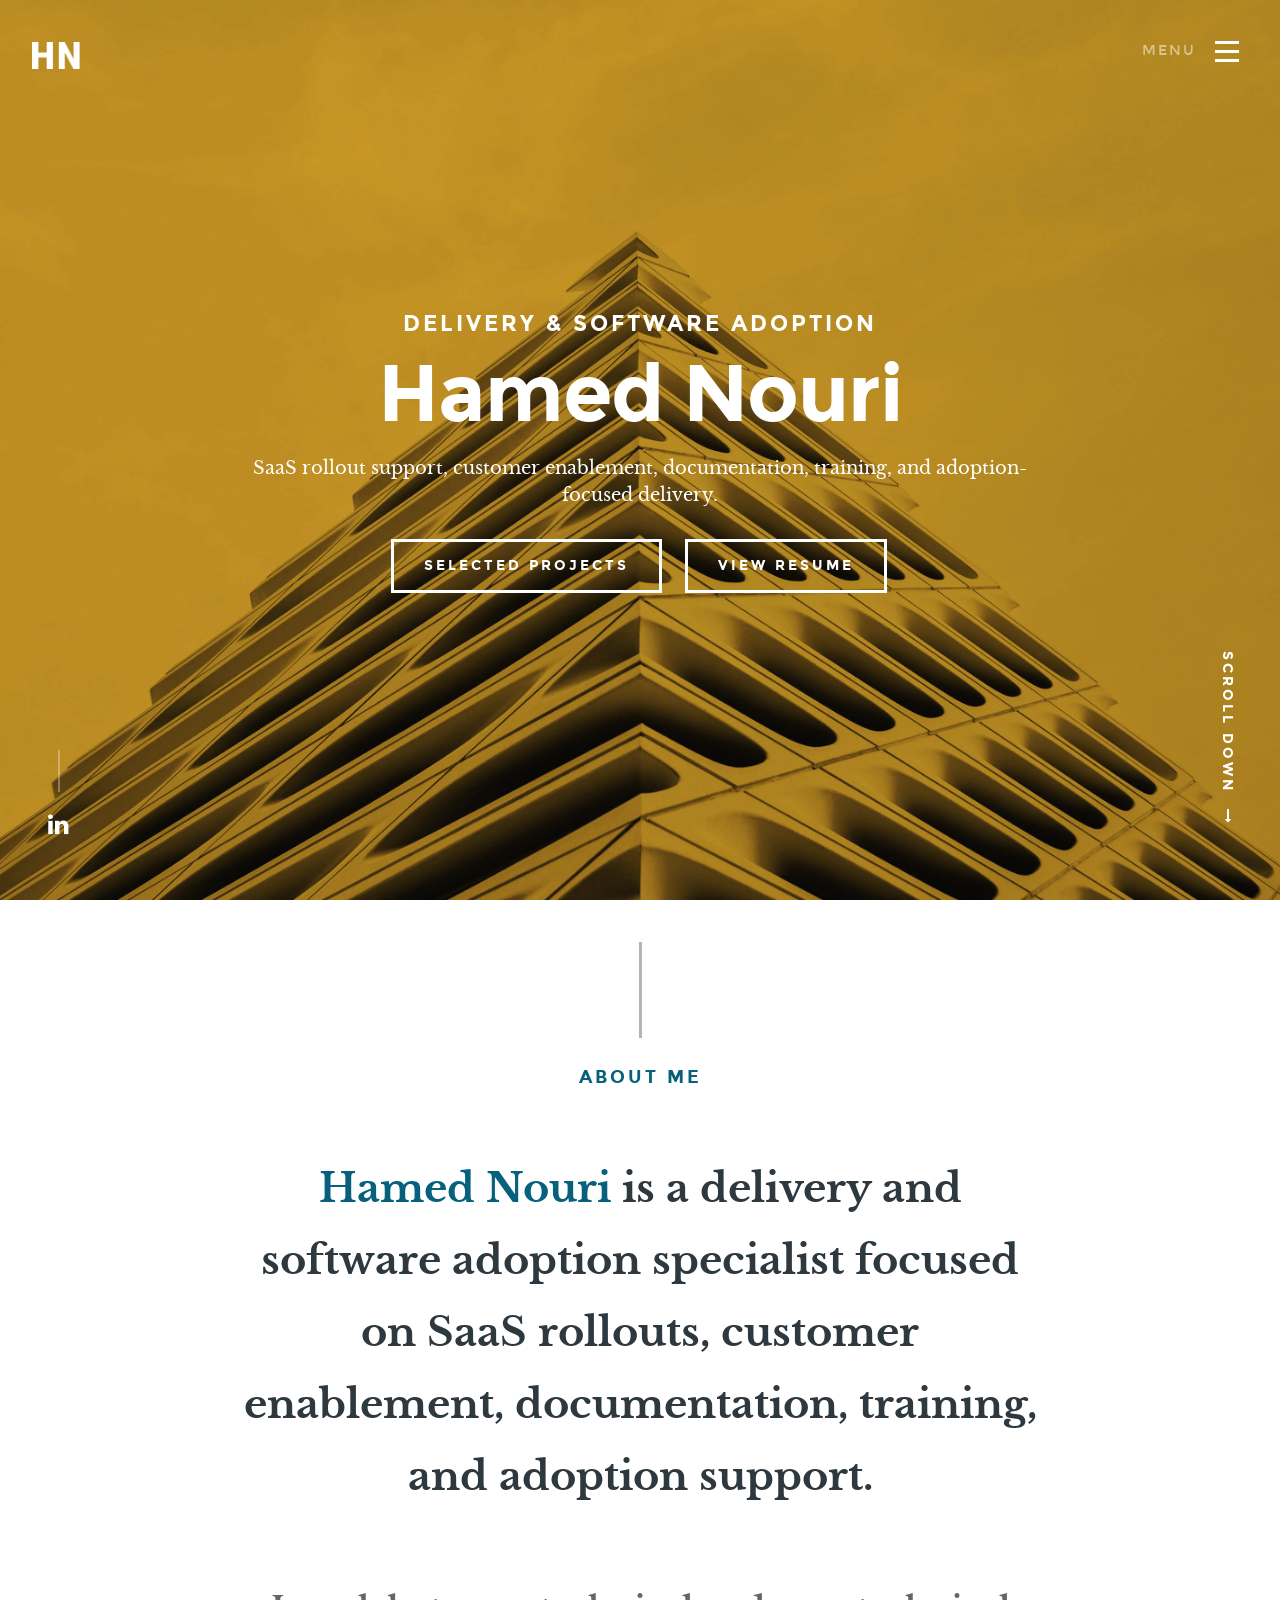
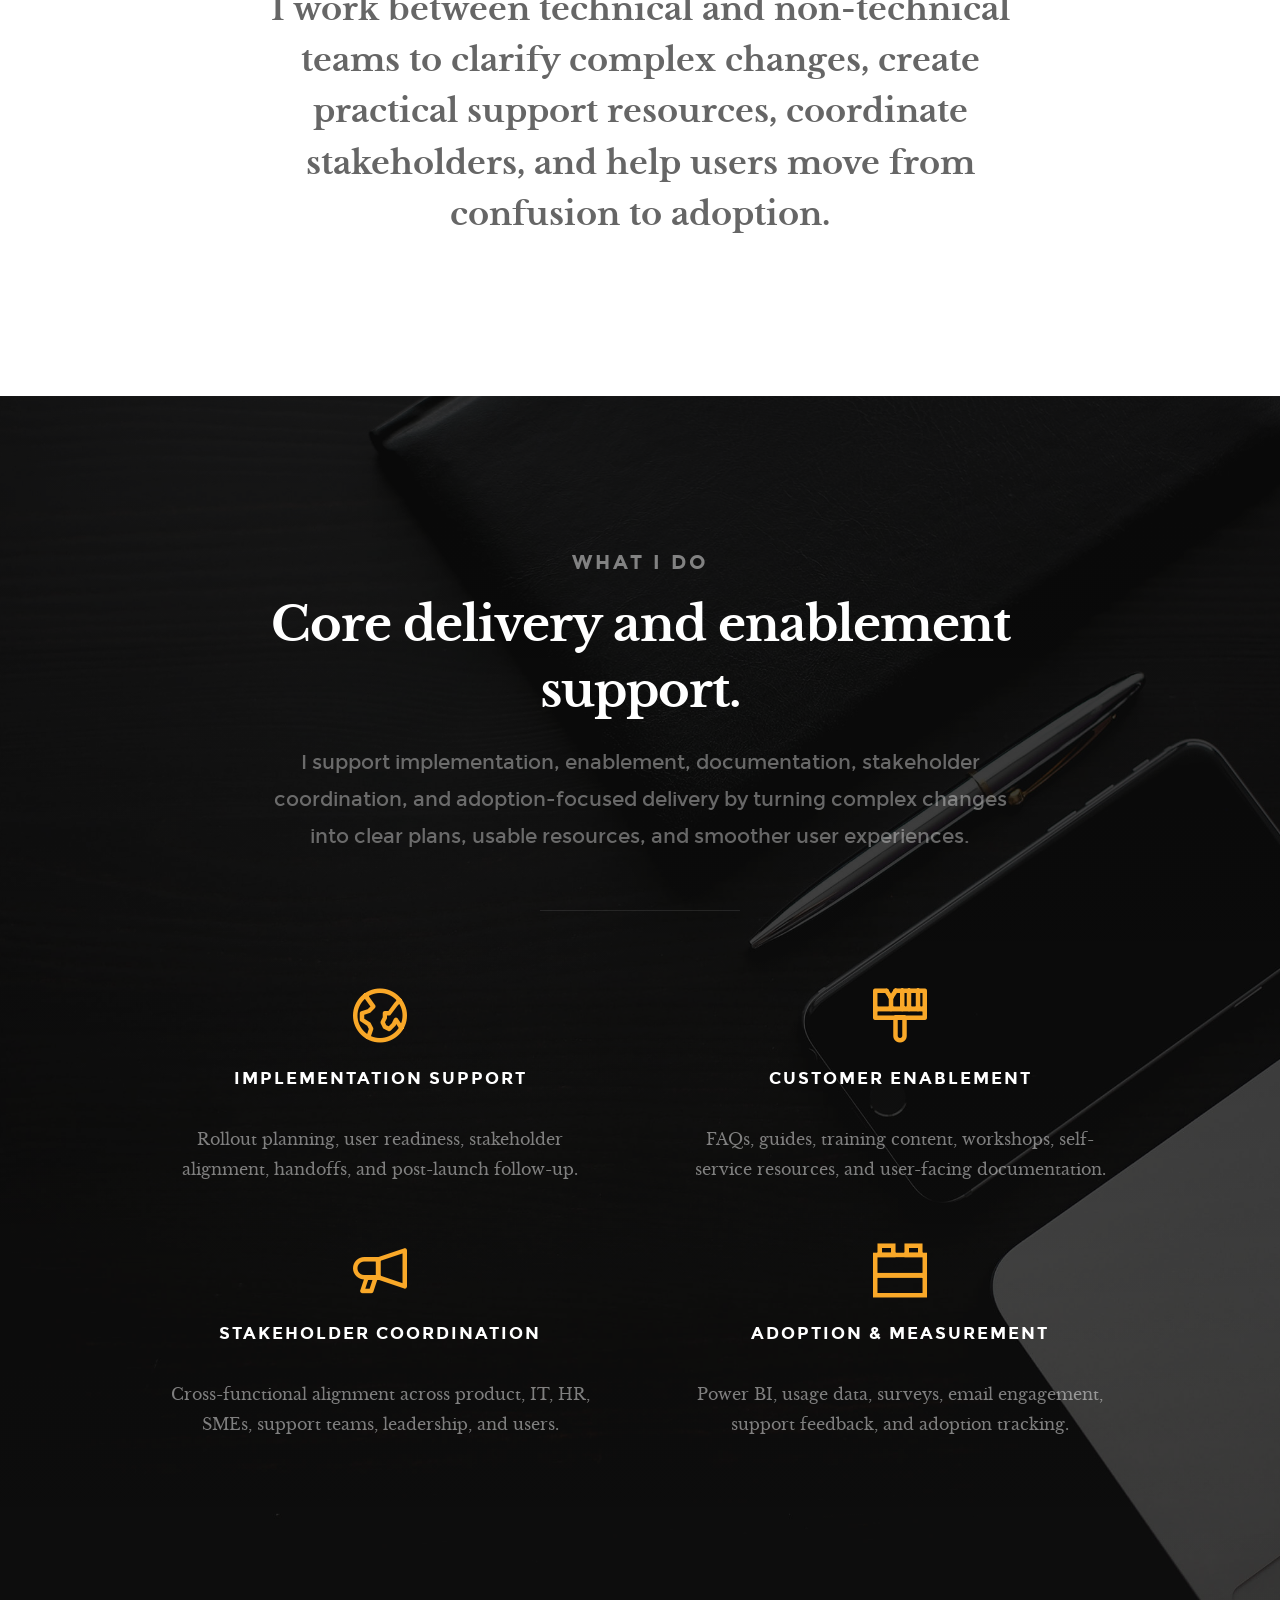
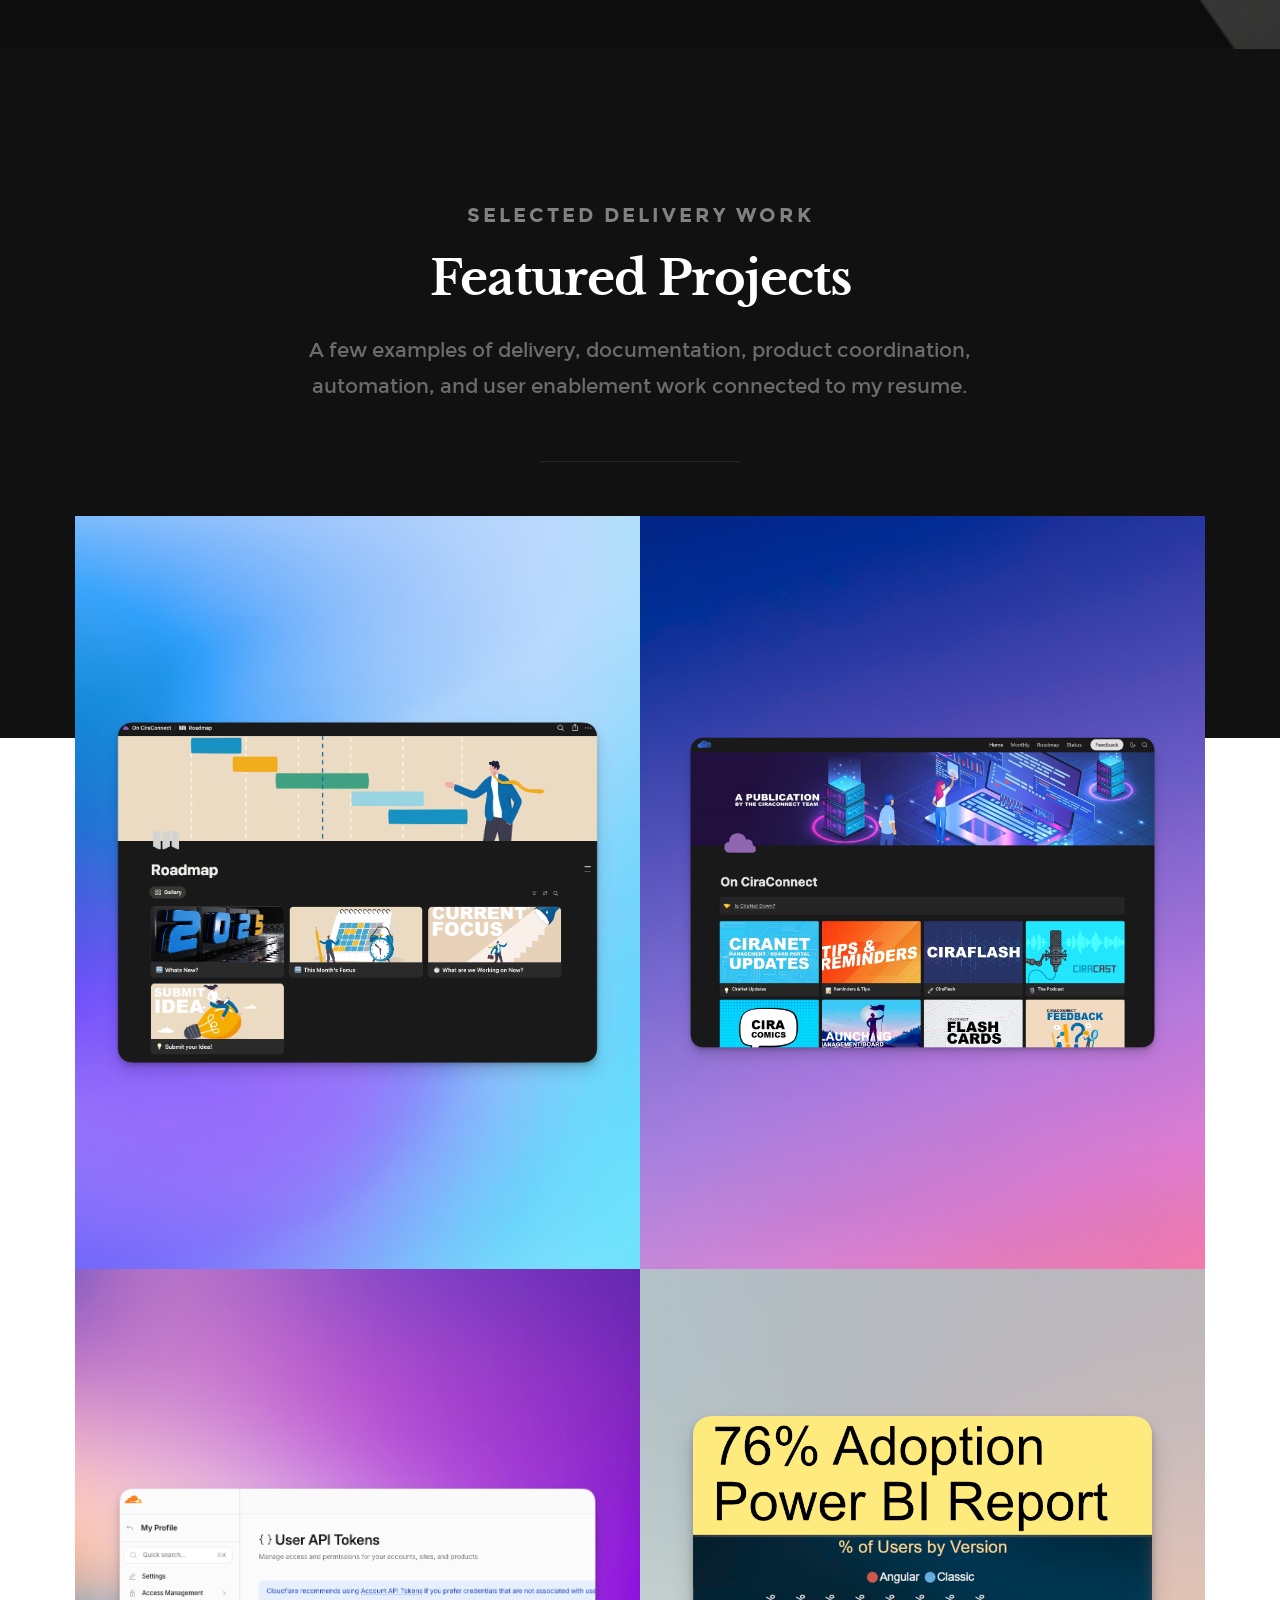
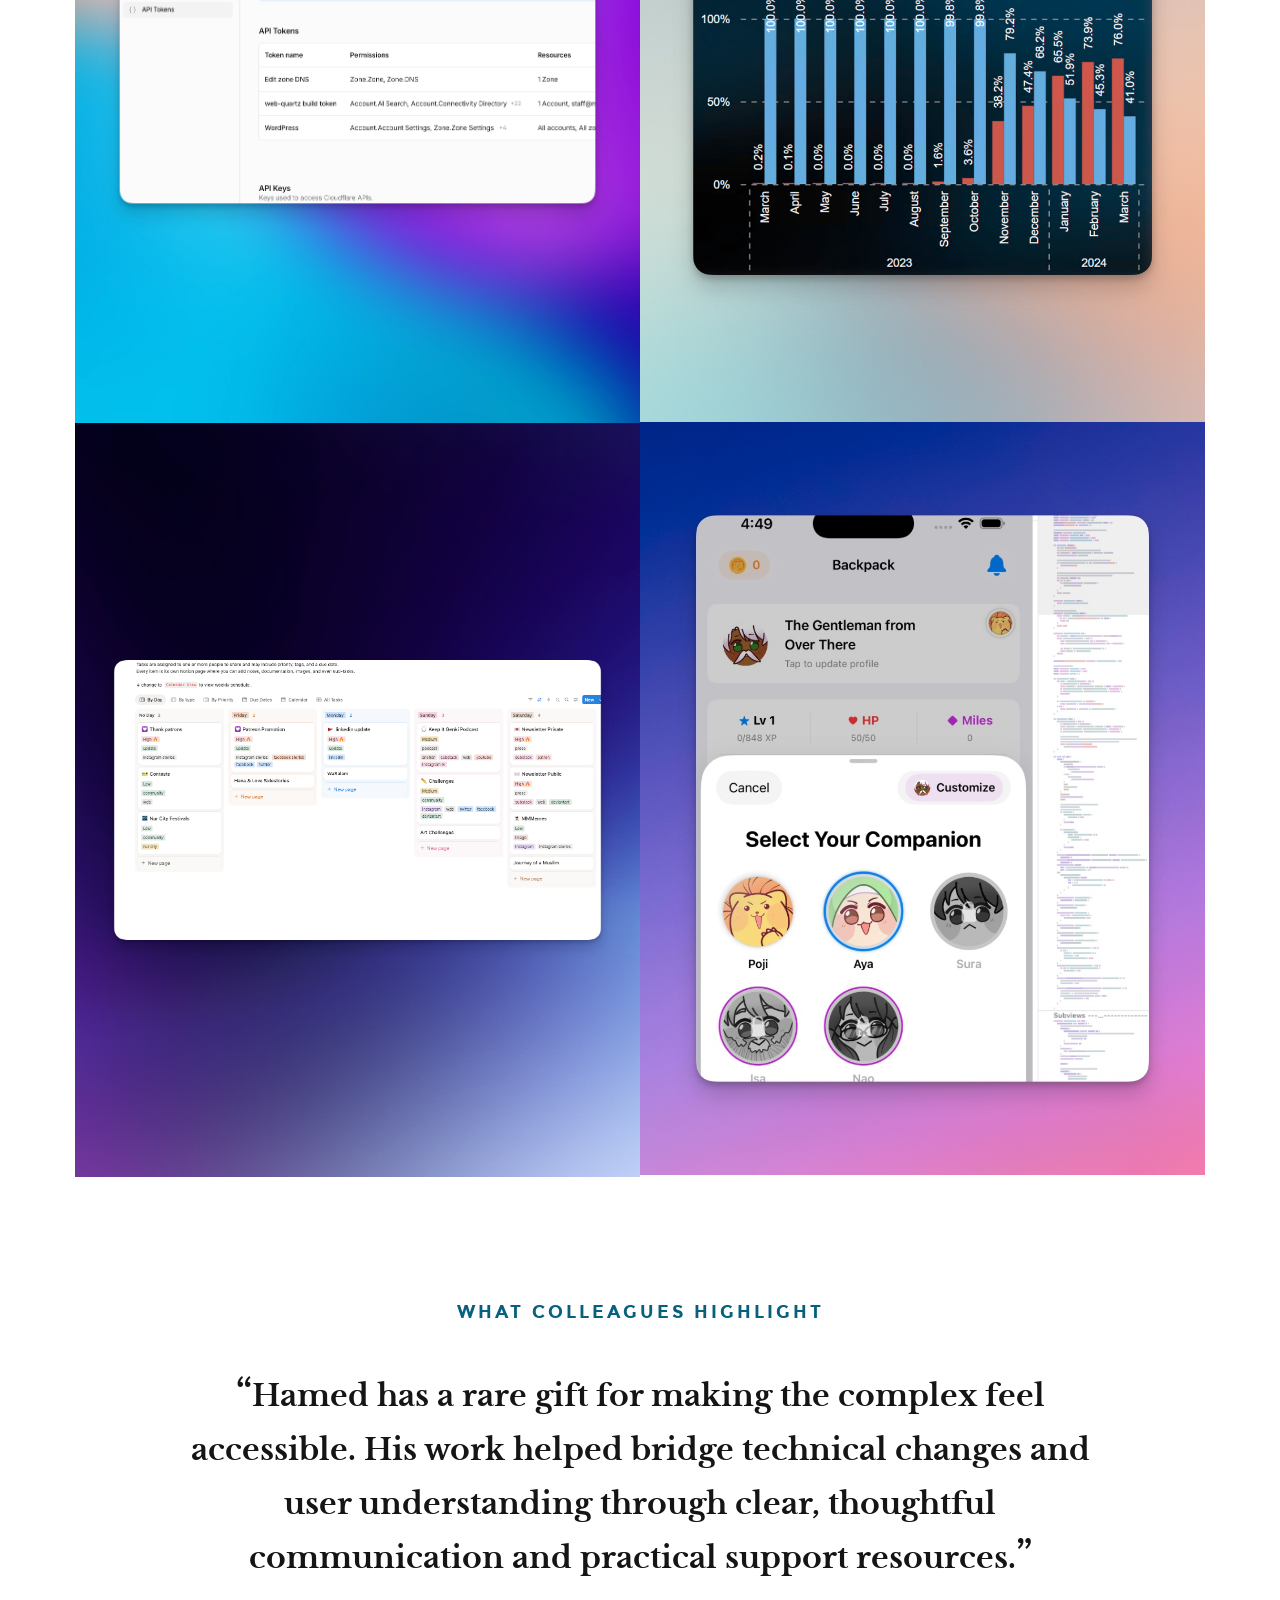
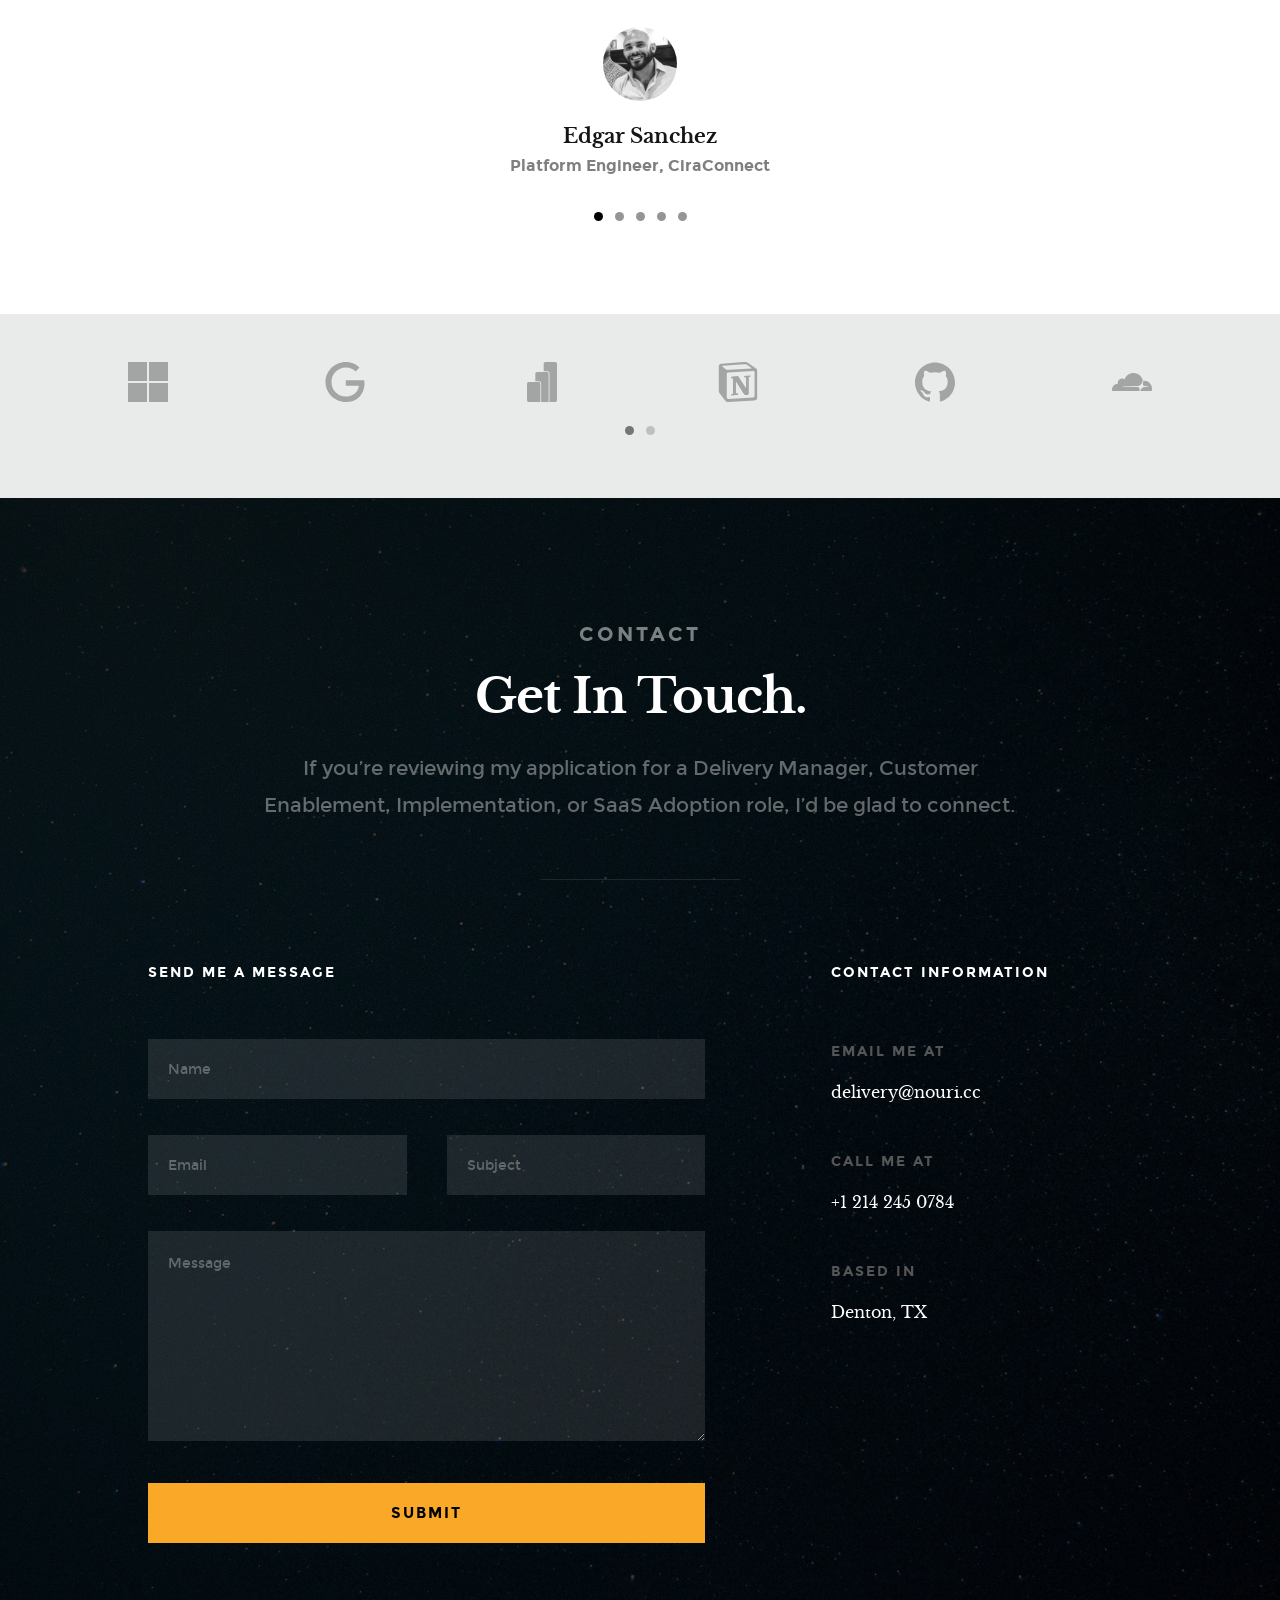
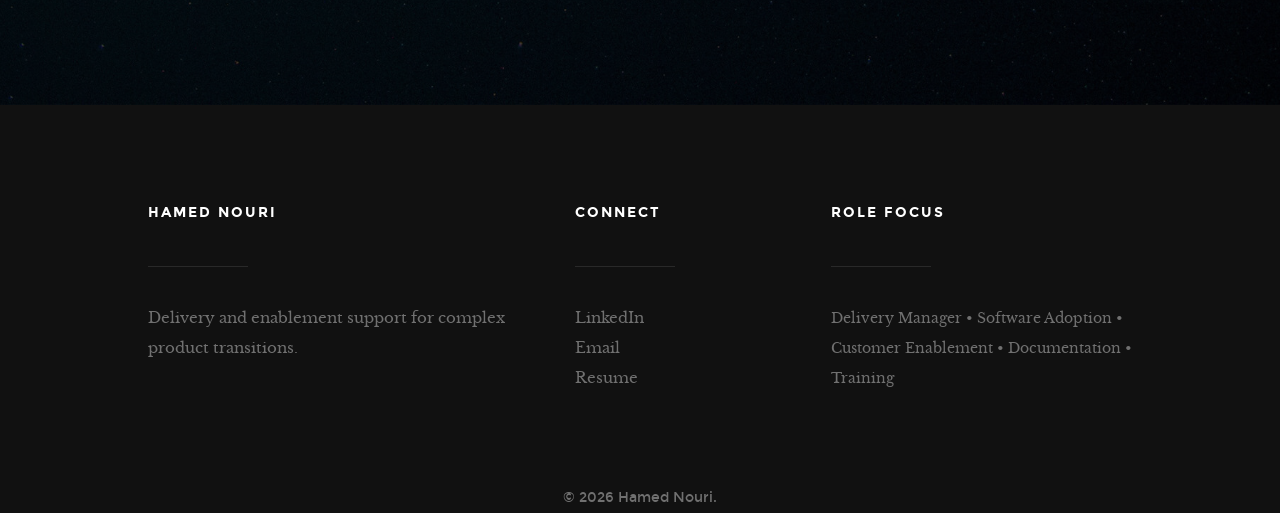
<file: index.html>
<!DOCTYPE html>
<!--[if IE 8 ]><html class="no-js oldie ie8" lang="en"> <![endif]-->
<!--[if IE 9 ]><html class="no-js oldie ie9" lang="en"> <![endif]-->
<!--[if (gte IE 9)|!(IE)]><!--><html class="no-js" lang="en"> <!--<![endif]-->
<head>

   <!--- basic page needs
   ================================================== -->
   <meta charset="utf-8">
	<title>Hamed Nouri — Delivery Manager</title>
	<meta name="description" content="Delivery, software adoption, and customer enablement by Hamed Nouri.">  
	<meta name="author" content="">

   <!-- mobile specific metas
   ================================================== -->
	<meta name="viewport" content="width=device-width, initial-scale=1, maximum-scale=1">

 	<!-- CSS
   ================================================== -->
   <link rel="stylesheet" href="css/base.css">
   <link rel="stylesheet" href="css/vendor.css">  
   <link rel="stylesheet" href="css/main.css">  

   <!-- script
   ================================================== -->
	<script src="js/modernizr.js"></script>
	<script src="js/pace.min.js"></script>

   <!-- favicons
	================================================== -->
	<link rel="shortcut icon" href="favicon.ico" type="image/x-icon">
	<link rel="icon" href="favicon.ico" type="image/x-icon">


<style>
.site-logo img {
  height: 27px;
  width: auto;
  display: block;
}
@media only screen and (max-width: 768px) {
  .site-logo img {
    height: 24px;
  }
}
</style>
</head>


<body id="top">

	<!-- header 
   ================================================== -->
   <header> 

   	<div class="header-logo">
	      <a class="site-logo" href="#home" aria-label="Hamed Nouri home"><img src="images/logo-hn.png" alt="Hamed Nouri"></a>
	   </div> 

		<a id="header-menu-trigger" href="#0">
		 	<span class="header-menu-text">Menu</span>
		  	<span class="header-menu-icon"></span>
		</a> 

		<nav id="menu-nav-wrap">

			<a href="#0" class="close-button" title="close"><span>Close</span></a>	

	   	<h3 style="margin-bottom: 0;">Hamed Nouri</h3>  

			<ul class="nav-list">
				<li class="current"><a class="smoothscroll" href="#home" title="">Home</a></li>
				<li><a class="smoothscroll" href="#about" title="">About</a></li>
				<li><a class="smoothscroll" href="#services" title="">What I Do</a></li>
				<li><a class="smoothscroll" href="#portfolio" title="">Delivery Work</a></li>
                <li><a href="assets/files/Hamed-Nouri-Delivery-Manager-Customer-Enablement-Specialist.pdf" target="_blank" title="">Resume</a></li>
				<li><a href="https://hub.hamednouri.com" title="">Hub</a></li>
				<li><a class="smoothscroll" href="#contact" title="">Contact</a></li>						
			</ul>	

			

			<ul class="header-social-list">
	         <li>
	         	<a href="https://linkedin.com/in/hamednouri" target="_blank"><i class="fa fa-linkedin"></i></a>
	         </li>
	      </ul>		

		</nav>  <!-- end #menu-nav-wrap -->

	</header> <!-- end header -->  


   <!-- home
   ================================================== -->
   <section id="home">

   	<div class="overlay"></div>

   	<div class="home-content-table">	
		   <div class="home-content-tablecell">
		   	<div class="row">
		   		<div class="col-twelve">		   			
			  		
			  				<h3 class="animate-intro">Delivery & Software Adoption</h3>
				  			<h1 class="animate-intro" style="font-size: 8rem; margin-bottom: 1.5rem;">
							Hamed Nouri
				  			</h1>
                            <p class="animate-intro" style="font-size: 1.8rem; color: #fff; max-width: 800px; margin-left: auto; margin-right: auto; line-height: 1.5;">
                            SaaS rollout support, customer enablement, documentation, training, and adoption-focused delivery.
                            </p>

				  			<div class="more animate-intro" style="margin-top: 3rem;">
				  				<a class="smoothscroll button stroke" href="#portfolio">
				  					Selected Projects
				  				</a>
                                <a class="button stroke" href="assets/files/Hamed-Nouri-Delivery-Manager-Customer-Enablement-Specialist.pdf" target="_blank" style="margin-left: 15px;">
				  					View Resume
				  				</a>
				  			</div>							

			  		</div> <!-- end col-twelve --> 
		   	</div> <!-- end row --> 
		   </div> <!-- end home-content-tablecell --> 		   
		</div> <!-- end home-content-table -->

		<ul class="home-social-list">
			<li>
				<a href="https://linkedin.com/in/hamednouri" target="_blank"><i class="fa fa-linkedin"></i></a>
			</li>
		</ul>
		 <!-- end home-social-list -->	

		<div class="scrolldown">
			<a href="#about" class="scroll-icon smoothscroll">		
		   	Scroll Down		   	
		   	<i class="fa fa-long-arrow-right" aria-hidden="true"></i>
			</a>
		</div>			
   
   </section> <!-- end home -->


   <!-- about
   ================================================== -->
   <section id="about">

   	<div class="row about-wrap">
   		<div class="col-full">

   			<div class="about-profile-bg"></div>

				<div class="intro">
					<h3 class="animate-this">About Me</h3>
	   			<p class="lead animate-this"><span>Hamed Nouri</span> is a delivery and software adoption specialist focused on SaaS rollouts, customer enablement, documentation, training, and adoption support.<br><br>
                <span style="font-size: 0.8em; line-height: 1.6; display: block; max-width: 800px; margin: 0 auto; color: #666;">I work between technical and non-technical teams to clarify complex changes, create practical support resources, coordinate stakeholders, and help users move from confusion to adoption.</span></p>	
				</div>   

   		</div> <!-- end col-full  -->
   	</div> <!-- end about-wrap  -->

   </section> <!-- end about -->


   <!-- about
   ================================================== -->
   <section id="services">

   	<div class="overlay"></div>
   	<div class="gradient-overlay"></div>
   	
   	<div class="row narrow section-intro with-bottom-sep animate-this">
   		<div class="col-full">
   			
   				<h3>What I Do</h3>
   			   <h1>Core delivery and enablement support.</h1>
   			
   			   <p class="lead">I support implementation, enablement, documentation, stakeholder coordination, and adoption-focused delivery by turning complex changes into clear plans, usable resources, and smoother user experiences.</p>
   			
   	   </div> <!-- end col-full -->
   	</div> <!-- end row -->

   	<div class="row services-content">

   		<div class="services-list block-1-2 block-tab-full group">

	      	<div class="bgrid service-item animate-this">	
	      		<span class="icon"><i class="icon-earth"></i></span>            
	            <div class="service-content">
	            	<h3 class="h05">Implementation Support</h3>
		            <p>Rollout planning, user readiness, stakeholder alignment, handoffs, and post-launch follow-up.</p>	         		
	         	</div> 	         	 
				</div>

				<div class="bgrid service-item animate-this">	
					<span class="icon"><i class="icon-paint-brush"></i></span>                          
	            <div class="service-content">	
	            	<h3 class="h05">Customer Enablement</h3>  
		            <p>FAQs, guides, training content, workshops, self-service resources, and user-facing documentation.</p>	         		
	            </div>	                          
			   </div>

			   <div class="bgrid service-item animate-this">
			   	<span class="icon"><i class="icon-megaphone"></i></span>		            
	            <div class="service-content">
	            	<h3 class="h05">Stakeholder Coordination</h3>
		            <p>Cross-functional alignment across product, IT, HR, SMEs, support teams, leadership, and users.</p>
	            </div> 	            	               
			   </div>

				<div class="bgrid service-item animate-this">
					<span class="icon"><i class="icon-lego-block"></i></span>	              
	            <div class="service-content">
	            	<h3 class="h05">Adoption & Measurement</h3>
		            <p>Power BI, usage data, surveys, email engagement, support feedback, and adoption tracking.</p>	         		
	            </div>                
				</div>			   

	      </div> <!-- end services-list -->
   		
   	</div> <!-- end services-content -->   			

   </section> <!-- end services -->


   <!-- portfolio
   ================================================== -->
   <section id="portfolio">
   	
   	<div class="intro-wrap">

   		<div class="row narrow section-intro with-bottom-sep animate-this">
	   		<div class="col-twelve">
	   			<h3>Selected Delivery Work</h3>
		   		<h1>Featured Projects</h1>  			
		   		
		   		<p class="lead">A few examples of delivery, documentation, product coordination, automation, and user enablement work connected to my resume.</p>	   			
	   		</div>   		
	   	</div> <!-- end row section-intro -->   		

   	</div> <!-- end intro-wrap -->   	

   	<div class="row portfolio-content">
   		<div class="col-twelve">
   			<div id="folio-wrap" class="bricks-wrapper">
    				<div class="brick folio-item">
	               <div class="item-wrap animate-this" data-src="assets/images/portfolio/project-saas-rollout.png" data-sub-html="#01" > 	
	                  <a href="#" class="overlay">
	                  	<img src="assets/images/portfolio/project-saas-rollout.png" alt="Enterprise Software Adoption">	                     
	                     <div class="item-text">
	                     	<span class="folio-types">SaaS Rollout</span>
		     					   <h3 class="folio-title">Enterprise Software Adoption</h3>	     					   
		     					</div>                                        
	                  </a>
	                  <a href="#resume" class='smoothscroll details-link' title="details"><i class="icon-link"></i></a>
	               </div> <!-- end item-wrap -->
						
						<div id="01" class='hide'>
							<h4>Enterprise Software Adoption</h4>
							<p>Rollout messaging, user guidance, handoffs, and feedback loops for major platform transitions. <a href="#resume" class="smoothscroll">Details</a></p>
						</div>
	        		</div> <!-- end folio-item -->

    				<div class="brick folio-item">
	               <div class="item-wrap animate-this" data-src="assets/images/portfolio/project-knowledge-base.png" data-sub-html="#02" > 	
	                  <a href="#" class="overlay">
	                  	<img src="assets/images/portfolio/project-knowledge-base.png" alt="Knowledge Base & Self-Service">	                     
	                     <div class="item-text">
	                     	<span class="folio-types">Documentation</span>
		     					   <h3 class="folio-title">Knowledge Base & Self-Service</h3>	     					   
		     					</div>                                        
	                  </a>
	                  <a href="#resume" class='smoothscroll details-link' title="details"><i class="icon-link"></i></a>
	               </div> <!-- end item-wrap -->
						
						<div id="02" class='hide'>
							<h4>Knowledge Base & Self-Service</h4>
							<p>FAQs, guides, templates, and support resources to reduce repeat questions and improve user confidence. <a href="#resume" class="smoothscroll">Details</a></p>
						</div>
	        		</div> <!-- end folio-item -->

    				<div class="brick folio-item">
	               <div class="item-wrap animate-this" data-src="assets/images/portfolio/project-adoption-feedback.png" data-sub-html="#03" > 	
	                  <a href="#" class="overlay">
	                  	<img src="assets/images/portfolio/project-adoption-feedback.png" alt="Adoption Feedback Loops">	                     
	                     <div class="item-text">
	                     	<span class="folio-types">Analytics</span>
		     					   <h3 class="folio-title">Adoption Feedback Loops</h3>	     					   
		     					</div>                                        
	                  </a>
	                  <a href="#resume" class='smoothscroll details-link' title="details"><i class="icon-link"></i></a>
	               </div> <!-- end item-wrap -->
						
						<div id="03" class='hide'>
							<h4>Adoption Feedback Loops</h4>
							<p>Power BI, surveys, email engagement, and support feedback used to improve adoption outcomes. <a href="#resume" class="smoothscroll">Details</a></p>
						</div>
	        		</div> <!-- end folio-item -->

    				<div class="brick folio-item">
	               <div class="item-wrap animate-this" data-src="assets/images/portfolio/project-ai-workflows.png" data-sub-html="#04" > 	
	                  <a href="#" class="overlay">
	                  	<img src="assets/images/portfolio/project-ai-workflows.png" alt="AI Workflow Systems">	                     
	                     <div class="item-text">
	                     	<span class="folio-types">Automation</span>
		     					   <h3 class="folio-title">AI Workflow Systems</h3>	     					   
		     					</div>                                        
	                  </a>
	                  <a href="#contact" class='smoothscroll details-link' title="details"><i class="icon-link"></i></a>
	               </div> <!-- end item-wrap -->
						
						<div id="04" class='hide'>
							<h4>AI Workflow Systems</h4>
							<p>Role-specific websites, resumes, GitHub repositories, Cloudflare routing, and deployment workflows. <a href="#contact" class="smoothscroll">Details</a></p>
						</div>
	        		</div> <!-- end folio-item -->

    				<div class="brick folio-item">
	               <div class="item-wrap animate-this" data-src="assets/images/portfolio/project-flashcard-app.png" data-sub-html="#05" > 	
	                  <a href="#" class="overlay">
	                  	<img src="assets/images/portfolio/project-flashcard-app.png" alt="Learning App Product Development">	                     
	                     <div class="item-text">
	                     	<span class="folio-types">Product Coordination</span>
		     					   <h3 class="folio-title">Learning App Product Development</h3>	     					   
		     					</div>                                        
	                  </a>
	                  <a href="#contact" class='smoothscroll details-link' title="details"><i class="icon-link"></i></a>
	               </div> <!-- end item-wrap -->
						
						<div id="05" class='hide'>
							<h4>Learning App Product Development</h4>
							<p>App planning, QA workflows, learning content (for RPG flashcard app), language SMEs, and creative asset coordination. <a href="#contact" class="smoothscroll">Details</a></p>
						</div>
	        		</div> <!-- end folio-item -->

    				<div class="brick folio-item">
	               <div class="item-wrap animate-this" data-src="assets/images/portfolio/project-community-ops.png" data-sub-html="#06" > 	
	                  <a href="#" class="overlay">
	                  	<img src="assets/images/portfolio/project-community-ops.png" alt="Audience & Contributor Operations">	                     
	                     <div class="item-text">
	                     	<span class="folio-types">Community Operations</span>
		     					   <h3 class="folio-title">Audience & Contributor Operations</h3>	     					   
		     					</div>                                        
	                  </a>
	                  <a href="#contact" class='smoothscroll details-link' title="details"><i class="icon-link"></i></a>
	               </div> <!-- end item-wrap -->
						
						<div id="06" class='hide'>
							<h4>Audience & Contributor Operations</h4>
							<p>Publishing workflows, contributor systems, editorial standards, and audience growth across platforms. <a href="#contact" class="smoothscroll">Details</a></p>
						</div>
	        		</div> <!-- end folio-item -->
</div> <!-- end folio-wrap -->
   		</div> <!-- end twelve -->
   	</div> <!-- end portfolio-content -->   	

   </section>  <!-- end portfolio -->


   <!-- Testimonials Section
   ================================================== -->
   <section id="testimonials">

   	<div class="row">
   		<div class="col-twelve">
   			<h2 class="animate-this">What Colleagues Highlight</h2>
   		</div>   		
   	</div>   	

      <div class="row flex-container">
    
         <div id="testimonial-slider" class="flex-slider animate-this">

            <ul class="slides">
               <li>
                  <p>Hamed has a rare gift for making the complex feel accessible. His work helped bridge technical changes and user understanding through clear, thoughtful communication and practical support resources.</p> 
                  <div class="testimonial-author">
                    	<img src="images/testimonials/testimonial-edgar-sanchez.png" alt="Edgar Sanchez">
                    	<div class="author-info">
                    		Edgar Sanchez
                    		<span class="position">Platform Engineer, CiraConnect</span>
                    	</div>
                  </div>                 
             	</li>
               <li>
                  <p>His clear, timely communications were a major reason the transition went so smoothly. He helped manage timelines, gather feedback, create training materials, and keep stakeholders aligned.</p> 
                  <div class="testimonial-author">
                    	<img src="images/testimonials/testimonial-daniel-yoes.png" alt="Daniel Yoes">
                    	<div class="author-info">
                    		Daniel Yoes
                    		<span class="position">Serial Founder | B2B SaaS Portfolio</span>
                    	</div>
                  </div>                 
             	</li>
               <li>
                  <p>Hamed's communications were critical in allowing for that success. His work helped users understand what was changing, what to expect, and what to do next throughout a complex software transition.</p> 
                  <div class="testimonial-author">
                    	<img src="assets/images/testimonials/testimonial-cheryl-veldman.png" alt="Cheryl Veldman">
                    	<div class="author-info">
                    		Cheryl Veldman
                    		<span class="position">Account Manager, CiraConnect</span>
                    	</div>
                  </div>                 
             	</li>
               <li>
                  <p>He filled a vital gap between product development and informing the user base, creating communications and support resources that helped people understand what was changing and what to do next.</p> 
                  <div class="testimonial-author">
                    	<img src="assets/images/testimonials/testimonial-timothy-crawford.svg" alt="Timothy Crawford">
                    	<div class="author-info">
                    		Timothy Crawford
                    		<span class="position">Transition Account Manager, CiraConnect</span>
                    	</div>
                  </div>                 
             	</li>
               <li>
                  <p>One of the qualities I like most about Hamed Nouri is his creativity and ability to bring an idea to a delivered, executed product. He was able to connect strategy, communication, and practical execution in a way that helped move work from concept to completion.</p> 
                  <div class="testimonial-author">
                    	<img src="images/testimonials/testimonial-nicholas-romich.jpg" alt="Nicholas Romich">
                    	<div class="author-info">
                    		Nicholas Romich
                    		<span class="position">VP of Product</span>
                    	</div>
                  </div>                 
             	</li>
</ul> <!-- end slides -->

         </div> <!-- end testimonial-slider -->         
        
      </div> <!-- end flex-container -->

   </section> <!-- end testimonials -->


	<!-- stats
   ================================================== -->
   <section id="clients">

		<div class="row">
			<div class="col-twelve">
                				<div class="client-lists owl-carousel" style="opacity: 0.5; filter: grayscale(100%);">
  					<div><img src="images/tools/microsoft.svg" alt="Microsoft 365" style="max-height: 40px; width: auto; margin: 0 auto;"></div>
  					<div><img src="images/tools/google.svg" alt="Google Workspace" style="max-height: 40px; width: auto; margin: 0 auto;"></div>
  					<div><img src="images/tools/powerbi.svg" alt="Power BI" style="max-height: 40px; width: auto; margin: 0 auto;"></div>
  					  					<div><img src="images/tools/notion.svg" alt="Notion" style="max-height: 40px; width: auto; margin: 0 auto;"></div>
  					<div><img src="images/tools/github.svg" alt="GitHub" style="max-height: 40px; width: auto; margin: 0 auto;"></div>
  					<div><img src="images/tools/cloudflare.svg" alt="Cloudflare" style="max-height: 40px; width: auto; margin: 0 auto;"></div>
  					<div><img src="images/tools/obsidian.svg" alt="Obsidian" style="max-height: 40px; width: auto; margin: 0 auto;"></div>
				</div>
				
			</div> <!-- end col-twelve -->
		</div> <!-- end row -->

   </section> <!-- end clients -->



	

	<!-- contact
   ================================================== -->
   <section id="contact">

      <div class="overlay"></div>

		<div class="row narrow section-intro with-bottom-sep">
   		<div class="col-twelve">
   			<h3>Contact</h3>
   			<h1>Get In Touch.</h1>

   			<p class="lead">If you’re reviewing my application for a Delivery Manager, Customer Enablement, Implementation, or SaaS Adoption role, I’d be glad to connect.</p>
   		</div> 
   	</div> <!-- end section-intro -->

   	<div class="row contact-content">

   		<div class="col-seven tab-full">

   			<h5>Send Me a Message</h5>

            <!-- form -->
                        <form name="contactForm" id="contactForm" action="https://formspree.io/f/mlgkplad" method="POST">     			
               <input type="hidden" name="_subject" value="New message from delivery.hamednouri.com">
               <div class="form-field">
  					   <input name="name" type="text" id="contactName" placeholder="Name" value="" minlength="2" required="">
               </div>
               <div class="row">
                  	<div class="col-six tab-full">
                  		<div class="form-field">
                  			<input name="email" type="email" id="contactEmail" placeholder="Email" value="" required="">
                  		</div>		      			   
		            </div>
	            	<div class="col-six tab-full">	            
	            		<div class="form-field">
	            			<input name="subject" type="text" id="contactSubject" placeholder="Subject" value="">
	                  </div>		     				   
		            </div>
               </div>
               <div class="form-field">
	              	<textarea name="message" id="contactMessage" placeholder="Message" rows="10" cols="50" required=""></textarea>
	            </div> 
               <div class="form-field">
                  <button type="submit" class="submitform">Submit</button>
               </div>
      		</form> <!-- end form -->

            <!-- contact-warning -->
            <div id="message-warning"></div> 

            <!-- contact-success -->
      		<div id="message-success">
               <i class="fa fa-check"></i>Your message was sent, thank you!<br>
      		</div>

         </div> <!-- end col-seven --> 

                  <div class="col-four tab-full contact-info end">

         	<h5>Contact Information</h5>

         	<div class="cinfo">
	   			<h6>Email Me At</h6>
	   			<p>
	            	delivery@nouri.cc
	            </p>
	   		</div> <!-- end cinfo -->

	   		<div class="cinfo">
	   			<h6>Call Me At</h6>
	   			<p>
	   				+1 214 245 0784	     
				   </p>
	   		</div> <!-- end cinfo -->

	   		<div class="cinfo">
	   			<h6>Based In</h6>
	   			<p>
	   				Denton, TX
				   </p>
	   		</div>

         </div> <!-- end cinfo --> 

   	</div> <!-- end row contact-content -->
		
	</section> <!-- end contact -->


	<!-- footer
   ================================================== -->
	<footer>
     	<div class="footer-main">

   		<div class="row">  

	      	<div class="col-five tab-full footer-about">       

	            <h4 class="h05">Hamed Nouri</h4>
	            <p>Delivery and enablement support for complex product transitions.</p>	            

		      </div> <!-- end footer-about -->

	      	<div class="col-three tab-full footer-social">

	      		<h4 class="h05">Connect</h4>

	      		<ul class="list-links">
	      			<li><a href="https://linkedin.com/in/hamednouri">LinkedIn</a></li>
						<li><a href="mailto:delivery@nouri.cc">Email</a></li>
						<li><a href="assets/files/Hamed-Nouri-Delivery-Manager-Customer-Enablement-Specialist.pdf">Resume</a></li>					
					</ul>

	      	</div> <!-- end footer-social -->  

	      	<div class="col-four tab-full footer-subscribe end">

	      		<h4 class="h05">Role Focus</h4>
	      		<p style="color: rgba(255,255,255,0.4); font-size: 1.4rem;">Delivery Manager • Software Adoption • Customer Enablement • Documentation • Training</p>
	      	           	
	      	</div> <!-- end footer-subscribe -->      	    

	      </div> <!-- end row -->

   	</div> <!-- end footer-main -->

   	<div class="footer-bottom">

      	<div class="row">

      		<div class="col-twelve">
	      		<div class="copyright">
		         	<span>© 2026 Hamed Nouri.</span>		         	
		         </div>	
						 
						 
	      	</div>

      	</div>   	

      </div> <!-- end footer-bottom -->

      <div id="go-top">
		   <a class="smoothscroll" title="Back to Top" href="#top">
		   	<i class="fa fa-long-arrow-up" aria-hidden="true"></i>
		   </a>
		</div>		
   </footer>

   <div id="preloader"> 
    	<div id="loader"></div>
   </div> 

   <!-- Java Script
   ================================================== --> 
   <script src="js/jquery-2.1.3.min.js"></script>
   <script src="js/plugins.js"></script>
   <script src="js/main.js"></script>

</body>

</html>
</file>
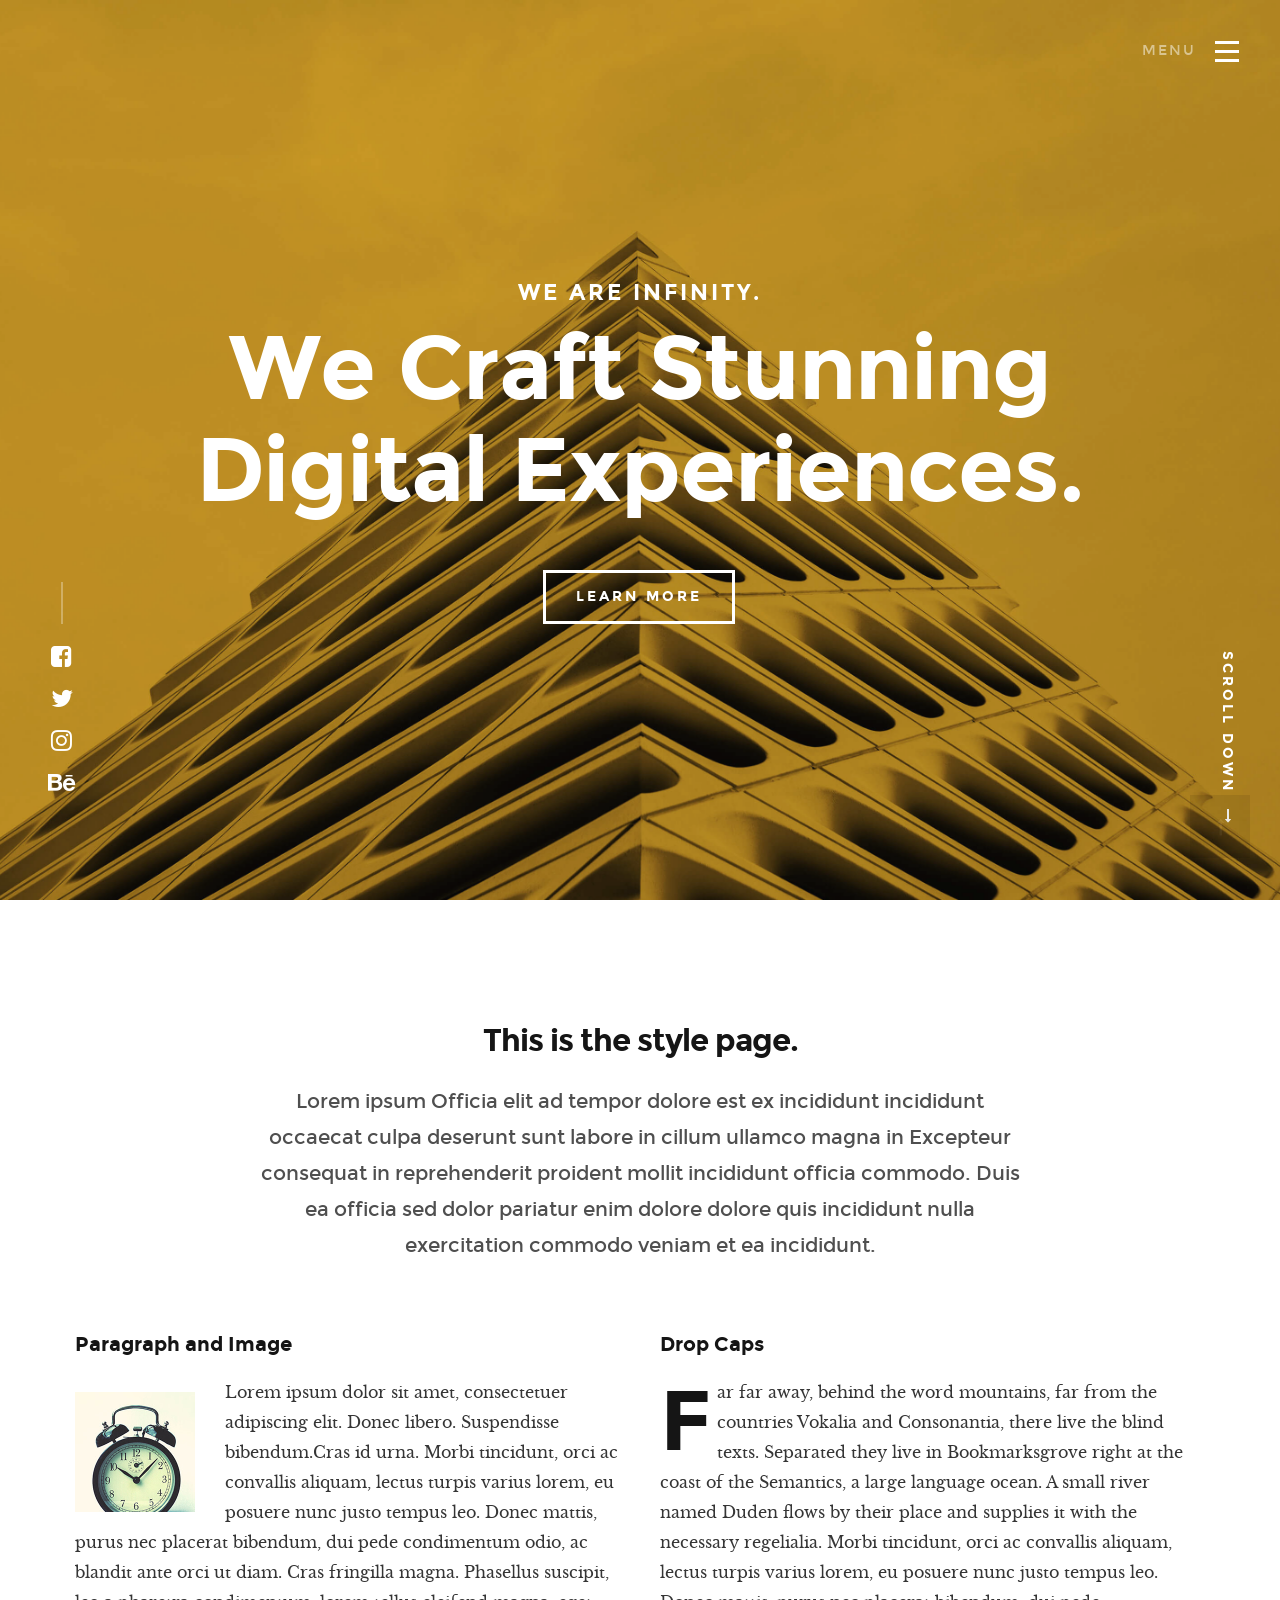
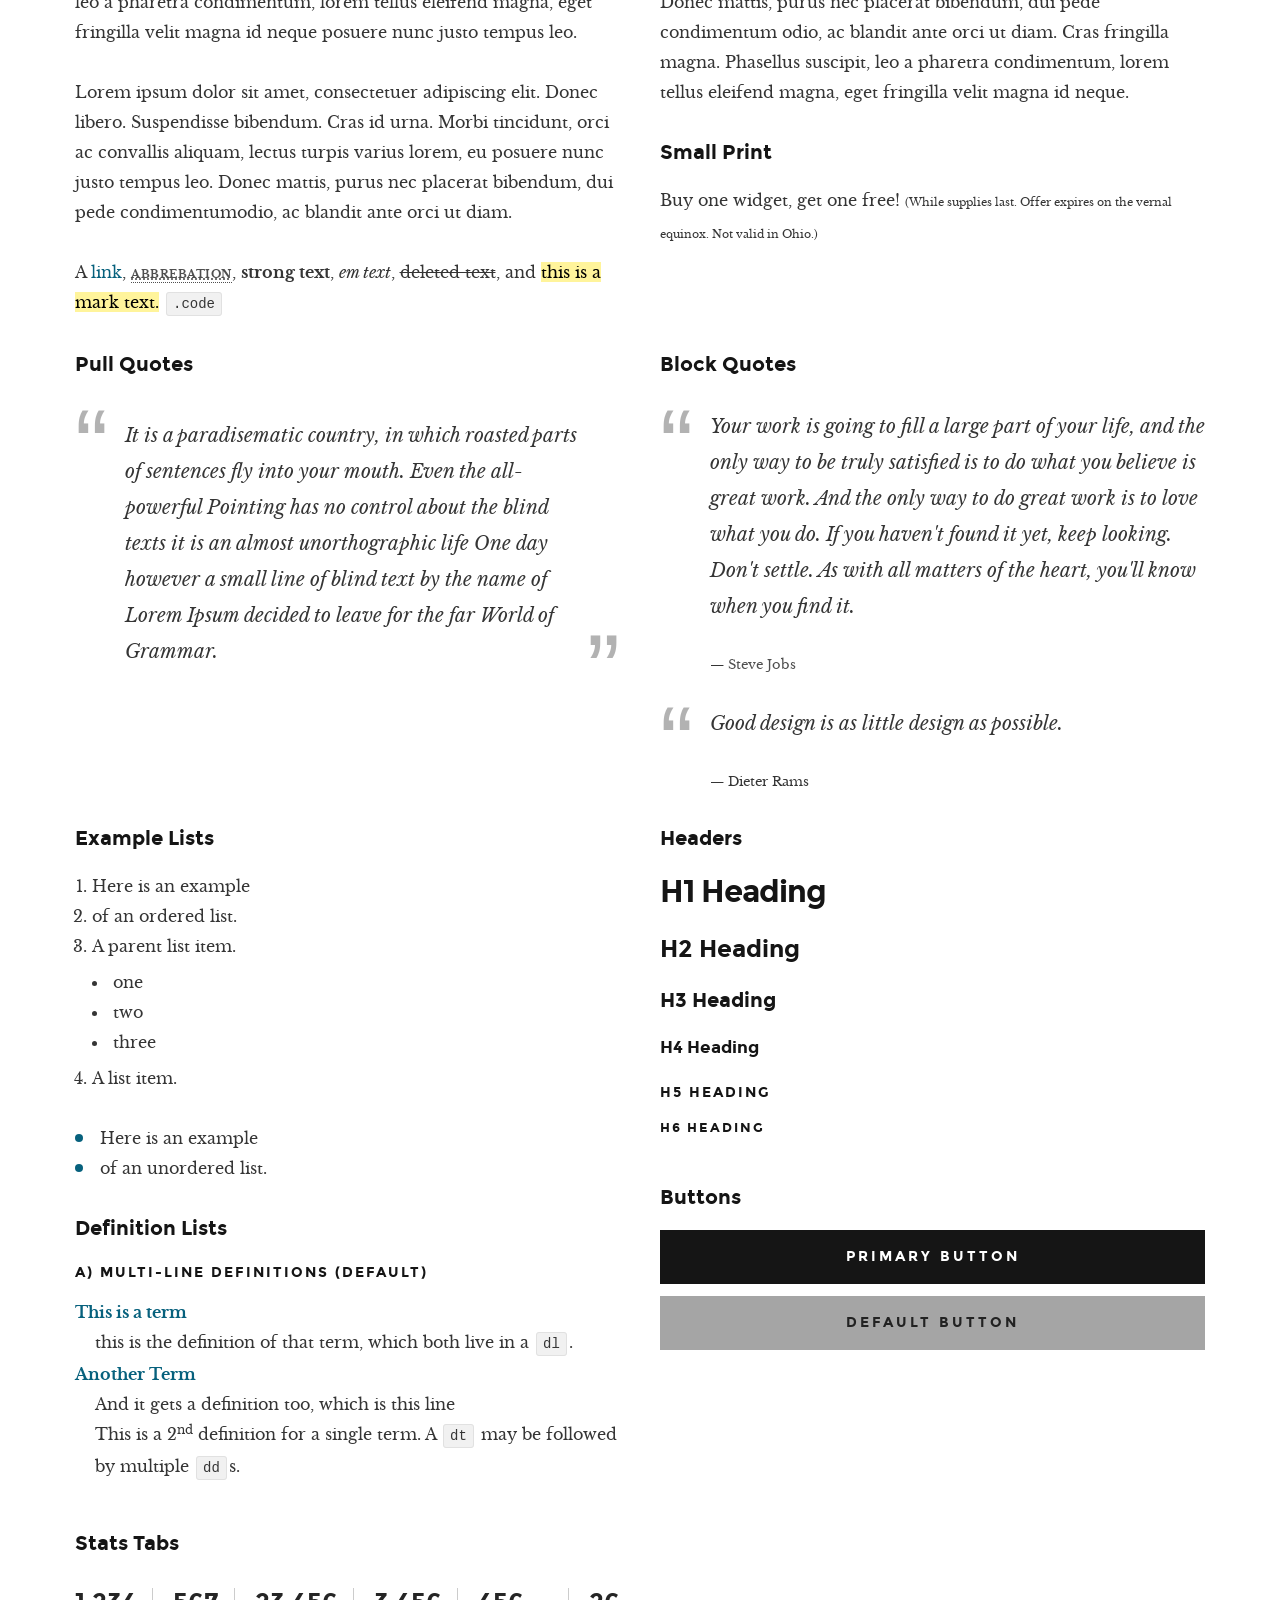
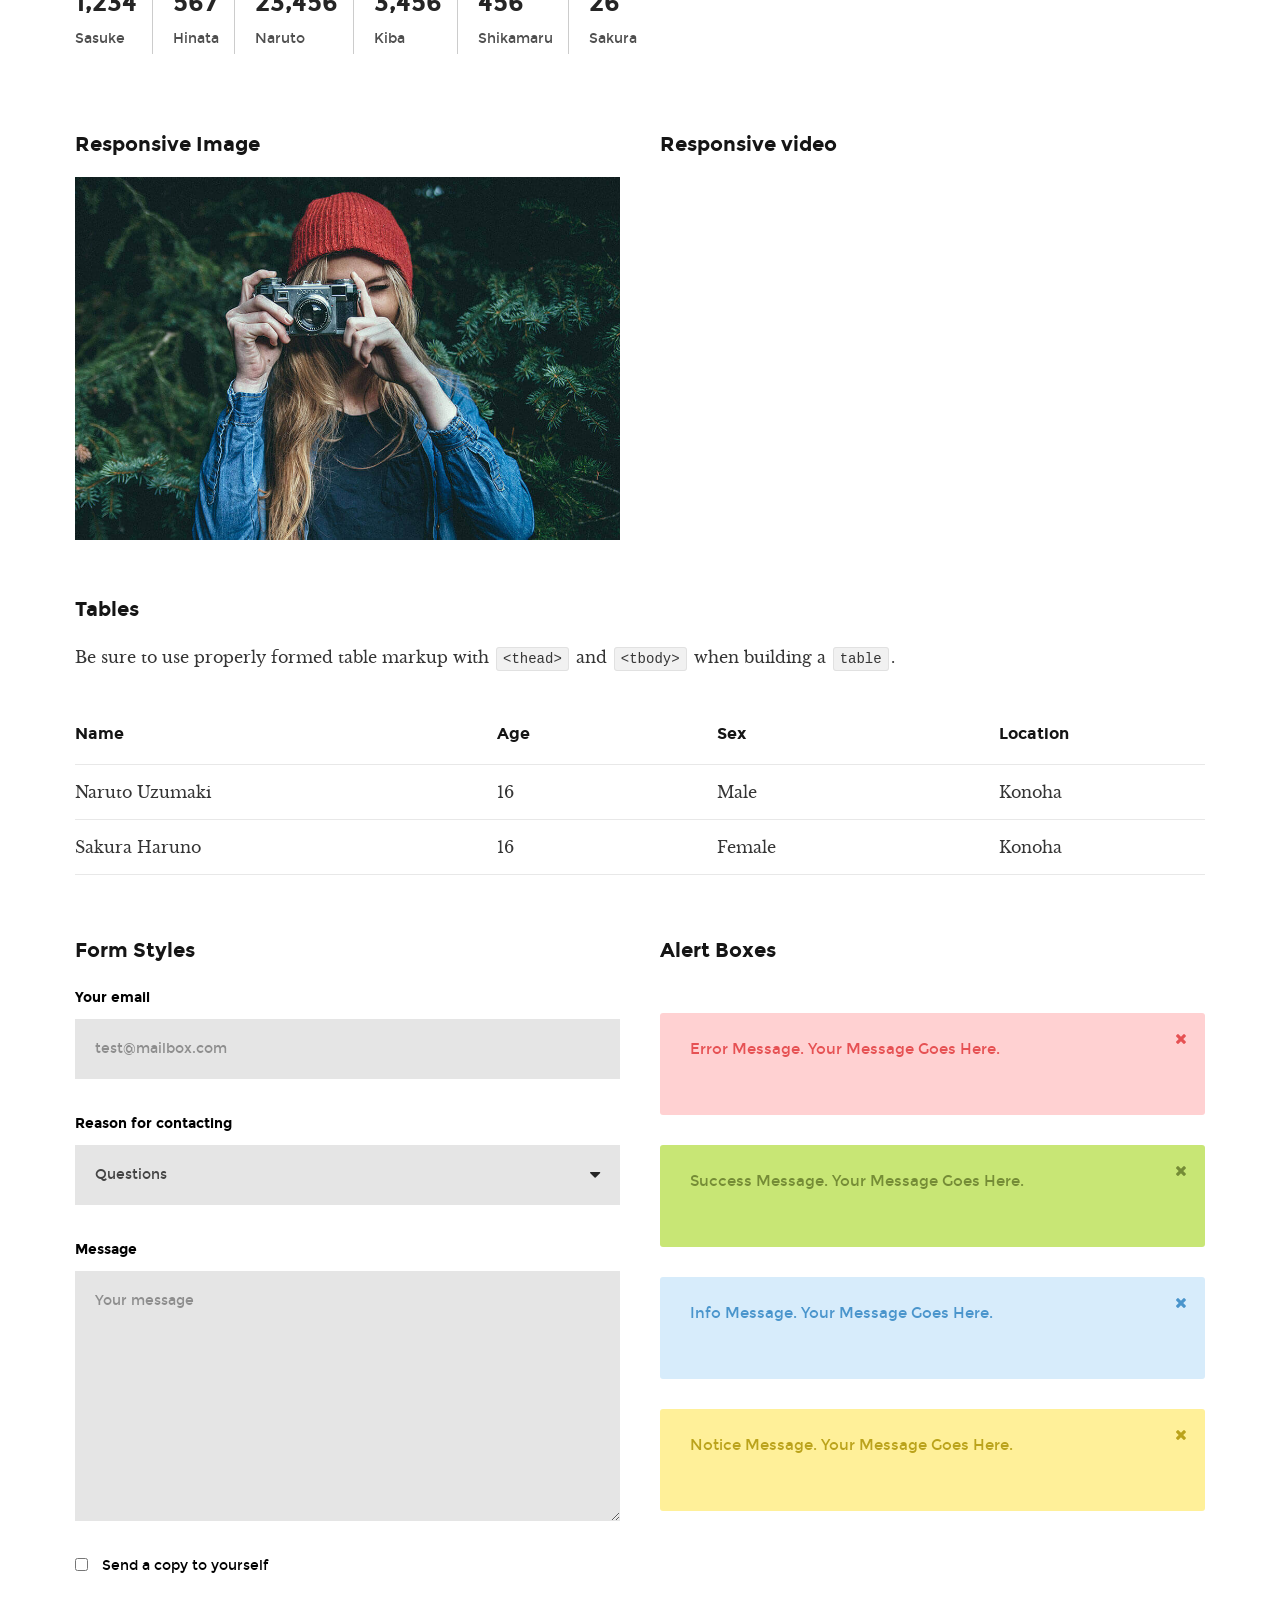
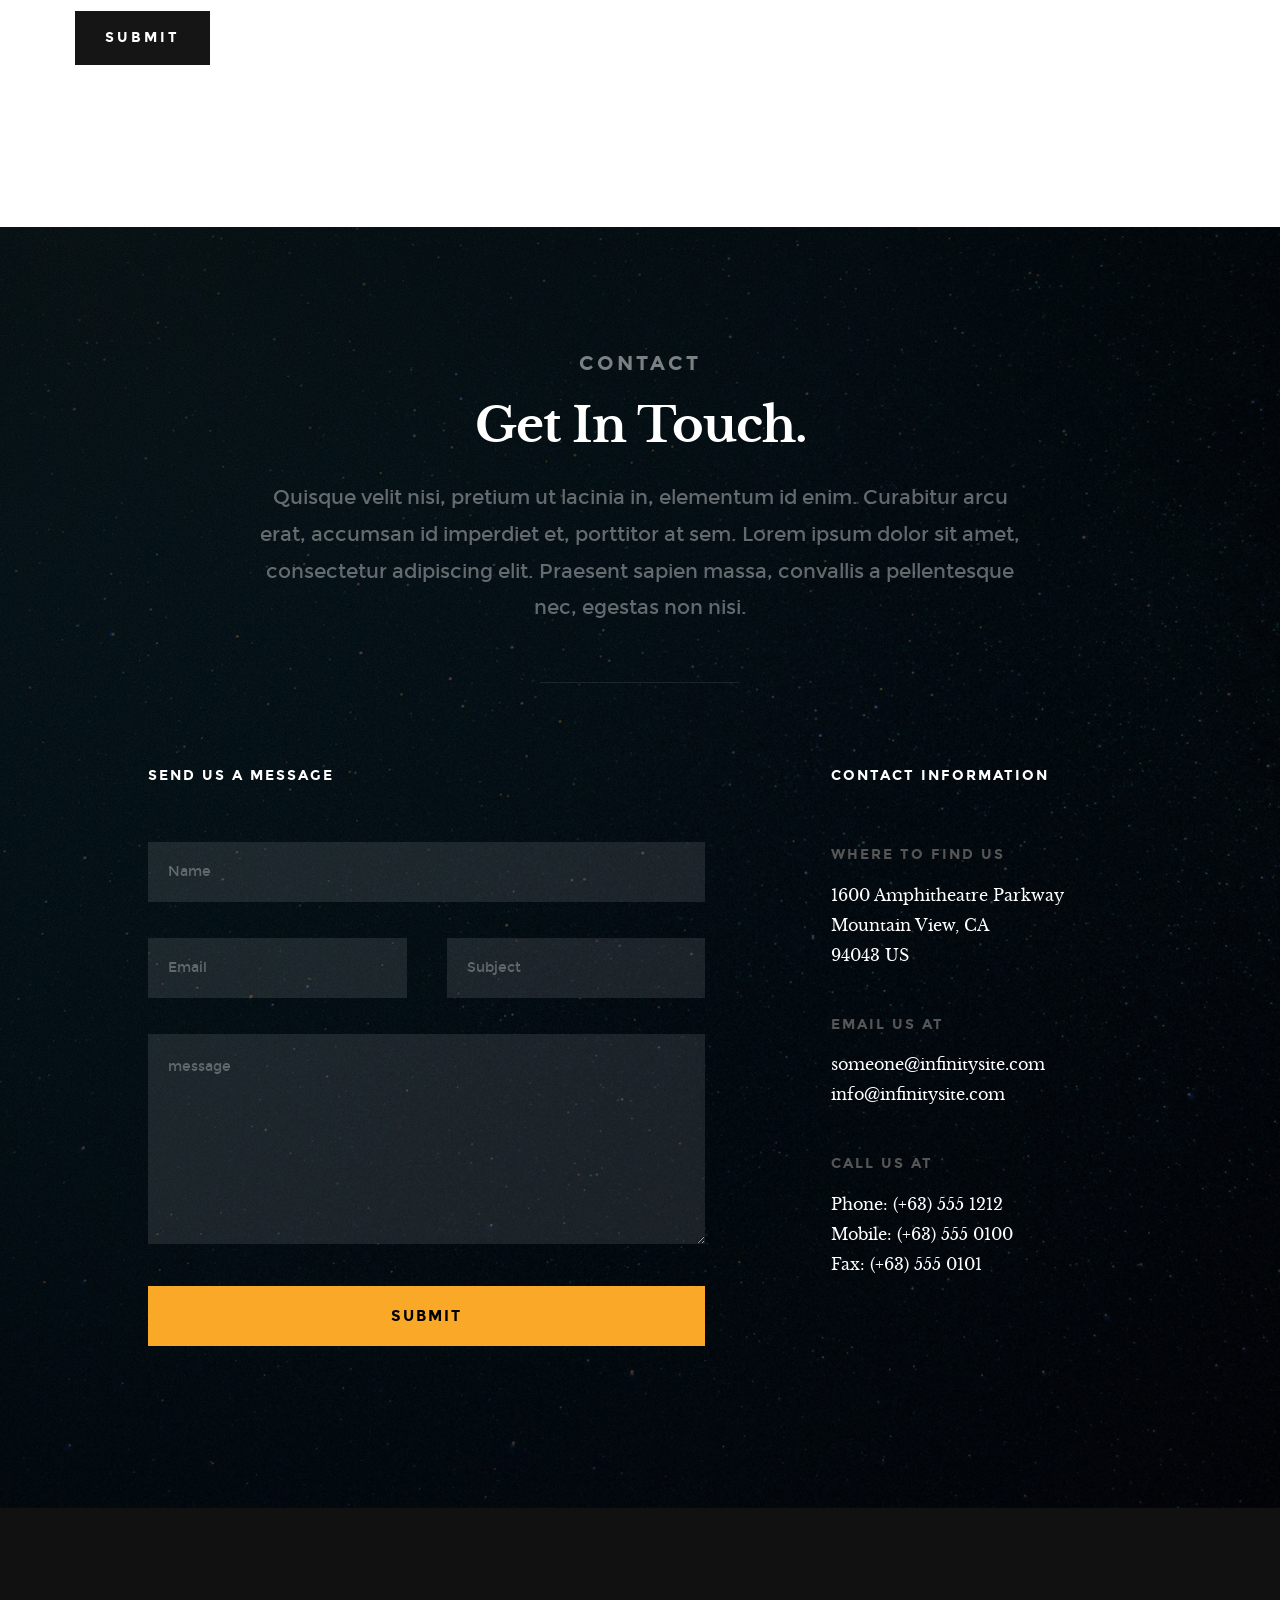
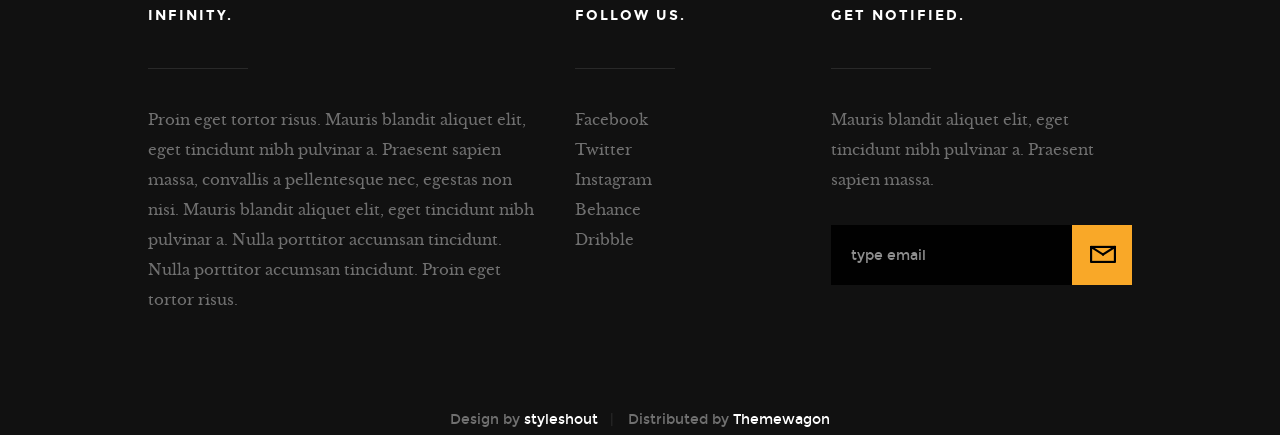
<file: styles.html>
<!DOCTYPE html>
<!--[if IE 8 ]><html class="no-js oldie ie8" lang="en"> <![endif]-->
<!--[if IE 9 ]><html class="no-js oldie ie9" lang="en"> <![endif]-->
<!--[if (gte IE 9)|!(IE)]><!--><html class="no-js" lang="en"> <!--<![endif]-->
<head>

   <!--- basic page needs
   ================================================== -->
   <meta charset="utf-8">
	<title>Style Guide - Infinity</title>
	<meta name="description" content="">  
	<meta name="author" content="">

   <!-- mobile specific metas
   ================================================== -->
	<meta name="viewport" content="width=device-width, initial-scale=1, maximum-scale=1">

 	<!-- CSS
   ================================================== -->
   <link rel="stylesheet" href="css/base.css">
   <link rel="stylesheet" href="css/vendor.css">  
   <link rel="stylesheet" href="css/main.css"> 

   <style type="text/css" media="screen">
   	#styles { 
   		background: white;
   		padding-top: 12rem;
   		padding-bottom: 12rem;
   	}      	
   </style>   

   <!-- script
   ================================================== -->
	<script src="js/modernizr.js"></script>
	<script src="js/pace.min.js"></script>

   <!-- favicons
	================================================== -->
	<link rel="shortcut icon" href="favicon.ico" type="image/x-icon">
	<link rel="icon" href="favicon.ico" type="image/x-icon">

</head>

<body id="top">

	<!-- header 
   ================================================== -->
   <header> 

   	<div class="header-logo">
	      <a href="index.html">Infinity</a>
	   </div> 

		<a id="header-menu-trigger" href="#0">
		 	<span class="header-menu-text">Menu</span>
		  	<span class="header-menu-icon"></span>
		</a> 

		<nav id="menu-nav-wrap">

			<a href="#0" class="close-button" title="close"><span>Close</span></a>	

	   	<h3>Infinity.</h3>  

			<ul class="nav-list">
				<li class="current"><a href="index.html" title="">Home</a></li>
				<li><a href="index.html#about" title="">About</a></li>
				<li><a href="index.html#services" title="">Services</a></li>
				<li><a href="index.html#portfolio" title="">Works</a></li>
				<li><a href="index.html#contact" title="">Contact</a></li>						
			</ul>	

			<p class="sponsor-text">
				Looking for an awesome and reliable webhosting? Try <a href="http://www.dreamhost.com/r.cgi?287326|STYLESHOUT">DreamHost</a>.
				Get <span>$50 off</span> when you sign up with the promocode <span>styleshout</span>. 
				<!-- Simply type	the promocode in the box labeled “Promo Code” when placing your order. -->
			</p>			

			<ul class="header-social-list">
	         <li>
	         	<a href="#"><i class="fa fa-facebook-square"></i></a>
	         </li>
	         <li>
	         	<a href="#"><i class="fa fa-twitter"></i></a>
	         </li>
	         <li>
	         	<a href="#"><i class="fa fa-instagram"></i></a>
	         </li>
            <li>
            	<a href="#"><i class="fa fa-behance"></i></a>
            </li>
	         <li>
	         	<a href="#"><i class="fa fa-dribbble"></i></a>
	         </li>	         
	      </ul>		

		</nav>  <!-- end #menu-nav-wrap -->

	</header> <!-- end header -->  


   <!-- home
   ================================================== -->
   <section id="home">

   	<div class="overlay"></div>

   	<div class="home-content-table">	
		   <div class="home-content-tablecell">
		   	<div class="row">
		   		<div class="col-twelve">		   			
			  		
			  				<h3 class="animate-intro">We Are Infinity.</h3>
				  			<h1 class="animate-intro">
							We Craft Stunning  <br>
							Digital Experiences.
				  			</h1>	

				  			<div class="more animate-intro">
				  				<a class="smoothscroll button stroke" href="#styles">
				  					Learn More
				  				</a>
				  			</div>							

			  		</div> <!-- end col-twelve --> 
		   	</div> <!-- end row --> 
		   </div> <!-- end home-content-tablecell --> 		   
		</div> <!-- end home-content-table -->

		<ul class="home-social-list">
	      <li class="animate-intro">
	        	<a href="#"><i class="fa fa-facebook-square"></i></a>
	      </li>
	      <li class="animate-intro">
	        	<a href="#"><i class="fa fa-twitter"></i></a>
	      </li>
	      <li class="animate-intro">
	        	<a href="#"><i class="fa fa-instagram"></i></a>
	      </li>
         <li class="animate-intro">
           	<a href="#"><i class="fa fa-behance"></i></a>
         </li>
	      <li class="animate-intro">
	        	<a href="#"><i class="fa fa-dribbble"></i></a>
	      </li>	      
	   </ul> <!-- end home-social-list -->	

		<div class="scrolldown">
			<a href="#about" class="scroll-icon smoothscroll">		
		   	Scroll Down		   	
		   	<i class="fa fa-long-arrow-right" aria-hidden="true"></i>
			</a>
		</div>			
   
   </section> <!-- end home -->


   <!-- styles
   ================================================== -->
	<section id="styles">
		
		<div class="row narrow add-bottom text-center">

   		<div class="col-twelve tab-full">

   			<h1>This is the style page.</h1>

   			<p class="lead">Lorem ipsum Officia elit ad tempor dolore est ex incididunt incididunt occaecat culpa deserunt sunt labore in cillum ullamco magna in Excepteur consequat in reprehenderit proident mollit incididunt officia commodo.
   			Duis ea officia sed dolor pariatur enim dolore dolore quis incididunt nulla exercitation commodo veniam et ea incididunt.</p>   			

   		</div>

     	</div>

     	<div class="row">

     		<div class="col-six tab-full">

		     	<h3>Paragraph and Image</h3>

		      <p><a href="#"><img width="120" height="120" class="pull-left" alt="sample-image" src="images/sample-image.jpg"></a>
		  		Lorem ipsum dolor sit amet, consectetuer adipiscing elit. Donec libero. Suspendisse bibendum.Cras id urna. Morbi tincidunt, orci ac convallis aliquam, lectus turpis varius lorem, eu posuere nunc justo tempus leo. Donec mattis, purus nec placerat bibendum, dui pede condimentum odio, ac blandit ante orci ut diam. Cras fringilla magna. Phasellus suscipit, leo a pharetra condimentum, lorem tellus eleifend magna, eget fringilla velit magna id neque posuere nunc justo tempus leo. </p>

		  		<p>
		  		Lorem ipsum dolor sit amet, consectetuer adipiscing elit. Donec libero. Suspendisse bibendum. Cras id urna. Morbi tincidunt, orci ac convallis aliquam, lectus turpis varius lorem, eu posuere nunc justo tempus leo. Donec mattis, purus nec placerat bibendum, dui pede condimentumodio, ac blandit ante orci ut diam.	
	 			</p>

	         <p>A <a href="#">link</a>,
	  			<abbr title="this really isn't a very good description">abbrebation</abbr>,
	  			<strong>strong text</strong>,
	         <em>em text</em>,
	  			<del>deleted text</del>, and
	         <mark>this is a mark text.</mark>
	         <code>.code</code>
	         </p>

	      </div>

	      <div class="col-six tab-full">

	         <h3>Drop Caps</h3>

		      <p class="drop-cap">Far far away, behind the word mountains, far from the countries Vokalia and Consonantia,
		      there live the blind texts. Separated they live in Bookmarksgrove right at the coast of the
		      Semantics, a large language ocean. A small river named Duden flows by their place and supplies it with the necessary regelialia. Morbi tincidunt, orci ac convallis aliquam, lectus turpis varius lorem, eu	posuere nunc justo tempus leo. Donec mattis, purus nec placerat bibendum, dui pede condimentum odio, ac blandit ante orci ut diam. Cras fringilla magna. Phasellus suscipit, leo a pharetra condimentum, lorem tellus eleifend magna, eget fringilla velit magna id neque.
				</p>

			   <h3>Small Print</h3>

			   <p>Buy one widget, get one free!
				<small>(While supplies last. Offer expires on the vernal equinox. Not valid in Ohio.)</small>
				</p>

			</div>	         

		</div> <!-- end row -->

		<div class="row">

		  	<div class="col-six tab-full">

		      <h3>Pull Quotes</h3>

		      <aside class="pull-quote">
				   <blockquote>
					   <p>It is a paradisematic country, in which roasted parts of
		            sentences fly into your mouth. Even the all-powerful Pointing has no control about the blind
		            texts it is an almost unorthographic life One day however a small line of blind text by the name
		            of Lorem Ipsum decided to leave for the far World of Grammar.</p>
					</blockquote>
				</aside>

		   </div>

		   <div class="col-six tab-full">

		      <h3>Block Quotes</h3>

		      <blockquote cite="http://where-i-got-my-info-from.com">
				   <p>Your work is going to fill a large part of your life, and the only way to be truly satisfied is
		         to do what you believe is great work. And the only way to do great work is to love what you do.
		         If you haven't found it yet, keep looking. Don't settle. As with all matters of the heart, you'll know when you find it.
		         </p>
					<cite>
					   <a href="#">Steve Jobs</a>
					</cite>
			   </blockquote>

		      <blockquote>
		         <p>Good design is as little design as possible.</p>
		         <cite>Dieter Rams</cite>
		      </blockquote>

		   </div>

		</div> <!-- end row -->

		<div class="row half-bottom">

			<div class="col-six tab-full">

			   <h3>Example Lists</h3>

			   <ol>
				   <li>Here is an example</li>
				   <li>of an ordered list.</li>
				   <li>A parent list item.
					  	<ul>
				  			<li>one</li>
				  			<li>two</li>
					   	<li>three</li>
					   </ul>
					</li>
					<li>A list item.</li>
				</ol>

			   <ul class="disc">
				   <li>Here is an example</li>
				   <li>of an unordered list.</li>
				</ul>	

				<h3>Definition Lists</h3>	            

			   <h5>a) Multi-line Definitions (default)</h5>

			   <dl>
				   <dt><strong>This is a term</strong></dt>
				      <dd>this is the definition of that term, which both live in a <code>dl</code>.</dd>
				   <dt><strong>Another Term</strong></dt>
				      <dd>And it gets a definition too, which is this line</dd>
				      <dd>This is a 2<sup>nd</sup> definition for a single term. A <code>dt</code> may be followed by multiple <code>dd</code>s.</dd>
			   </dl>

		   </div>

		   <div class="col-six tab-full">		                  

		      <h3>Headers</h3>

		      <h1>H1 Heading</h1>
		      <h2>H2 Heading</h2>
		      <h3>H3 Heading</h3>
		      <h4>H4 Heading</h4>
		      <h5>H5 Heading</h5>
		      <h6>H6 Heading</h6>

		      <br>

		      <h3>Buttons</h3>

		    	<p>
		     		<a class="button button-primary full-width" href="#">Primary Button</a>
		     		<a class="button full-width" href="#">Default Button</a>
		     	</p>

		   </div>

		</div> <!-- end row -->

		<div class="row half-bottom">

		   <div class="col-twelve">

		    	<h3>Stats Tabs</h3>

		      <ul class="stats-tabs">
				   <li><a href="#">1,234 <em>Sasuke</em></a></li>
				   <li><a href="#">567 <em>Hinata</em></a></li>
				   <li><a href="#">23,456 <em>Naruto</em></a></li>
				   <li><a href="#">3,456 <em>Kiba</em></a></li>
				   <li><a href="#">456 <em>Shikamaru</em></a></li>
				   <li><a href="#">26 <em>Sakura</em></a></li>
				</ul>	      		

		   </div>	      	

		</div> <!-- end row -->

		<div class="row half-bottom">

	      <div class="col-six tab-full">

      		<h3>Responsive Image</h3>
      		<p><img src="images/shutterbug.jpg"></p>

      	</div>

      	<div class="col-six tab-full">

      		<h3>Responsive video</h3>

      		<div class="fluid-video-wrapper">
               <iframe src="http://player.vimeo.com/video/14592941?title=0&amp;byline=0&amp;portrait=0&amp;color=F64B39" width="500" height="281" frameborder="0" webkitallowfullscreen mozallowfullscreen allowfullscreen></iframe> 
            </div>

      	</div>
	      	
      </div> <!-- end row -->

      <div class="row add-bottom">

	      <div class="col-twelve">

	      	<h3>Tables</h3>
	      	<p>Be sure to use properly formed table markup with <code>&lt;thead&gt;</code> and <code>&lt;tbody&gt;</code> when building a <code>table</code>.</p>

	      	<div class="table-responsive">

	      		<table>
						<thead>
						   <tr>
						 		<th>Name</th>
						      <th>Age</th>
						      <th>Sex</th>
						      <th>Location</th>					    
						   </tr>
						</thead>
						<tbody>
						   <tr>
						      <td>Naruto Uzumaki</td>
						      <td>16</td>
						      <td>Male</td>
						      <td>Konoha</td>					    
						   </tr>
						   <tr>
						      <td>Sakura Haruno</td>
						      <td>16</td>
						      <td>Female</td>
						      <td>Konoha</td>			    
						   </tr>
						</tbody>
				   </table>

	      	</div>     		

	      </div>
	      	
	   </div> <!-- end row -->

	   <div class="row">

		   <div class="col-six tab-full">

		      <h3>Form Styles</h3>

		      <form>
			     	<div>
			        	<label for="sampleInput">Your email</label>
			        	<input class="full-width" type="email" placeholder="test@mailbox.com" id="sampleInput">
			      </div>
			      <div>
			        	<label for="sampleRecipientInput">Reason for contacting</label>
			        	<div class="ss-custom-select">
			        		<select class="full-width" id="sampleRecipientInput">
				        		<option value="Option 1">Questions</option>
				        		<option value="Option 2">Report</option>
				        		<option value="Option 3">Others</option>
				        	</select>
			        	</div>			         	
			      </div>
			       
			     	<label for="exampleMessage">Message</label>
			     	<textarea class="full-width" placeholder="Your message" id="exampleMessage"></textarea>

			     	<label class="add-bottom">
			        	<input type="checkbox">			            
			        	<span class="label-text">Send a copy to yourself</span>
			     	</label>
			       
			     	<input class="button-primary" type="submit" value="Submit">

			   </form>	            

		   </div>

		   <div class="col-six tab-full">

		   	<h3>Alert Boxes</h3> 

		   	<br>
			        
            <div class="alert-box ss-error hideit">
		        <p>Error Message. Your Message Goes Here.</p>
		        <i class="fa fa-times close"></i>
		      </div><!-- /error -->
			        
		      <div class="alert-box ss-success hideit">
		        <p>Success Message. Your Message Goes Here.</p>
		        <i class="fa fa-times close"></i>
		      </div><!-- /success -->
			        
		      <div class="alert-box ss-info hideit">
		         <p>Info Message. Your Message Goes Here.</p>
		         <i class="fa fa-times close"></i>
		      </div><!-- /info -->
			        
		      <div class="alert-box ss-notice hideit">
		        <p>Notice Message. Your Message Goes Here.</p>
		        <i class="fa fa-times close"></i>
		      </div><!-- /notice -->
		        
		   </div>	         

		</div> <!-- end row -->

	</section> <!-- end styles -->   


	<!-- contact
   ================================================== -->
   <section id="contact">

      <div class="overlay"></div>

		<div class="row narrow section-intro with-bottom-sep animate-this">
   		<div class="col-twelve">
   			<h3>Contact</h3>
   			<h1>Get In Touch.</h1>

   			<p class="lead">Quisque velit nisi, pretium ut lacinia in, elementum id enim. Curabitur arcu erat, accumsan id imperdiet et, porttitor at sem. Lorem ipsum dolor sit amet, consectetur adipiscing elit. Praesent sapien massa, convallis a pellentesque nec, egestas non nisi.</p>
   		</div> 
   	</div> <!-- end section-intro -->

   	<div class="row contact-content">

   		<div class="col-seven tab-full animate-this">

   			<h5>Send Us A Message</h5>

            <!-- form -->
            <form name="contactForm" id="contactForm" method="post">     			

               <div class="form-field">
 					   <input name="contactName" type="text" id="contactName" placeholder="Name" value="" minlength="2" required="">
               </div>

               <div class="row">
                 	<div class="col-six tab-full">
                 		<div class="form-field">
                 			<input name="contactEmail" type="email" id="contactEmail" placeholder="Email" value="" required="">
                 		</div>		      			   
		            </div>
	            	<div class="col-six tab-full">	            
	            		<div class="form-field">
	            			<input name="contactSubject" type="text" id="contactSubject" placeholder="Subject" value="">
	                  </div>		     				   
		            </div>
               </div>
                                         
               <div class="form-field">
	              	<textarea name="contactMessage" id="contactMessage" placeholder="message" rows="10" cols="50" required=""></textarea>
	            </div> 

               <div class="form-field">
                  <button class="submitform">Submit</button>

                  <div id="submit-loader">
                     <div class="text-loader">Sending...</div>                             
       			      <div class="s-loader">
							  	<div class="bounce1"></div>
							  	<div class="bounce2"></div>
							  	<div class="bounce3"></div>
							</div>
						</div>
               </div>

      		</form> <!-- end form -->

            <!-- contact-warning -->
            <div id="message-warning"></div> 

            <!-- contact-success -->
      		<div id="message-success">
               <i class="fa fa-check"></i>Your message was sent, thank you!<br>
      		</div>

         </div> <!-- end col-seven --> 

         <div class="col-four tab-full contact-info end animate-this">

         	<h5>Contact Information</h5>

         	<div class="cinfo">
	   			<h6>Where to Find Us</h6>
	   			<p>
	            	1600 Amphitheatre Parkway<br>
	            	Mountain View, CA<br>
	            	94043 US
	            </p>
	   		</div> <!-- end cinfo -->

	   		<div class="cinfo">
	   			<h6>Email Us At</h6>
	   			<p>
	   				someone@infinitysite.com<br>
				   	info@infinitysite.com			     
				   </p>
	   		</div> <!-- end cinfo -->

	   		<div class="cinfo">
	   			<h6>Call Us At</h6>
	   			<p>
	   				Phone: (+63) 555 1212<br>
				   	Mobile: (+63) 555 0100<br>
				     	Fax: (+63) 555 0101
				   </p>
	   		</div>

         </div> <!-- end cinfo --> 

   	</div> <!-- end row contact-content -->
		
	</section> <!-- end contact -->


	<!-- footer
   ================================================== -->
	<footer>
     	<div class="footer-main">

   		<div class="row">  

	      	<div class="col-five tab-full footer-about">       

	            <h4 class="h05">Infinity.</h4>

	            <p>Proin eget tortor risus. Mauris blandit aliquet elit, eget tincidunt nibh pulvinar a. Praesent sapien massa, convallis a pellentesque nec, egestas non nisi. Mauris blandit aliquet elit, eget tincidunt nibh pulvinar a. Nulla porttitor accumsan tincidunt. Nulla porttitor accumsan tincidunt. Proin eget tortor risus.</p>	            

		      </div> <!-- end footer-about -->

	      	<div class="col-three tab-full footer-social">

	      		<h4 class="h05">Follow Us.</h4>

	      		<ul class="list-links">
	      			<li><a href="#">Facebook</a></li>
						<li><a href="#">Twitter</a></li>
						<li><a href="#">Instagram</a></li>
						<li><a href="#">Behance</a></li>
						<li><a href="#">Dribble</a></li>						
					</ul>

	      	</div> <!-- end footer-social -->  

	      	<div class="col-four tab-full footer-subscribe end">

	      		<h4 class="h05">Get Notified.</h4>

	      		<p>Mauris blandit aliquet elit, eget tincidunt nibh pulvinar a. Praesent sapien massa.</p>

	      		<div class="subscribe-form">
	      	
	      			<form id="mc-form" class="group" novalidate="true">

							<input type="email" value="" name="dEmail" class="email" id="mc-email" placeholder="type email" required=""> 
	   		
			   			<!-- <input type="submit" name="subscribe" > -->
			   			<button><i class="icon-mail"></i></button>
		   	
		   				<label for="mc-email" class="subscribe-message"></label>
			
						</form>

	      		</div>
	      	           	
	      	</div> <!-- end footer-subscribe -->      	    

	      </div> <!-- end row -->

   	</div> <!-- end footer-main -->

   	<div class="footer-bottom">

      	<div class="row">

      		<div class="col-twelve">
	      		<div class="copyright">
							<span>Design by <a href="http://www.styleshout.com/" target="_blank">styleshout</a></span>	<span>Distributed by <a href="https://themewagon.com/" target="_blank">Themewagon</a></span>		
		         </div>		               
	      	</div>

      	</div>   	

      </div> <!-- end footer-bottom -->

      <div id="go-top">
		   <a class="smoothscroll" title="Back to Top" href="#top">
		   	<i class="fa fa-long-arrow-up" aria-hidden="true"></i>
		   </a>
		</div>		
   </footer>

   <div id="preloader"> 
    	<div id="loader"></div>
   </div> 

   <!-- Java Script
   ================================================== --> 
   <script src="js/jquery-2.1.3.min.js"></script>
   <script src="js/plugins.js"></script>
   <script src="js/main.js"></script>

</body>

</html>
</file>
<file: css/base.css>
/* =================================================================== 
 *
 *  Infinity v1.0 Base Stylesheet
 *  01-02-2017
 *  ------------------------------------------------------------------
 *  TOC:
 *  01. reset
 *  02. basic/base setup styles
 *  03. grid
 *  04. MISC
 *
 * =================================================================== */

/* ===================================================================
 *  01. reset - normalize.css v3.0.2 | MIT License | git.io/normalize
 *
 * ------------------------------------------------------------------- */
html {
  font-family: sans-serif;
  -ms-text-size-adjust: 100%;
  -webkit-text-size-adjust: 100%;
}

body {
  margin: 0;
}

article,
aside,
details,
figcaption,
figure,
footer,
header,
hgroup,
main,
menu,
nav,
section,
summary {
  display: block;
}

audio, canvas, progress, video {
  display: inline-block;
  vertical-align: baseline;
}

audio:not([controls]) {
  display: none;
  height: 0;
}

[hidden],
template {
  display: none;
}

a {
  background: transparent;
}

a:active, a:hover {
  outline: 0;
}

abbr[title] {
  border-bottom: 1px dotted;
}

b, strong {
  font-weight: bold;
}

dfn {
  font-style: italic;
}

h1 {
  font-size: 2em;
  margin: 0.67em 0;
}

mark {
  background: #ff0;
  color: #000;
}

small {
  font-size: 80%;
}

sub,
sup {
  font-size: 75%;
  line-height: 0;
  position: relative;
  vertical-align: baseline;
}

sup {
  top: -0.5em;
}

sub {
  bottom: -0.25em;
}

img {
  border: 0;
}

svg:not(:root) {
  overflow: hidden;
}

figure {
  margin: 1em 40px;
}

hr {
  -moz-box-sizing: content-box;
  box-sizing: content-box;
  height: 0;
}

pre {
  overflow: auto;
}

code,
kbd,
pre,
samp {
  font-family: monospace, monospace;
  font-size: 1em;
}

button, input, optgroup,
select, textarea {
  color: inherit;
  font: inherit;
  margin: 0;
}

button {
  overflow: visible;
}

button, select {
  text-transform: none;
}

button,
html input[type="button"],
input[type="reset"],
input[type="submit"] {
  -webkit-appearance: button;
  cursor: pointer;
}

button[disabled],
html input[disabled] {
  cursor: default;
}

button::-moz-focus-inner,
input::-moz-focus-inner {
  border: 0;
  padding: 0;
}

input {
  line-height: normal;
}

input[type="checkbox"],
input[type="radio"] {
  box-sizing: border-box;
  padding: 0;
}

input[type="number"]::-webkit-inner-spin-button,
input[type="number"]::-webkit-outer-spin-button {
  height: auto;
}

input[type="search"] {
  -webkit-appearance: textfield;
  -moz-box-sizing: content-box;
  -webkit-box-sizing: content-box;
  box-sizing: content-box;
}

input[type="search"]::-webkit-search-cancel-button,
input[type="search"]::-webkit-search-decoration {
  -webkit-appearance: none;
}

fieldset {
  border: 1px solid #c0c0c0;
  margin: 0 2px;
  padding: 0.35em 0.625em 0.75em;
}

legend {
  border: 0;
  padding: 0;
}

textarea {
  overflow: auto;
}

optgroup {
  font-weight: bold;
}

table {
  border-collapse: collapse;
  border-spacing: 0;
}

td, th {
  padding: 0;
}

/* ===================================================================
 *  02. basic/base setup styles - (_basic.scss)
 *
 * ------------------------------------------------------------------- */
html {
  font-size: 62.5%;
  box-sizing: border-box;
}

*,
*::before,
*::after {
  box-sizing: inherit;
}

body {
  font-weight: normal;
  line-height: 1;
  text-rendering: optimizeLegibility;
  word-wrap: break-word;
  -webkit-overflow-scrolling: touch;
  -webkit-text-size-adjust: none;
}

body, input, button {
  -moz-osx-font-smoothing: grayscale;
  -webkit-font-smoothing: antialiased;
}

/* ------------------------------------------------------------------- 
 * Media - (_basic.scss)
 * ------------------------------------------------------------------- */
img, video {
  max-width: 100%;
  height: auto;
}

/* ------------------------------------------------------------------- 
 * Typography resets - (_basic.scss)
 * ------------------------------------------------------------------- */
div, dl, dt, dd, ul, ol, li, h1, h2, h3, h4, h5, h6, pre, form, p, blockquote, th, td {
  margin: 0;
  padding: 0;
}

h1, h2, h3, h4, h5, h6 {
  -webkit-font-variant-ligatures: common-ligatures;
  -moz-font-variant-ligatures: common-ligatures;
  font-variant-ligatures: common-ligatures;
  text-rendering: optimizeLegibility;
}

em, i {
  font-style: italic;
  line-height: inherit;
}

strong, b {
  font-weight: bold;
  line-height: inherit;
}

small {
  font-size: 60%;
  line-height: inherit;
}

ol, ul {
  list-style: none;
}

li {
  display: block;
}

/* ------------------------------------------------------------------- 
 * links - (_basic.scss)
 * ------------------------------------------------------------------- */
a {
  text-decoration: none;
  line-height: inherit;
}

a img {
  border: none;
}

/* ------------------------------------------------------------------- 
 * inputs - (_basic.scss)
 * ------------------------------------------------------------------- */
fieldset {
  margin: 0;
  padding: 0;
}

input[type="email"],
input[type="number"],
input[type="search"],
input[type="text"],
input[type="tel"],
input[type="url"],
input[type="password"],
textarea {
  -webkit-appearance: none;
  -moz-appearance: none;
  -ms-appearance: none;
  -o-appearance: none;
  appearance: none;
}

/* ===================================================================
 *  03. grid - (_grid.scss)
 *
 * ------------------------------------------------------------------- */
.row {
  width: 94%;
  max-width: 1170px;
  margin: 0 auto;
}
.row:before, .row:after {
  content: "";
  display: table;
}
.row:after {
  clear: both;
}

.row .row {
  width: auto;
  max-width: none;
  margin-left: -20px;
  margin-right: -20px;
}

[class*="col-"], .bgrid {
  float: left;
}

[class*="col-"] + [class*="col-"].end {
  float: right;
}

[class*="col-"] {
  padding: 0 20px;
}

.col-one {
  width: 8.33333%;
}

.col-two, .col-1-6 {
  width: 16.66667%;
}

.col-three, .col-1-4 {
  width: 25%;
}

.col-four, .col-1-3 {
  width: 33.33333%;
}

.col-five {
  width: 41.66667%;
}

.col-six, .col-1-2 {
  width: 50%;
}

.col-seven {
  width: 58.33333%;
}

.col-eight, .col-2-3 {
  width: 66.66667%;
}

.col-nine, .col-3-4 {
  width: 75%;
}

.col-ten, .col-5-6 {
  width: 83.33333%;
}

.col-eleven {
  width: 91.66667%;
}

.col-twelve, .col-full {
  width: 100%;
}

/* ------------------------------------------------------------------- 
 * small screens - (_grid.scss)
 * ------------------------------------------------------------------- */
@media screen and (max-width: 1024px) {
  .row .row {
    margin-left: -18px;
    margin-right: -18px;
  }

  [class*="col-"] {
    padding: 0 18px;
  }
}
/* ------------------------------------------------------------------- 
 * tablets - (_grid.scss)
 * ------------------------------------------------------------------- */
@media screen and (max-width: 768px) {
  .row {
    width: auto;
    padding-left: 30px;
    padding-right: 30px;
  }

  .row .row {
    padding-left: 0;
    padding-right: 0;
    margin-left: -15px;
    margin-right: -15px;
  }

  [class*="col-"] {
    padding: 0 15px;
  }

  .tab-1-4 {
    width: 25%;
  }

  .tab-1-3 {
    width: 33.33333%;
  }

  .tab-1-2 {
    width: 50%;
  }

  .tab-2-3 {
    width: 66.66667%;
  }

  .tab-3-4 {
    width: 75%;
  }

  .tab-full {
    width: 100%;
  }
}
/* ------------------------------------------------------------------- 
 * large mobile devices - (_grid.scss)
 * ------------------------------------------------------------------- */
@media screen and (max-width: 600px) {
  .row {
    padding-left: 25px;
    padding-right: 25px;
  }

  .row .row {
    margin-left: -10px;
    margin-right: -10px;
  }

  [class*="col-"] {
    padding: 0 10px;
  }

  .mob-1-4 {
    width: 25%;
  }

  .mob-1-2 {
    width: 50%;
  }

  .mob-3-4 {
    width: 75%;
  }

  .mob-full {
    width: 100%;
  }
}
/* ------------------------------------------------------------------- 
 * small mobile devices - (_grid.scss)
 * ------------------------------------------------------------------- */
@media screen and (max-width: 400px) {
  .row .row {
    padding-left: 0;
    padding-right: 0;
    margin-left: 0;
    margin-right: 0;
  }

  [class*="col-"] {
    width: 100% !important;
    float: none !important;
    clear: both !important;
    margin-left: 0;
    margin-right: 0;
    padding: 0;
  }

  [class*="col-"] + [class*="col-"].end {
    float: none;
  }
}
/* ===================================================================
 * block grids - (_grid.scss)
 *
 * ------------------------------------------------------------------- */
[class*="block-"]:before, [class*="block-"]:after {
  content: "";
  display: table;
}
[class*="block-"]:after {
  clear: both;
}

.block-1-6 .bgrid {
  width: 16.66667%;
}

.block-1-4 .bgrid {
  width: 25%;
}

.block-1-3 .bgrid {
  width: 33.33333%;
}

.block-1-2 .bgrid {
  width: 50%;
}

/**
 * Clearing for block grid columns. Allow columns with 
 * different heights to align properly.
 */
.block-1-6 .bgrid:nth-child(6n+1),
.block-1-4 .bgrid:nth-child(4n+1),
.block-1-3 .bgrid:nth-child(3n+1),
.block-1-2 .bgrid:nth-child(2n+1) {
  clear: both;
}

/* ------------------------------------------------------------------- 
 * small screens - (_grid.scss)
 * ------------------------------------------------------------------- */
@media screen and (max-width: 1024px) {
  .block-s-1-6 .bgrid {
    width: 16.66667%;
  }

  .block-s-1-4 .bgrid {
    width: 25%;
  }

  .block-s-1-3 .bgrid {
    width: 33.33333%;
  }

  .block-s-1-2 .bgrid {
    width: 50%;
  }

  .block-s-full .bgrid {
    width: 100%;
    clear: both;
  }

  [class*="block-s-"] .bgrid:nth-child(n) {
    clear: none;
  }

  .block-s-1-6 .bgrid:nth-child(6n+1),
  .block-s-1-4 .bgrid:nth-child(4n+1),
  .block-s-1-3 .bgrid:nth-child(3n+1),
  .block-s-1-2 .bgrid:nth-child(2n+1) {
    clear: both;
  }
}
/* ------------------------------------------------------------------- 
 * tablets - (_grid.scss)
 * ------------------------------------------------------------------- */
@media screen and (max-width: 768px) {
  .block-tab-1-6 .bgrid {
    width: 16.66667%;
  }

  .block-tab-1-4 .bgrid {
    width: 25%;
  }

  .block-tab-1-3 .bgrid {
    width: 33.33333%;
  }

  .block-tab-1-2 .bgrid {
    width: 50%;
  }

  .block-tab-full .bgrid {
    width: 100%;
    clear: both;
  }

  [class*="block-tab-"] .bgrid:nth-child(n) {
    clear: none;
  }

  .block-tab-1-6 .bgrid:nth-child(6n+1),
  .block-tab-1-4 .bgrid:nth-child(4n+1),
  .block-tab-1-3 .bgrid:nth-child(3n+1),
  .block-tab-1-2 .bgrid:nth-child(2n+1) {
    clear: both;
  }
}
/* ------------------------------------------------------------------- 
 * large mobile devices - (_grid.scss)
 * ------------------------------------------------------------------- */
@media screen and (max-width: 600px) {
  .block-mob-1-6 .bgrid {
    width: 16.66667%;
  }

  .block-mob-1-4 .bgrid {
    width: 25%;
  }

  .block-mob-1-3 .bgrid {
    width: 33.33333%;
  }

  .block-mob-1-2 .bgrid {
    width: 50%;
  }

  .block-mob-full .bgrid {
    width: 100%;
    clear: both;
  }

  [class*="block-mob-"] .bgrid:nth-child(n) {
    clear: none;
  }

  .block-mob-1-6 .bgrid:nth-child(6n+1),
  .block-mob-1-4 .bgrid:nth-child(4n+1),
  .block-mob-1-3 .bgrid:nth-child(3n+1),
  .block-mob-1-2 .bgrid:nth-child(2n+1) {
    clear: both;
  }
}
/* ------------------------------------------------------------------- 
 * stack on small mobile devices - (_grid.scss)
 * ------------------------------------------------------------------- */
@media screen and (max-width: 400px) {
  .stack .bgrid {
    width: 100% !important;
    float: none !important;
    clear: both !important;
    margin-left: 0;
    margin-right: 0;
  }
}
/* ===================================================================
 *  04. MISC  - (_grid.scss)
 *
 * ------------------------------------------------------------------- */
 
/* Clearing - (http://nicolasgallagher.com/micro-clearfix-hack/
 */
.group:before, .group:after {
  content: "";
  display: table;
}
.group:after {
  clear: both;
}

/* Misc Helper Styles 
 */
.hide {
  display: none;
}

.invisible {
  visibility: hidden;
}

.antialiased {
  -webkit-font-smoothing: antialiased;
  -moz-osx-font-smoothing: grayscale;
}

.overflow-hidden {
  overflow: hidden;
}

.remove-bottom {
  margin-bottom: 0;
}

.half-bottom {
  margin-bottom: 1.5rem !important;
}

.add-bottom {
  margin-bottom: 3rem !important;
}

.no-border {
  border: none;
}

.full-width {
  width: 100%;
}

.text-center {
  text-align: center;
}

.text-left {
  text-align: left;
}

.text-right {
  text-align: right;
}

.pull-left {
  float: left;
}

.pull-right {
  float: right;
}

.align-center {
  margin-left: auto;
  margin-right: auto;
  text-align: center;
}
</file>
<file: css/vendor.css>
/* =================================================================== 
 *
 *  Infinity v1.0 Vendor/Third Party CSS 
 *  01-02-2017
 *  ------------------------------------------------------------------
 *
 *  TOC:
 *  01. Animate.css
 *  02. Lightgallery 
 *  03. Owl Carousel 
 *  04. Flexslider
 *
 * =================================================================== */

/**
 * 01. 
 * Animate.css - http://daneden.me/animate
 * Licensed under the MIT license - http://opensource.org/licenses/MIT
 *
 * Copyright (c) 2015 Daniel Eden
 * ===================================================================
 */
.animated {
  -webkit-animation-duration: 1s;
  animation-duration: 1s;
  -webkit-animation-fill-mode: both;
  animation-fill-mode: both;
}

.animated.infinite {
  -webkit-animation-iteration-count: infinite;
  animation-iteration-count: infinite;
}

.animated.hinge {
  -webkit-animation-duration: 2s;
  animation-duration: 2s;
}

.animated.bounceIn, .animated.bounceOut, .animated.flipOutX, .animated.flipOutY {
  -webkit-animation-duration: .75s;
  animation-duration: .75s;
}

@-webkit-keyframes bounce {
  20%,53%,80%,from,to {
    -webkit-animation-timing-function: cubic-bezier(0.215, 0.61, 0.355, 1);
    animation-timing-function: cubic-bezier(0.215, 0.61, 0.355, 1);
    -webkit-transform: translate3d(0, 0, 0);
    transform: translate3d(0, 0, 0);
  }
  40%,43% {
    -webkit-animation-timing-function: cubic-bezier(0.755, 0.05, 0.855, 0.06);
    animation-timing-function: cubic-bezier(0.755, 0.05, 0.855, 0.06);
    -webkit-transform: translate3d(0, -30px, 0);
    transform: translate3d(0, -30px, 0);
  }
  70% {
    -webkit-animation-timing-function: cubic-bezier(0.755, 0.05, 0.855, 0.06);
    animation-timing-function: cubic-bezier(0.755, 0.05, 0.855, 0.06);
    -webkit-transform: translate3d(0, -15px, 0);
    transform: translate3d(0, -15px, 0);
  }
  90% {
    -webkit-transform: translate3d(0, -4px, 0);
    transform: translate3d(0, -4px, 0);
  }
}
@keyframes bounce {
  20%,53%,80%,from,to {
    -webkit-animation-timing-function: cubic-bezier(0.215, 0.61, 0.355, 1);
    animation-timing-function: cubic-bezier(0.215, 0.61, 0.355, 1);
    -webkit-transform: translate3d(0, 0, 0);
    transform: translate3d(0, 0, 0);
  }
  40%,43% {
    -webkit-animation-timing-function: cubic-bezier(0.755, 0.05, 0.855, 0.06);
    animation-timing-function: cubic-bezier(0.755, 0.05, 0.855, 0.06);
    -webkit-transform: translate3d(0, -30px, 0);
    transform: translate3d(0, -30px, 0);
  }
  70% {
    -webkit-animation-timing-function: cubic-bezier(0.755, 0.05, 0.855, 0.06);
    animation-timing-function: cubic-bezier(0.755, 0.05, 0.855, 0.06);
    -webkit-transform: translate3d(0, -15px, 0);
    transform: translate3d(0, -15px, 0);
  }
  90% {
    -webkit-transform: translate3d(0, -4px, 0);
    transform: translate3d(0, -4px, 0);
  }
}
.bounce {
  -webkit-animation-name: bounce;
  animation-name: bounce;
  -webkit-transform-origin: center bottom;
  transform-origin: center bottom;
}

@-webkit-keyframes flash {
  50%,from,to {
    opacity: 1;
  }
  25%,75% {
    opacity: 0;
  }
}
@keyframes flash {
  50%,from,to {
    opacity: 1;
  }
  25%,75% {
    opacity: 0;
  }
}
.flash {
  -webkit-animation-name: flash;
  animation-name: flash;
}

@-webkit-keyframes pulse {
  from {
    -webkit-transform: scale3d(1, 1, 1);
    transform: scale3d(1, 1, 1);
  }
  50% {
    -webkit-transform: scale3d(1.05, 1.05, 1.05);
    transform: scale3d(1.05, 1.05, 1.05);
  }
  to {
    -webkit-transform: scale3d(1, 1, 1);
    transform: scale3d(1, 1, 1);
  }
}
@keyframes pulse {
  from {
    -webkit-transform: scale3d(1, 1, 1);
    transform: scale3d(1, 1, 1);
  }
  50% {
    -webkit-transform: scale3d(1.05, 1.05, 1.05);
    transform: scale3d(1.05, 1.05, 1.05);
  }
  to {
    -webkit-transform: scale3d(1, 1, 1);
    transform: scale3d(1, 1, 1);
  }
}
.pulse {
  -webkit-animation-name: pulse;
  animation-name: pulse;
}

@-webkit-keyframes rubberBand {
  from {
    -webkit-transform: scale3d(1, 1, 1);
    transform: scale3d(1, 1, 1);
  }
  30% {
    -webkit-transform: scale3d(1.25, 0.75, 1);
    transform: scale3d(1.25, 0.75, 1);
  }
  40% {
    -webkit-transform: scale3d(0.75, 1.25, 1);
    transform: scale3d(0.75, 1.25, 1);
  }
  50% {
    -webkit-transform: scale3d(1.15, 0.85, 1);
    transform: scale3d(1.15, 0.85, 1);
  }
  65% {
    -webkit-transform: scale3d(0.95, 1.05, 1);
    transform: scale3d(0.95, 1.05, 1);
  }
  75% {
    -webkit-transform: scale3d(1.05, 0.95, 1);
    transform: scale3d(1.05, 0.95, 1);
  }
  to {
    -webkit-transform: scale3d(1, 1, 1);
    transform: scale3d(1, 1, 1);
  }
}
@keyframes rubberBand {
  from {
    -webkit-transform: scale3d(1, 1, 1);
    transform: scale3d(1, 1, 1);
  }
  30% {
    -webkit-transform: scale3d(1.25, 0.75, 1);
    transform: scale3d(1.25, 0.75, 1);
  }
  40% {
    -webkit-transform: scale3d(0.75, 1.25, 1);
    transform: scale3d(0.75, 1.25, 1);
  }
  50% {
    -webkit-transform: scale3d(1.15, 0.85, 1);
    transform: scale3d(1.15, 0.85, 1);
  }
  65% {
    -webkit-transform: scale3d(0.95, 1.05, 1);
    transform: scale3d(0.95, 1.05, 1);
  }
  75% {
    -webkit-transform: scale3d(1.05, 0.95, 1);
    transform: scale3d(1.05, 0.95, 1);
  }
  to {
    -webkit-transform: scale3d(1, 1, 1);
    transform: scale3d(1, 1, 1);
  }
}
.rubberBand {
  -webkit-animation-name: rubberBand;
  animation-name: rubberBand;
}

@-webkit-keyframes shake {
  from,to {
    -webkit-transform: translate3d(0, 0, 0);
    transform: translate3d(0, 0, 0);
  }
  10%,30%,50%,70%,90% {
    -webkit-transform: translate3d(-10px, 0, 0);
    transform: translate3d(-10px, 0, 0);
  }
  20%,40%,60%,80% {
    -webkit-transform: translate3d(10px, 0, 0);
    transform: translate3d(10px, 0, 0);
  }
}
@keyframes shake {
  from,to {
    -webkit-transform: translate3d(0, 0, 0);
    transform: translate3d(0, 0, 0);
  }
  10%,30%,50%,70%,90% {
    -webkit-transform: translate3d(-10px, 0, 0);
    transform: translate3d(-10px, 0, 0);
  }
  20%,40%,60%,80% {
    -webkit-transform: translate3d(10px, 0, 0);
    transform: translate3d(10px, 0, 0);
  }
}
.shake {
  -webkit-animation-name: shake;
  animation-name: shake;
}

@-webkit-keyframes swing {
  20% {
    -webkit-transform: rotate3d(0, 0, 1, 15deg);
    transform: rotate3d(0, 0, 1, 15deg);
  }
  40% {
    -webkit-transform: rotate3d(0, 0, 1, -10deg);
    transform: rotate3d(0, 0, 1, -10deg);
  }
  60% {
    -webkit-transform: rotate3d(0, 0, 1, 5deg);
    transform: rotate3d(0, 0, 1, 5deg);
  }
  80% {
    -webkit-transform: rotate3d(0, 0, 1, -5deg);
    transform: rotate3d(0, 0, 1, -5deg);
  }
  to {
    -webkit-transform: rotate3d(0, 0, 1, 0deg);
    transform: rotate3d(0, 0, 1, 0deg);
  }
}
@keyframes swing {
  20% {
    -webkit-transform: rotate3d(0, 0, 1, 15deg);
    transform: rotate3d(0, 0, 1, 15deg);
  }
  40% {
    -webkit-transform: rotate3d(0, 0, 1, -10deg);
    transform: rotate3d(0, 0, 1, -10deg);
  }
  60% {
    -webkit-transform: rotate3d(0, 0, 1, 5deg);
    transform: rotate3d(0, 0, 1, 5deg);
  }
  80% {
    -webkit-transform: rotate3d(0, 0, 1, -5deg);
    transform: rotate3d(0, 0, 1, -5deg);
  }
  to {
    -webkit-transform: rotate3d(0, 0, 1, 0deg);
    transform: rotate3d(0, 0, 1, 0deg);
  }
}
.swing {
  -webkit-transform-origin: top center;
  transform-origin: top center;
  -webkit-animation-name: swing;
  animation-name: swing;
}

@-webkit-keyframes tada {
  from {
    -webkit-transform: scale3d(1, 1, 1);
    transform: scale3d(1, 1, 1);
  }
  10%,20% {
    -webkit-transform: scale3d(0.9, 0.9, 0.9) rotate3d(0, 0, 1, -3deg);
    transform: scale3d(0.9, 0.9, 0.9) rotate3d(0, 0, 1, -3deg);
  }
  30%,50%,70%,90% {
    -webkit-transform: scale3d(1.1, 1.1, 1.1) rotate3d(0, 0, 1, 3deg);
    transform: scale3d(1.1, 1.1, 1.1) rotate3d(0, 0, 1, 3deg);
  }
  40%,60%,80% {
    -webkit-transform: scale3d(1.1, 1.1, 1.1) rotate3d(0, 0, 1, -3deg);
    transform: scale3d(1.1, 1.1, 1.1) rotate3d(0, 0, 1, -3deg);
  }
  to {
    -webkit-transform: scale3d(1, 1, 1);
    transform: scale3d(1, 1, 1);
  }
}
@keyframes tada {
  from {
    -webkit-transform: scale3d(1, 1, 1);
    transform: scale3d(1, 1, 1);
  }
  10%,20% {
    -webkit-transform: scale3d(0.9, 0.9, 0.9) rotate3d(0, 0, 1, -3deg);
    transform: scale3d(0.9, 0.9, 0.9) rotate3d(0, 0, 1, -3deg);
  }
  30%,50%,70%,90% {
    -webkit-transform: scale3d(1.1, 1.1, 1.1) rotate3d(0, 0, 1, 3deg);
    transform: scale3d(1.1, 1.1, 1.1) rotate3d(0, 0, 1, 3deg);
  }
  40%,60%,80% {
    -webkit-transform: scale3d(1.1, 1.1, 1.1) rotate3d(0, 0, 1, -3deg);
    transform: scale3d(1.1, 1.1, 1.1) rotate3d(0, 0, 1, -3deg);
  }
  to {
    -webkit-transform: scale3d(1, 1, 1);
    transform: scale3d(1, 1, 1);
  }
}
.tada {
  -webkit-animation-name: tada;
  animation-name: tada;
}

@-webkit-keyframes wobble {
  from {
    -webkit-transform: none;
    transform: none;
  }
  15% {
    -webkit-transform: translate3d(-25%, 0, 0) rotate3d(0, 0, 1, -5deg);
    transform: translate3d(-25%, 0, 0) rotate3d(0, 0, 1, -5deg);
  }
  30% {
    -webkit-transform: translate3d(20%, 0, 0) rotate3d(0, 0, 1, 3deg);
    transform: translate3d(20%, 0, 0) rotate3d(0, 0, 1, 3deg);
  }
  45% {
    -webkit-transform: translate3d(-15%, 0, 0) rotate3d(0, 0, 1, -3deg);
    transform: translate3d(-15%, 0, 0) rotate3d(0, 0, 1, -3deg);
  }
  60% {
    -webkit-transform: translate3d(10%, 0, 0) rotate3d(0, 0, 1, 2deg);
    transform: translate3d(10%, 0, 0) rotate3d(0, 0, 1, 2deg);
  }
  75% {
    -webkit-transform: translate3d(-5%, 0, 0) rotate3d(0, 0, 1, -1deg);
    transform: translate3d(-5%, 0, 0) rotate3d(0, 0, 1, -1deg);
  }
  to {
    -webkit-transform: none;
    transform: none;
  }
}
@keyframes wobble {
  from {
    -webkit-transform: none;
    transform: none;
  }
  15% {
    -webkit-transform: translate3d(-25%, 0, 0) rotate3d(0, 0, 1, -5deg);
    transform: translate3d(-25%, 0, 0) rotate3d(0, 0, 1, -5deg);
  }
  30% {
    -webkit-transform: translate3d(20%, 0, 0) rotate3d(0, 0, 1, 3deg);
    transform: translate3d(20%, 0, 0) rotate3d(0, 0, 1, 3deg);
  }
  45% {
    -webkit-transform: translate3d(-15%, 0, 0) rotate3d(0, 0, 1, -3deg);
    transform: translate3d(-15%, 0, 0) rotate3d(0, 0, 1, -3deg);
  }
  60% {
    -webkit-transform: translate3d(10%, 0, 0) rotate3d(0, 0, 1, 2deg);
    transform: translate3d(10%, 0, 0) rotate3d(0, 0, 1, 2deg);
  }
  75% {
    -webkit-transform: translate3d(-5%, 0, 0) rotate3d(0, 0, 1, -1deg);
    transform: translate3d(-5%, 0, 0) rotate3d(0, 0, 1, -1deg);
  }
  to {
    -webkit-transform: none;
    transform: none;
  }
}
.wobble {
  -webkit-animation-name: wobble;
  animation-name: wobble;
}

@-webkit-keyframes jello {
  11.1%,from,to {
    -webkit-transform: none;
    transform: none;
  }
  22.2% {
    -webkit-transform: skewX(-12.5deg) skewY(-12.5deg);
    transform: skewX(-12.5deg) skewY(-12.5deg);
  }
  33.3% {
    -webkit-transform: skewX(6.25deg) skewY(6.25deg);
    transform: skewX(6.25deg) skewY(6.25deg);
  }
  44.4% {
    -webkit-transform: skewX(-3.125deg) skewY(-3.125deg);
    transform: skewX(-3.125deg) skewY(-3.125deg);
  }
  55.5% {
    -webkit-transform: skewX(1.5625deg) skewY(1.5625deg);
    transform: skewX(1.5625deg) skewY(1.5625deg);
  }
  66.6% {
    -webkit-transform: skewX(-0.78125deg) skewY(-0.78125deg);
    transform: skewX(-0.78125deg) skewY(-0.78125deg);
  }
  77.7% {
    -webkit-transform: skewX(0.39063deg) skewY(0.39063deg);
    transform: skewX(0.39063deg) skewY(0.39063deg);
  }
  88.8% {
    -webkit-transform: skewX(-0.19531deg) skewY(-0.19531deg);
    transform: skewX(-0.19531deg) skewY(-0.19531deg);
  }
}
@keyframes jello {
  11.1%,from,to {
    -webkit-transform: none;
    transform: none;
  }
  22.2% {
    -webkit-transform: skewX(-12.5deg) skewY(-12.5deg);
    transform: skewX(-12.5deg) skewY(-12.5deg);
  }
  33.3% {
    -webkit-transform: skewX(6.25deg) skewY(6.25deg);
    transform: skewX(6.25deg) skewY(6.25deg);
  }
  44.4% {
    -webkit-transform: skewX(-3.125deg) skewY(-3.125deg);
    transform: skewX(-3.125deg) skewY(-3.125deg);
  }
  55.5% {
    -webkit-transform: skewX(1.5625deg) skewY(1.5625deg);
    transform: skewX(1.5625deg) skewY(1.5625deg);
  }
  66.6% {
    -webkit-transform: skewX(-0.78125deg) skewY(-0.78125deg);
    transform: skewX(-0.78125deg) skewY(-0.78125deg);
  }
  77.7% {
    -webkit-transform: skewX(0.39063deg) skewY(0.39063deg);
    transform: skewX(0.39063deg) skewY(0.39063deg);
  }
  88.8% {
    -webkit-transform: skewX(-0.19531deg) skewY(-0.19531deg);
    transform: skewX(-0.19531deg) skewY(-0.19531deg);
  }
}
.jello {
  -webkit-animation-name: jello;
  animation-name: jello;
  -webkit-transform-origin: center;
  transform-origin: center;
}

@-webkit-keyframes bounceIn {
  20%,40%,60%,80%,from,to {
    -webkit-animation-timing-function: cubic-bezier(0.215, 0.61, 0.355, 1);
    animation-timing-function: cubic-bezier(0.215, 0.61, 0.355, 1);
  }
  0% {
    opacity: 0;
    -webkit-transform: scale3d(0.3, 0.3, 0.3);
    transform: scale3d(0.3, 0.3, 0.3);
  }
  20% {
    -webkit-transform: scale3d(1.1, 1.1, 1.1);
    transform: scale3d(1.1, 1.1, 1.1);
  }
  40% {
    -webkit-transform: scale3d(0.9, 0.9, 0.9);
    transform: scale3d(0.9, 0.9, 0.9);
  }
  60% {
    opacity: 1;
    -webkit-transform: scale3d(1.03, 1.03, 1.03);
    transform: scale3d(1.03, 1.03, 1.03);
  }
  80% {
    -webkit-transform: scale3d(0.97, 0.97, 0.97);
    transform: scale3d(0.97, 0.97, 0.97);
  }
  to {
    opacity: 1;
    -webkit-transform: scale3d(1, 1, 1);
    transform: scale3d(1, 1, 1);
  }
}
@keyframes bounceIn {
  20%,40%,60%,80%,from,to {
    -webkit-animation-timing-function: cubic-bezier(0.215, 0.61, 0.355, 1);
    animation-timing-function: cubic-bezier(0.215, 0.61, 0.355, 1);
  }
  0% {
    opacity: 0;
    -webkit-transform: scale3d(0.3, 0.3, 0.3);
    transform: scale3d(0.3, 0.3, 0.3);
  }
  20% {
    -webkit-transform: scale3d(1.1, 1.1, 1.1);
    transform: scale3d(1.1, 1.1, 1.1);
  }
  40% {
    -webkit-transform: scale3d(0.9, 0.9, 0.9);
    transform: scale3d(0.9, 0.9, 0.9);
  }
  60% {
    opacity: 1;
    -webkit-transform: scale3d(1.03, 1.03, 1.03);
    transform: scale3d(1.03, 1.03, 1.03);
  }
  80% {
    -webkit-transform: scale3d(0.97, 0.97, 0.97);
    transform: scale3d(0.97, 0.97, 0.97);
  }
  to {
    opacity: 1;
    -webkit-transform: scale3d(1, 1, 1);
    transform: scale3d(1, 1, 1);
  }
}
.bounceIn {
  -webkit-animation-name: bounceIn;
  animation-name: bounceIn;
}

@-webkit-keyframes bounceInDown {
  60%,75%,90%,from,to {
    -webkit-animation-timing-function: cubic-bezier(0.215, 0.61, 0.355, 1);
    animation-timing-function: cubic-bezier(0.215, 0.61, 0.355, 1);
  }
  0% {
    opacity: 0;
    -webkit-transform: translate3d(0, -3000px, 0);
    transform: translate3d(0, -3000px, 0);
  }
  60% {
    opacity: 1;
    -webkit-transform: translate3d(0, 25px, 0);
    transform: translate3d(0, 25px, 0);
  }
  75% {
    -webkit-transform: translate3d(0, -10px, 0);
    transform: translate3d(0, -10px, 0);
  }
  90% {
    -webkit-transform: translate3d(0, 5px, 0);
    transform: translate3d(0, 5px, 0);
  }
  to {
    -webkit-transform: none;
    transform: none;
  }
}
@keyframes bounceInDown {
  60%,75%,90%,from,to {
    -webkit-animation-timing-function: cubic-bezier(0.215, 0.61, 0.355, 1);
    animation-timing-function: cubic-bezier(0.215, 0.61, 0.355, 1);
  }
  0% {
    opacity: 0;
    -webkit-transform: translate3d(0, -3000px, 0);
    transform: translate3d(0, -3000px, 0);
  }
  60% {
    opacity: 1;
    -webkit-transform: translate3d(0, 25px, 0);
    transform: translate3d(0, 25px, 0);
  }
  75% {
    -webkit-transform: translate3d(0, -10px, 0);
    transform: translate3d(0, -10px, 0);
  }
  90% {
    -webkit-transform: translate3d(0, 5px, 0);
    transform: translate3d(0, 5px, 0);
  }
  to {
    -webkit-transform: none;
    transform: none;
  }
}
.bounceInDown {
  -webkit-animation-name: bounceInDown;
  animation-name: bounceInDown;
}

@-webkit-keyframes bounceInLeft {
  60%,75%,90%,from,to {
    -webkit-animation-timing-function: cubic-bezier(0.215, 0.61, 0.355, 1);
    animation-timing-function: cubic-bezier(0.215, 0.61, 0.355, 1);
  }
  0% {
    opacity: 0;
    -webkit-transform: translate3d(-3000px, 0, 0);
    transform: translate3d(-3000px, 0, 0);
  }
  60% {
    opacity: 1;
    -webkit-transform: translate3d(25px, 0, 0);
    transform: translate3d(25px, 0, 0);
  }
  75% {
    -webkit-transform: translate3d(-10px, 0, 0);
    transform: translate3d(-10px, 0, 0);
  }
  90% {
    -webkit-transform: translate3d(5px, 0, 0);
    transform: translate3d(5px, 0, 0);
  }
  to {
    -webkit-transform: none;
    transform: none;
  }
}
@keyframes bounceInLeft {
  60%,75%,90%,from,to {
    -webkit-animation-timing-function: cubic-bezier(0.215, 0.61, 0.355, 1);
    animation-timing-function: cubic-bezier(0.215, 0.61, 0.355, 1);
  }
  0% {
    opacity: 0;
    -webkit-transform: translate3d(-3000px, 0, 0);
    transform: translate3d(-3000px, 0, 0);
  }
  60% {
    opacity: 1;
    -webkit-transform: translate3d(25px, 0, 0);
    transform: translate3d(25px, 0, 0);
  }
  75% {
    -webkit-transform: translate3d(-10px, 0, 0);
    transform: translate3d(-10px, 0, 0);
  }
  90% {
    -webkit-transform: translate3d(5px, 0, 0);
    transform: translate3d(5px, 0, 0);
  }
  to {
    -webkit-transform: none;
    transform: none;
  }
}
.bounceInLeft {
  -webkit-animation-name: bounceInLeft;
  animation-name: bounceInLeft;
}

@-webkit-keyframes bounceInRight {
  60%,75%,90%,from,to {
    -webkit-animation-timing-function: cubic-bezier(0.215, 0.61, 0.355, 1);
    animation-timing-function: cubic-bezier(0.215, 0.61, 0.355, 1);
  }
  from {
    opacity: 0;
    -webkit-transform: translate3d(3000px, 0, 0);
    transform: translate3d(3000px, 0, 0);
  }
  60% {
    opacity: 1;
    -webkit-transform: translate3d(-25px, 0, 0);
    transform: translate3d(-25px, 0, 0);
  }
  75% {
    -webkit-transform: translate3d(10px, 0, 0);
    transform: translate3d(10px, 0, 0);
  }
  90% {
    -webkit-transform: translate3d(-5px, 0, 0);
    transform: translate3d(-5px, 0, 0);
  }
  to {
    -webkit-transform: none;
    transform: none;
  }
}
@keyframes bounceInRight {
  60%,75%,90%,from,to {
    -webkit-animation-timing-function: cubic-bezier(0.215, 0.61, 0.355, 1);
    animation-timing-function: cubic-bezier(0.215, 0.61, 0.355, 1);
  }
  from {
    opacity: 0;
    -webkit-transform: translate3d(3000px, 0, 0);
    transform: translate3d(3000px, 0, 0);
  }
  60% {
    opacity: 1;
    -webkit-transform: translate3d(-25px, 0, 0);
    transform: translate3d(-25px, 0, 0);
  }
  75% {
    -webkit-transform: translate3d(10px, 0, 0);
    transform: translate3d(10px, 0, 0);
  }
  90% {
    -webkit-transform: translate3d(-5px, 0, 0);
    transform: translate3d(-5px, 0, 0);
  }
  to {
    -webkit-transform: none;
    transform: none;
  }
}
.bounceInRight {
  -webkit-animation-name: bounceInRight;
  animation-name: bounceInRight;
}

@-webkit-keyframes bounceInUp {
  60%,75%,90%,from,to {
    -webkit-animation-timing-function: cubic-bezier(0.215, 0.61, 0.355, 1);
    animation-timing-function: cubic-bezier(0.215, 0.61, 0.355, 1);
  }
  from {
    opacity: 0;
    -webkit-transform: translate3d(0, 3000px, 0);
    transform: translate3d(0, 3000px, 0);
  }
  60% {
    opacity: 1;
    -webkit-transform: translate3d(0, -20px, 0);
    transform: translate3d(0, -20px, 0);
  }
  75% {
    -webkit-transform: translate3d(0, 10px, 0);
    transform: translate3d(0, 10px, 0);
  }
  90% {
    -webkit-transform: translate3d(0, -5px, 0);
    transform: translate3d(0, -5px, 0);
  }
  to {
    -webkit-transform: translate3d(0, 0, 0);
    transform: translate3d(0, 0, 0);
  }
}
@keyframes bounceInUp {
  60%,75%,90%,from,to {
    -webkit-animation-timing-function: cubic-bezier(0.215, 0.61, 0.355, 1);
    animation-timing-function: cubic-bezier(0.215, 0.61, 0.355, 1);
  }
  from {
    opacity: 0;
    -webkit-transform: translate3d(0, 3000px, 0);
    transform: translate3d(0, 3000px, 0);
  }
  60% {
    opacity: 1;
    -webkit-transform: translate3d(0, -20px, 0);
    transform: translate3d(0, -20px, 0);
  }
  75% {
    -webkit-transform: translate3d(0, 10px, 0);
    transform: translate3d(0, 10px, 0);
  }
  90% {
    -webkit-transform: translate3d(0, -5px, 0);
    transform: translate3d(0, -5px, 0);
  }
  to {
    -webkit-transform: translate3d(0, 0, 0);
    transform: translate3d(0, 0, 0);
  }
}
.bounceInUp {
  -webkit-animation-name: bounceInUp;
  animation-name: bounceInUp;
}

@-webkit-keyframes bounceOut {
  20% {
    -webkit-transform: scale3d(0.9, 0.9, 0.9);
    transform: scale3d(0.9, 0.9, 0.9);
  }
  50%,55% {
    opacity: 1;
    -webkit-transform: scale3d(1.1, 1.1, 1.1);
    transform: scale3d(1.1, 1.1, 1.1);
  }
  to {
    opacity: 0;
    -webkit-transform: scale3d(0.3, 0.3, 0.3);
    transform: scale3d(0.3, 0.3, 0.3);
  }
}
@keyframes bounceOut {
  20% {
    -webkit-transform: scale3d(0.9, 0.9, 0.9);
    transform: scale3d(0.9, 0.9, 0.9);
  }
  50%,55% {
    opacity: 1;
    -webkit-transform: scale3d(1.1, 1.1, 1.1);
    transform: scale3d(1.1, 1.1, 1.1);
  }
  to {
    opacity: 0;
    -webkit-transform: scale3d(0.3, 0.3, 0.3);
    transform: scale3d(0.3, 0.3, 0.3);
  }
}
.bounceOut {
  -webkit-animation-name: bounceOut;
  animation-name: bounceOut;
}

@-webkit-keyframes bounceOutDown {
  20% {
    -webkit-transform: translate3d(0, 10px, 0);
    transform: translate3d(0, 10px, 0);
  }
  40%,45% {
    opacity: 1;
    -webkit-transform: translate3d(0, -20px, 0);
    transform: translate3d(0, -20px, 0);
  }
  to {
    opacity: 0;
    -webkit-transform: translate3d(0, 2000px, 0);
    transform: translate3d(0, 2000px, 0);
  }
}
@keyframes bounceOutDown {
  20% {
    -webkit-transform: translate3d(0, 10px, 0);
    transform: translate3d(0, 10px, 0);
  }
  40%,45% {
    opacity: 1;
    -webkit-transform: translate3d(0, -20px, 0);
    transform: translate3d(0, -20px, 0);
  }
  to {
    opacity: 0;
    -webkit-transform: translate3d(0, 2000px, 0);
    transform: translate3d(0, 2000px, 0);
  }
}
.bounceOutDown {
  -webkit-animation-name: bounceOutDown;
  animation-name: bounceOutDown;
}

@-webkit-keyframes bounceOutLeft {
  20% {
    opacity: 1;
    -webkit-transform: translate3d(20px, 0, 0);
    transform: translate3d(20px, 0, 0);
  }
  to {
    opacity: 0;
    -webkit-transform: translate3d(-2000px, 0, 0);
    transform: translate3d(-2000px, 0, 0);
  }
}
@keyframes bounceOutLeft {
  20% {
    opacity: 1;
    -webkit-transform: translate3d(20px, 0, 0);
    transform: translate3d(20px, 0, 0);
  }
  to {
    opacity: 0;
    -webkit-transform: translate3d(-2000px, 0, 0);
    transform: translate3d(-2000px, 0, 0);
  }
}
.bounceOutLeft {
  -webkit-animation-name: bounceOutLeft;
  animation-name: bounceOutLeft;
}

@-webkit-keyframes bounceOutRight {
  20% {
    opacity: 1;
    -webkit-transform: translate3d(-20px, 0, 0);
    transform: translate3d(-20px, 0, 0);
  }
  to {
    opacity: 0;
    -webkit-transform: translate3d(2000px, 0, 0);
    transform: translate3d(2000px, 0, 0);
  }
}
@keyframes bounceOutRight {
  20% {
    opacity: 1;
    -webkit-transform: translate3d(-20px, 0, 0);
    transform: translate3d(-20px, 0, 0);
  }
  to {
    opacity: 0;
    -webkit-transform: translate3d(2000px, 0, 0);
    transform: translate3d(2000px, 0, 0);
  }
}
.bounceOutRight {
  -webkit-animation-name: bounceOutRight;
  animation-name: bounceOutRight;
}

@-webkit-keyframes bounceOutUp {
  20% {
    -webkit-transform: translate3d(0, -10px, 0);
    transform: translate3d(0, -10px, 0);
  }
  40%,45% {
    opacity: 1;
    -webkit-transform: translate3d(0, 20px, 0);
    transform: translate3d(0, 20px, 0);
  }
  to {
    opacity: 0;
    -webkit-transform: translate3d(0, -2000px, 0);
    transform: translate3d(0, -2000px, 0);
  }
}
@keyframes bounceOutUp {
  20% {
    -webkit-transform: translate3d(0, -10px, 0);
    transform: translate3d(0, -10px, 0);
  }
  40%,45% {
    opacity: 1;
    -webkit-transform: translate3d(0, 20px, 0);
    transform: translate3d(0, 20px, 0);
  }
  to {
    opacity: 0;
    -webkit-transform: translate3d(0, -2000px, 0);
    transform: translate3d(0, -2000px, 0);
  }
}
.bounceOutUp {
  -webkit-animation-name: bounceOutUp;
  animation-name: bounceOutUp;
}

@-webkit-keyframes fadeIn {
  from {
    opacity: 0;
  }
  to {
    opacity: 1;
  }
}
@keyframes fadeIn {
  from {
    opacity: 0;
  }
  to {
    opacity: 1;
  }
}
.fadeIn {
  -webkit-animation-name: fadeIn;
  animation-name: fadeIn;
}

@-webkit-keyframes fadeInDown {
  from {
    opacity: 0;
    -webkit-transform: translate3d(0, -100%, 0);
    transform: translate3d(0, -100%, 0);
  }
  to {
    opacity: 1;
    -webkit-transform: none;
    transform: none;
  }
}
@keyframes fadeInDown {
  from {
    opacity: 0;
    -webkit-transform: translate3d(0, -100%, 0);
    transform: translate3d(0, -100%, 0);
  }
  to {
    opacity: 1;
    -webkit-transform: none;
    transform: none;
  }
}
.fadeInDown {
  -webkit-animation-name: fadeInDown;
  animation-name: fadeInDown;
}

@-webkit-keyframes fadeInDownBig {
  from {
    opacity: 0;
    -webkit-transform: translate3d(0, -2000px, 0);
    transform: translate3d(0, -2000px, 0);
  }
  to {
    opacity: 1;
    -webkit-transform: none;
    transform: none;
  }
}
@keyframes fadeInDownBig {
  from {
    opacity: 0;
    -webkit-transform: translate3d(0, -2000px, 0);
    transform: translate3d(0, -2000px, 0);
  }
  to {
    opacity: 1;
    -webkit-transform: none;
    transform: none;
  }
}
.fadeInDownBig {
  -webkit-animation-name: fadeInDownBig;
  animation-name: fadeInDownBig;
}

@-webkit-keyframes fadeInLeft {
  from {
    opacity: 0;
    -webkit-transform: translate3d(-100%, 0, 0);
    transform: translate3d(-100%, 0, 0);
  }
  to {
    opacity: 1;
    -webkit-transform: none;
    transform: none;
  }
}
@keyframes fadeInLeft {
  from {
    opacity: 0;
    -webkit-transform: translate3d(-100%, 0, 0);
    transform: translate3d(-100%, 0, 0);
  }
  to {
    opacity: 1;
    -webkit-transform: none;
    transform: none;
  }
}
.fadeInLeft {
  -webkit-animation-name: fadeInLeft;
  animation-name: fadeInLeft;
}

@-webkit-keyframes fadeInLeftBig {
  from {
    opacity: 0;
    -webkit-transform: translate3d(-2000px, 0, 0);
    transform: translate3d(-2000px, 0, 0);
  }
  to {
    opacity: 1;
    -webkit-transform: none;
    transform: none;
  }
}
@keyframes fadeInLeftBig {
  from {
    opacity: 0;
    -webkit-transform: translate3d(-2000px, 0, 0);
    transform: translate3d(-2000px, 0, 0);
  }
  to {
    opacity: 1;
    -webkit-transform: none;
    transform: none;
  }
}
.fadeInLeftBig {
  -webkit-animation-name: fadeInLeftBig;
  animation-name: fadeInLeftBig;
}

@-webkit-keyframes fadeInRight {
  from {
    opacity: 0;
    -webkit-transform: translate3d(100%, 0, 0);
    transform: translate3d(100%, 0, 0);
  }
  to {
    opacity: 1;
    -webkit-transform: none;
    transform: none;
  }
}
@keyframes fadeInRight {
  from {
    opacity: 0;
    -webkit-transform: translate3d(100%, 0, 0);
    transform: translate3d(100%, 0, 0);
  }
  to {
    opacity: 1;
    -webkit-transform: none;
    transform: none;
  }
}
.fadeInRight {
  -webkit-animation-name: fadeInRight;
  animation-name: fadeInRight;
}

@-webkit-keyframes fadeInRightBig {
  from {
    opacity: 0;
    -webkit-transform: translate3d(2000px, 0, 0);
    transform: translate3d(2000px, 0, 0);
  }
  to {
    opacity: 1;
    -webkit-transform: none;
    transform: none;
  }
}
@keyframes fadeInRightBig {
  from {
    opacity: 0;
    -webkit-transform: translate3d(2000px, 0, 0);
    transform: translate3d(2000px, 0, 0);
  }
  to {
    opacity: 1;
    -webkit-transform: none;
    transform: none;
  }
}
.fadeInRightBig {
  -webkit-animation-name: fadeInRightBig;
  animation-name: fadeInRightBig;
}

@-webkit-keyframes fadeInUp {
  from {
    opacity: 0;
    -webkit-transform: translate3d(0, 100%, 0);
    transform: translate3d(0, 100%, 0);
  }
  to {
    opacity: 1;
    -webkit-transform: none;
    transform: none;
  }
}
@keyframes fadeInUp {
  from {
    opacity: 0;
    -webkit-transform: translate3d(0, 100%, 0);
    transform: translate3d(0, 100%, 0);
  }
  to {
    opacity: 1;
    -webkit-transform: none;
    transform: none;
  }
}
.fadeInUp {
  -webkit-animation-name: fadeInUp;
  animation-name: fadeInUp;
}

@-webkit-keyframes fadeInUpBig {
  from {
    opacity: 0;
    -webkit-transform: translate3d(0, 2000px, 0);
    transform: translate3d(0, 2000px, 0);
  }
  to {
    opacity: 1;
    -webkit-transform: none;
    transform: none;
  }
}
@keyframes fadeInUpBig {
  from {
    opacity: 0;
    -webkit-transform: translate3d(0, 2000px, 0);
    transform: translate3d(0, 2000px, 0);
  }
  to {
    opacity: 1;
    -webkit-transform: none;
    transform: none;
  }
}
.fadeInUpBig {
  -webkit-animation-name: fadeInUpBig;
  animation-name: fadeInUpBig;
}

@-webkit-keyframes fadeOut {
  from {
    opacity: 1;
  }
  to {
    opacity: 0;
  }
}
@keyframes fadeOut {
  from {
    opacity: 1;
  }
  to {
    opacity: 0;
  }
}
.fadeOut {
  -webkit-animation-name: fadeOut;
  animation-name: fadeOut;
}

@-webkit-keyframes fadeOutDown {
  from {
    opacity: 1;
  }
  to {
    opacity: 0;
    -webkit-transform: translate3d(0, 100%, 0);
    transform: translate3d(0, 100%, 0);
  }
}
@keyframes fadeOutDown {
  from {
    opacity: 1;
  }
  to {
    opacity: 0;
    -webkit-transform: translate3d(0, 100%, 0);
    transform: translate3d(0, 100%, 0);
  }
}
.fadeOutDown {
  -webkit-animation-name: fadeOutDown;
  animation-name: fadeOutDown;
}

@-webkit-keyframes fadeOutDownBig {
  from {
    opacity: 1;
  }
  to {
    opacity: 0;
    -webkit-transform: translate3d(0, 2000px, 0);
    transform: translate3d(0, 2000px, 0);
  }
}
@keyframes fadeOutDownBig {
  from {
    opacity: 1;
  }
  to {
    opacity: 0;
    -webkit-transform: translate3d(0, 2000px, 0);
    transform: translate3d(0, 2000px, 0);
  }
}
.fadeOutDownBig {
  -webkit-animation-name: fadeOutDownBig;
  animation-name: fadeOutDownBig;
}

@-webkit-keyframes fadeOutLeft {
  from {
    opacity: 1;
  }
  to {
    opacity: 0;
    -webkit-transform: translate3d(-100%, 0, 0);
    transform: translate3d(-100%, 0, 0);
  }
}
@keyframes fadeOutLeft {
  from {
    opacity: 1;
  }
  to {
    opacity: 0;
    -webkit-transform: translate3d(-100%, 0, 0);
    transform: translate3d(-100%, 0, 0);
  }
}
.fadeOutLeft {
  -webkit-animation-name: fadeOutLeft;
  animation-name: fadeOutLeft;
}

@-webkit-keyframes fadeOutLeftBig {
  from {
    opacity: 1;
  }
  to {
    opacity: 0;
    -webkit-transform: translate3d(-2000px, 0, 0);
    transform: translate3d(-2000px, 0, 0);
  }
}
@keyframes fadeOutLeftBig {
  from {
    opacity: 1;
  }
  to {
    opacity: 0;
    -webkit-transform: translate3d(-2000px, 0, 0);
    transform: translate3d(-2000px, 0, 0);
  }
}
.fadeOutLeftBig {
  -webkit-animation-name: fadeOutLeftBig;
  animation-name: fadeOutLeftBig;
}

@-webkit-keyframes fadeOutRight {
  from {
    opacity: 1;
  }
  to {
    opacity: 0;
    -webkit-transform: translate3d(100%, 0, 0);
    transform: translate3d(100%, 0, 0);
  }
}
@keyframes fadeOutRight {
  from {
    opacity: 1;
  }
  to {
    opacity: 0;
    -webkit-transform: translate3d(100%, 0, 0);
    transform: translate3d(100%, 0, 0);
  }
}
.fadeOutRight {
  -webkit-animation-name: fadeOutRight;
  animation-name: fadeOutRight;
}

@-webkit-keyframes fadeOutRightBig {
  from {
    opacity: 1;
  }
  to {
    opacity: 0;
    -webkit-transform: translate3d(2000px, 0, 0);
    transform: translate3d(2000px, 0, 0);
  }
}
@keyframes fadeOutRightBig {
  from {
    opacity: 1;
  }
  to {
    opacity: 0;
    -webkit-transform: translate3d(2000px, 0, 0);
    transform: translate3d(2000px, 0, 0);
  }
}
.fadeOutRightBig {
  -webkit-animation-name: fadeOutRightBig;
  animation-name: fadeOutRightBig;
}

@-webkit-keyframes fadeOutUp {
  from {
    opacity: 1;
  }
  to {
    opacity: 0;
    -webkit-transform: translate3d(0, -100%, 0);
    transform: translate3d(0, -100%, 0);
  }
}
@keyframes fadeOutUp {
  from {
    opacity: 1;
  }
  to {
    opacity: 0;
    -webkit-transform: translate3d(0, -100%, 0);
    transform: translate3d(0, -100%, 0);
  }
}
.fadeOutUp {
  -webkit-animation-name: fadeOutUp;
  animation-name: fadeOutUp;
}

@-webkit-keyframes fadeOutUpBig {
  from {
    opacity: 1;
  }
  to {
    opacity: 0;
    -webkit-transform: translate3d(0, -2000px, 0);
    transform: translate3d(0, -2000px, 0);
  }
}
@keyframes fadeOutUpBig {
  from {
    opacity: 1;
  }
  to {
    opacity: 0;
    -webkit-transform: translate3d(0, -2000px, 0);
    transform: translate3d(0, -2000px, 0);
  }
}
.fadeOutUpBig {
  -webkit-animation-name: fadeOutUpBig;
  animation-name: fadeOutUpBig;
}

@-webkit-keyframes flip {
  from {
    -webkit-transform: perspective(400px) rotate3d(0, 1, 0, -360deg);
    transform: perspective(400px) rotate3d(0, 1, 0, -360deg);
    -webkit-animation-timing-function: ease-out;
    animation-timing-function: ease-out;
  }
  40% {
    -webkit-transform: perspective(400px) translate3d(0, 0, 150px) rotate3d(0, 1, 0, -190deg);
    transform: perspective(400px) translate3d(0, 0, 150px) rotate3d(0, 1, 0, -190deg);
    -webkit-animation-timing-function: ease-out;
    animation-timing-function: ease-out;
  }
  50% {
    -webkit-transform: perspective(400px) translate3d(0, 0, 150px) rotate3d(0, 1, 0, -170deg);
    transform: perspective(400px) translate3d(0, 0, 150px) rotate3d(0, 1, 0, -170deg);
    -webkit-animation-timing-function: ease-in;
    animation-timing-function: ease-in;
  }
  80% {
    -webkit-transform: perspective(400px) scale3d(0.95, 0.95, 0.95);
    transform: perspective(400px) scale3d(0.95, 0.95, 0.95);
    -webkit-animation-timing-function: ease-in;
    animation-timing-function: ease-in;
  }
  to {
    -webkit-transform: perspective(400px);
    transform: perspective(400px);
    -webkit-animation-timing-function: ease-in;
    animation-timing-function: ease-in;
  }
}
@keyframes flip {
  from {
    -webkit-transform: perspective(400px) rotate3d(0, 1, 0, -360deg);
    transform: perspective(400px) rotate3d(0, 1, 0, -360deg);
    -webkit-animation-timing-function: ease-out;
    animation-timing-function: ease-out;
  }
  40% {
    -webkit-transform: perspective(400px) translate3d(0, 0, 150px) rotate3d(0, 1, 0, -190deg);
    transform: perspective(400px) translate3d(0, 0, 150px) rotate3d(0, 1, 0, -190deg);
    -webkit-animation-timing-function: ease-out;
    animation-timing-function: ease-out;
  }
  50% {
    -webkit-transform: perspective(400px) translate3d(0, 0, 150px) rotate3d(0, 1, 0, -170deg);
    transform: perspective(400px) translate3d(0, 0, 150px) rotate3d(0, 1, 0, -170deg);
    -webkit-animation-timing-function: ease-in;
    animation-timing-function: ease-in;
  }
  80% {
    -webkit-transform: perspective(400px) scale3d(0.95, 0.95, 0.95);
    transform: perspective(400px) scale3d(0.95, 0.95, 0.95);
    -webkit-animation-timing-function: ease-in;
    animation-timing-function: ease-in;
  }
  to {
    -webkit-transform: perspective(400px);
    transform: perspective(400px);
    -webkit-animation-timing-function: ease-in;
    animation-timing-function: ease-in;
  }
}
.animated.flip {
  -webkit-backface-visibility: visible;
  backface-visibility: visible;
  -webkit-animation-name: flip;
  animation-name: flip;
}

@-webkit-keyframes flipInX {
  from {
    -webkit-transform: perspective(400px) rotate3d(1, 0, 0, 90deg);
    transform: perspective(400px) rotate3d(1, 0, 0, 90deg);
    -webkit-animation-timing-function: ease-in;
    animation-timing-function: ease-in;
    opacity: 0;
  }
  40% {
    -webkit-transform: perspective(400px) rotate3d(1, 0, 0, -20deg);
    transform: perspective(400px) rotate3d(1, 0, 0, -20deg);
    -webkit-animation-timing-function: ease-in;
    animation-timing-function: ease-in;
  }
  60% {
    -webkit-transform: perspective(400px) rotate3d(1, 0, 0, 10deg);
    transform: perspective(400px) rotate3d(1, 0, 0, 10deg);
    opacity: 1;
  }
  80% {
    -webkit-transform: perspective(400px) rotate3d(1, 0, 0, -5deg);
    transform: perspective(400px) rotate3d(1, 0, 0, -5deg);
  }
  to {
    -webkit-transform: perspective(400px);
    transform: perspective(400px);
  }
}
@keyframes flipInX {
  from {
    -webkit-transform: perspective(400px) rotate3d(1, 0, 0, 90deg);
    transform: perspective(400px) rotate3d(1, 0, 0, 90deg);
    -webkit-animation-timing-function: ease-in;
    animation-timing-function: ease-in;
    opacity: 0;
  }
  40% {
    -webkit-transform: perspective(400px) rotate3d(1, 0, 0, -20deg);
    transform: perspective(400px) rotate3d(1, 0, 0, -20deg);
    -webkit-animation-timing-function: ease-in;
    animation-timing-function: ease-in;
  }
  60% {
    -webkit-transform: perspective(400px) rotate3d(1, 0, 0, 10deg);
    transform: perspective(400px) rotate3d(1, 0, 0, 10deg);
    opacity: 1;
  }
  80% {
    -webkit-transform: perspective(400px) rotate3d(1, 0, 0, -5deg);
    transform: perspective(400px) rotate3d(1, 0, 0, -5deg);
  }
  to {
    -webkit-transform: perspective(400px);
    transform: perspective(400px);
  }
}
.flipInX {
  -webkit-backface-visibility: visible !important;
  backface-visibility: visible !important;
  -webkit-animation-name: flipInX;
  animation-name: flipInX;
}

@-webkit-keyframes flipInY {
  from {
    -webkit-transform: perspective(400px) rotate3d(0, 1, 0, 90deg);
    transform: perspective(400px) rotate3d(0, 1, 0, 90deg);
    -webkit-animation-timing-function: ease-in;
    animation-timing-function: ease-in;
    opacity: 0;
  }
  40% {
    -webkit-transform: perspective(400px) rotate3d(0, 1, 0, -20deg);
    transform: perspective(400px) rotate3d(0, 1, 0, -20deg);
    -webkit-animation-timing-function: ease-in;
    animation-timing-function: ease-in;
  }
  60% {
    -webkit-transform: perspective(400px) rotate3d(0, 1, 0, 10deg);
    transform: perspective(400px) rotate3d(0, 1, 0, 10deg);
    opacity: 1;
  }
  80% {
    -webkit-transform: perspective(400px) rotate3d(0, 1, 0, -5deg);
    transform: perspective(400px) rotate3d(0, 1, 0, -5deg);
  }
  to {
    -webkit-transform: perspective(400px);
    transform: perspective(400px);
  }
}
@keyframes flipInY {
  from {
    -webkit-transform: perspective(400px) rotate3d(0, 1, 0, 90deg);
    transform: perspective(400px) rotate3d(0, 1, 0, 90deg);
    -webkit-animation-timing-function: ease-in;
    animation-timing-function: ease-in;
    opacity: 0;
  }
  40% {
    -webkit-transform: perspective(400px) rotate3d(0, 1, 0, -20deg);
    transform: perspective(400px) rotate3d(0, 1, 0, -20deg);
    -webkit-animation-timing-function: ease-in;
    animation-timing-function: ease-in;
  }
  60% {
    -webkit-transform: perspective(400px) rotate3d(0, 1, 0, 10deg);
    transform: perspective(400px) rotate3d(0, 1, 0, 10deg);
    opacity: 1;
  }
  80% {
    -webkit-transform: perspective(400px) rotate3d(0, 1, 0, -5deg);
    transform: perspective(400px) rotate3d(0, 1, 0, -5deg);
  }
  to {
    -webkit-transform: perspective(400px);
    transform: perspective(400px);
  }
}
.flipInY {
  -webkit-backface-visibility: visible !important;
  backface-visibility: visible !important;
  -webkit-animation-name: flipInY;
  animation-name: flipInY;
}

@-webkit-keyframes flipOutX {
  from {
    -webkit-transform: perspective(400px);
    transform: perspective(400px);
  }
  30% {
    -webkit-transform: perspective(400px) rotate3d(1, 0, 0, -20deg);
    transform: perspective(400px) rotate3d(1, 0, 0, -20deg);
    opacity: 1;
  }
  to {
    -webkit-transform: perspective(400px) rotate3d(1, 0, 0, 90deg);
    transform: perspective(400px) rotate3d(1, 0, 0, 90deg);
    opacity: 0;
  }
}
@keyframes flipOutX {
  from {
    -webkit-transform: perspective(400px);
    transform: perspective(400px);
  }
  30% {
    -webkit-transform: perspective(400px) rotate3d(1, 0, 0, -20deg);
    transform: perspective(400px) rotate3d(1, 0, 0, -20deg);
    opacity: 1;
  }
  to {
    -webkit-transform: perspective(400px) rotate3d(1, 0, 0, 90deg);
    transform: perspective(400px) rotate3d(1, 0, 0, 90deg);
    opacity: 0;
  }
}
.flipOutX {
  -webkit-animation-name: flipOutX;
  animation-name: flipOutX;
  -webkit-backface-visibility: visible !important;
  backface-visibility: visible !important;
}

@-webkit-keyframes flipOutY {
  from {
    -webkit-transform: perspective(400px);
    transform: perspective(400px);
  }
  30% {
    -webkit-transform: perspective(400px) rotate3d(0, 1, 0, -15deg);
    transform: perspective(400px) rotate3d(0, 1, 0, -15deg);
    opacity: 1;
  }
  to {
    -webkit-transform: perspective(400px) rotate3d(0, 1, 0, 90deg);
    transform: perspective(400px) rotate3d(0, 1, 0, 90deg);
    opacity: 0;
  }
}
@keyframes flipOutY {
  from {
    -webkit-transform: perspective(400px);
    transform: perspective(400px);
  }
  30% {
    -webkit-transform: perspective(400px) rotate3d(0, 1, 0, -15deg);
    transform: perspective(400px) rotate3d(0, 1, 0, -15deg);
    opacity: 1;
  }
  to {
    -webkit-transform: perspective(400px) rotate3d(0, 1, 0, 90deg);
    transform: perspective(400px) rotate3d(0, 1, 0, 90deg);
    opacity: 0;
  }
}
.flipOutY {
  -webkit-backface-visibility: visible !important;
  backface-visibility: visible !important;
  -webkit-animation-name: flipOutY;
  animation-name: flipOutY;
}

@-webkit-keyframes lightSpeedIn {
  from {
    -webkit-transform: translate3d(100%, 0, 0) skewX(-30deg);
    transform: translate3d(100%, 0, 0) skewX(-30deg);
    opacity: 0;
  }
  60% {
    -webkit-transform: skewX(20deg);
    transform: skewX(20deg);
    opacity: 1;
  }
  80% {
    -webkit-transform: skewX(-5deg);
    transform: skewX(-5deg);
    opacity: 1;
  }
  to {
    -webkit-transform: none;
    transform: none;
    opacity: 1;
  }
}
@keyframes lightSpeedIn {
  from {
    -webkit-transform: translate3d(100%, 0, 0) skewX(-30deg);
    transform: translate3d(100%, 0, 0) skewX(-30deg);
    opacity: 0;
  }
  60% {
    -webkit-transform: skewX(20deg);
    transform: skewX(20deg);
    opacity: 1;
  }
  80% {
    -webkit-transform: skewX(-5deg);
    transform: skewX(-5deg);
    opacity: 1;
  }
  to {
    -webkit-transform: none;
    transform: none;
    opacity: 1;
  }
}
.lightSpeedIn {
  -webkit-animation-name: lightSpeedIn;
  animation-name: lightSpeedIn;
  -webkit-animation-timing-function: ease-out;
  animation-timing-function: ease-out;
}

@-webkit-keyframes lightSpeedOut {
  from {
    opacity: 1;
  }
  to {
    -webkit-transform: translate3d(100%, 0, 0) skewX(30deg);
    transform: translate3d(100%, 0, 0) skewX(30deg);
    opacity: 0;
  }
}
@keyframes lightSpeedOut {
  from {
    opacity: 1;
  }
  to {
    -webkit-transform: translate3d(100%, 0, 0) skewX(30deg);
    transform: translate3d(100%, 0, 0) skewX(30deg);
    opacity: 0;
  }
}
.lightSpeedOut {
  -webkit-animation-name: lightSpeedOut;
  animation-name: lightSpeedOut;
  -webkit-animation-timing-function: ease-in;
  animation-timing-function: ease-in;
}

@-webkit-keyframes rotateIn {
  from {
    -webkit-transform-origin: center;
    transform-origin: center;
    -webkit-transform: rotate3d(0, 0, 1, -200deg);
    transform: rotate3d(0, 0, 1, -200deg);
    opacity: 0;
  }
  to {
    -webkit-transform-origin: center;
    transform-origin: center;
    -webkit-transform: none;
    transform: none;
    opacity: 1;
  }
}
@keyframes rotateIn {
  from {
    -webkit-transform-origin: center;
    transform-origin: center;
    -webkit-transform: rotate3d(0, 0, 1, -200deg);
    transform: rotate3d(0, 0, 1, -200deg);
    opacity: 0;
  }
  to {
    -webkit-transform-origin: center;
    transform-origin: center;
    -webkit-transform: none;
    transform: none;
    opacity: 1;
  }
}
.rotateIn {
  -webkit-animation-name: rotateIn;
  animation-name: rotateIn;
}

@-webkit-keyframes rotateInDownLeft {
  from {
    -webkit-transform-origin: left bottom;
    transform-origin: left bottom;
    -webkit-transform: rotate3d(0, 0, 1, -45deg);
    transform: rotate3d(0, 0, 1, -45deg);
    opacity: 0;
  }
  to {
    -webkit-transform-origin: left bottom;
    transform-origin: left bottom;
    -webkit-transform: none;
    transform: none;
    opacity: 1;
  }
}
@keyframes rotateInDownLeft {
  from {
    -webkit-transform-origin: left bottom;
    transform-origin: left bottom;
    -webkit-transform: rotate3d(0, 0, 1, -45deg);
    transform: rotate3d(0, 0, 1, -45deg);
    opacity: 0;
  }
  to {
    -webkit-transform-origin: left bottom;
    transform-origin: left bottom;
    -webkit-transform: none;
    transform: none;
    opacity: 1;
  }
}
.rotateInDownLeft {
  -webkit-animation-name: rotateInDownLeft;
  animation-name: rotateInDownLeft;
}

@-webkit-keyframes rotateInDownRight {
  from {
    -webkit-transform-origin: right bottom;
    transform-origin: right bottom;
    -webkit-transform: rotate3d(0, 0, 1, 45deg);
    transform: rotate3d(0, 0, 1, 45deg);
    opacity: 0;
  }
  to {
    -webkit-transform-origin: right bottom;
    transform-origin: right bottom;
    -webkit-transform: none;
    transform: none;
    opacity: 1;
  }
}
@keyframes rotateInDownRight {
  from {
    -webkit-transform-origin: right bottom;
    transform-origin: right bottom;
    -webkit-transform: rotate3d(0, 0, 1, 45deg);
    transform: rotate3d(0, 0, 1, 45deg);
    opacity: 0;
  }
  to {
    -webkit-transform-origin: right bottom;
    transform-origin: right bottom;
    -webkit-transform: none;
    transform: none;
    opacity: 1;
  }
}
.rotateInDownRight {
  -webkit-animation-name: rotateInDownRight;
  animation-name: rotateInDownRight;
}

@-webkit-keyframes rotateInUpLeft {
  from {
    -webkit-transform-origin: left bottom;
    transform-origin: left bottom;
    -webkit-transform: rotate3d(0, 0, 1, 45deg);
    transform: rotate3d(0, 0, 1, 45deg);
    opacity: 0;
  }
  to {
    -webkit-transform-origin: left bottom;
    transform-origin: left bottom;
    -webkit-transform: none;
    transform: none;
    opacity: 1;
  }
}
@keyframes rotateInUpLeft {
  from {
    -webkit-transform-origin: left bottom;
    transform-origin: left bottom;
    -webkit-transform: rotate3d(0, 0, 1, 45deg);
    transform: rotate3d(0, 0, 1, 45deg);
    opacity: 0;
  }
  to {
    -webkit-transform-origin: left bottom;
    transform-origin: left bottom;
    -webkit-transform: none;
    transform: none;
    opacity: 1;
  }
}
.rotateInUpLeft {
  -webkit-animation-name: rotateInUpLeft;
  animation-name: rotateInUpLeft;
}

@-webkit-keyframes rotateInUpRight {
  from {
    -webkit-transform-origin: right bottom;
    transform-origin: right bottom;
    -webkit-transform: rotate3d(0, 0, 1, -90deg);
    transform: rotate3d(0, 0, 1, -90deg);
    opacity: 0;
  }
  to {
    -webkit-transform-origin: right bottom;
    transform-origin: right bottom;
    -webkit-transform: none;
    transform: none;
    opacity: 1;
  }
}
@keyframes rotateInUpRight {
  from {
    -webkit-transform-origin: right bottom;
    transform-origin: right bottom;
    -webkit-transform: rotate3d(0, 0, 1, -90deg);
    transform: rotate3d(0, 0, 1, -90deg);
    opacity: 0;
  }
  to {
    -webkit-transform-origin: right bottom;
    transform-origin: right bottom;
    -webkit-transform: none;
    transform: none;
    opacity: 1;
  }
}
.rotateInUpRight {
  -webkit-animation-name: rotateInUpRight;
  animation-name: rotateInUpRight;
}

@-webkit-keyframes rotateOut {
  from {
    -webkit-transform-origin: center;
    transform-origin: center;
    opacity: 1;
  }
  to {
    -webkit-transform-origin: center;
    transform-origin: center;
    -webkit-transform: rotate3d(0, 0, 1, 200deg);
    transform: rotate3d(0, 0, 1, 200deg);
    opacity: 0;
  }
}
@keyframes rotateOut {
  from {
    -webkit-transform-origin: center;
    transform-origin: center;
    opacity: 1;
  }
  to {
    -webkit-transform-origin: center;
    transform-origin: center;
    -webkit-transform: rotate3d(0, 0, 1, 200deg);
    transform: rotate3d(0, 0, 1, 200deg);
    opacity: 0;
  }
}
.rotateOut {
  -webkit-animation-name: rotateOut;
  animation-name: rotateOut;
}

@-webkit-keyframes rotateOutDownLeft {
  from {
    -webkit-transform-origin: left bottom;
    transform-origin: left bottom;
    opacity: 1;
  }
  to {
    -webkit-transform-origin: left bottom;
    transform-origin: left bottom;
    -webkit-transform: rotate3d(0, 0, 1, 45deg);
    transform: rotate3d(0, 0, 1, 45deg);
    opacity: 0;
  }
}
@keyframes rotateOutDownLeft {
  from {
    -webkit-transform-origin: left bottom;
    transform-origin: left bottom;
    opacity: 1;
  }
  to {
    -webkit-transform-origin: left bottom;
    transform-origin: left bottom;
    -webkit-transform: rotate3d(0, 0, 1, 45deg);
    transform: rotate3d(0, 0, 1, 45deg);
    opacity: 0;
  }
}
.rotateOutDownLeft {
  -webkit-animation-name: rotateOutDownLeft;
  animation-name: rotateOutDownLeft;
}

@-webkit-keyframes rotateOutDownRight {
  from {
    -webkit-transform-origin: right bottom;
    transform-origin: right bottom;
    opacity: 1;
  }
  to {
    -webkit-transform-origin: right bottom;
    transform-origin: right bottom;
    -webkit-transform: rotate3d(0, 0, 1, -45deg);
    transform: rotate3d(0, 0, 1, -45deg);
    opacity: 0;
  }
}
@keyframes rotateOutDownRight {
  from {
    -webkit-transform-origin: right bottom;
    transform-origin: right bottom;
    opacity: 1;
  }
  to {
    -webkit-transform-origin: right bottom;
    transform-origin: right bottom;
    -webkit-transform: rotate3d(0, 0, 1, -45deg);
    transform: rotate3d(0, 0, 1, -45deg);
    opacity: 0;
  }
}
.rotateOutDownRight {
  -webkit-animation-name: rotateOutDownRight;
  animation-name: rotateOutDownRight;
}

@-webkit-keyframes rotateOutUpLeft {
  from {
    -webkit-transform-origin: left bottom;
    transform-origin: left bottom;
    opacity: 1;
  }
  to {
    -webkit-transform-origin: left bottom;
    transform-origin: left bottom;
    -webkit-transform: rotate3d(0, 0, 1, -45deg);
    transform: rotate3d(0, 0, 1, -45deg);
    opacity: 0;
  }
}
@keyframes rotateOutUpLeft {
  from {
    -webkit-transform-origin: left bottom;
    transform-origin: left bottom;
    opacity: 1;
  }
  to {
    -webkit-transform-origin: left bottom;
    transform-origin: left bottom;
    -webkit-transform: rotate3d(0, 0, 1, -45deg);
    transform: rotate3d(0, 0, 1, -45deg);
    opacity: 0;
  }
}
.rotateOutUpLeft {
  -webkit-animation-name: rotateOutUpLeft;
  animation-name: rotateOutUpLeft;
}

@-webkit-keyframes rotateOutUpRight {
  from {
    -webkit-transform-origin: right bottom;
    transform-origin: right bottom;
    opacity: 1;
  }
  to {
    -webkit-transform-origin: right bottom;
    transform-origin: right bottom;
    -webkit-transform: rotate3d(0, 0, 1, 90deg);
    transform: rotate3d(0, 0, 1, 90deg);
    opacity: 0;
  }
}
@keyframes rotateOutUpRight {
  from {
    -webkit-transform-origin: right bottom;
    transform-origin: right bottom;
    opacity: 1;
  }
  to {
    -webkit-transform-origin: right bottom;
    transform-origin: right bottom;
    -webkit-transform: rotate3d(0, 0, 1, 90deg);
    transform: rotate3d(0, 0, 1, 90deg);
    opacity: 0;
  }
}
.rotateOutUpRight {
  -webkit-animation-name: rotateOutUpRight;
  animation-name: rotateOutUpRight;
}

@-webkit-keyframes hinge {
  0% {
    -webkit-transform-origin: top left;
    transform-origin: top left;
    -webkit-animation-timing-function: ease-in-out;
    animation-timing-function: ease-in-out;
  }
  20%,60% {
    -webkit-transform: rotate3d(0, 0, 1, 80deg);
    transform: rotate3d(0, 0, 1, 80deg);
    -webkit-transform-origin: top left;
    transform-origin: top left;
    -webkit-animation-timing-function: ease-in-out;
    animation-timing-function: ease-in-out;
  }
  40%,80% {
    -webkit-transform: rotate3d(0, 0, 1, 60deg);
    transform: rotate3d(0, 0, 1, 60deg);
    -webkit-transform-origin: top left;
    transform-origin: top left;
    -webkit-animation-timing-function: ease-in-out;
    animation-timing-function: ease-in-out;
    opacity: 1;
  }
  to {
    -webkit-transform: translate3d(0, 700px, 0);
    transform: translate3d(0, 700px, 0);
    opacity: 0;
  }
}
@keyframes hinge {
  0% {
    -webkit-transform-origin: top left;
    transform-origin: top left;
    -webkit-animation-timing-function: ease-in-out;
    animation-timing-function: ease-in-out;
  }
  20%,60% {
    -webkit-transform: rotate3d(0, 0, 1, 80deg);
    transform: rotate3d(0, 0, 1, 80deg);
    -webkit-transform-origin: top left;
    transform-origin: top left;
    -webkit-animation-timing-function: ease-in-out;
    animation-timing-function: ease-in-out;
  }
  40%,80% {
    -webkit-transform: rotate3d(0, 0, 1, 60deg);
    transform: rotate3d(0, 0, 1, 60deg);
    -webkit-transform-origin: top left;
    transform-origin: top left;
    -webkit-animation-timing-function: ease-in-out;
    animation-timing-function: ease-in-out;
    opacity: 1;
  }
  to {
    -webkit-transform: translate3d(0, 700px, 0);
    transform: translate3d(0, 700px, 0);
    opacity: 0;
  }
}
.hinge {
  -webkit-animation-name: hinge;
  animation-name: hinge;
}

@-webkit-keyframes rollIn {
  from {
    opacity: 0;
    -webkit-transform: translate3d(-100%, 0, 0) rotate3d(0, 0, 1, -120deg);
    transform: translate3d(-100%, 0, 0) rotate3d(0, 0, 1, -120deg);
  }
  to {
    opacity: 1;
    -webkit-transform: none;
    transform: none;
  }
}
@keyframes rollIn {
  from {
    opacity: 0;
    -webkit-transform: translate3d(-100%, 0, 0) rotate3d(0, 0, 1, -120deg);
    transform: translate3d(-100%, 0, 0) rotate3d(0, 0, 1, -120deg);
  }
  to {
    opacity: 1;
    -webkit-transform: none;
    transform: none;
  }
}
.rollIn {
  -webkit-animation-name: rollIn;
  animation-name: rollIn;
}

@-webkit-keyframes rollOut {
  from {
    opacity: 1;
  }
  to {
    opacity: 0;
    -webkit-transform: translate3d(100%, 0, 0) rotate3d(0, 0, 1, 120deg);
    transform: translate3d(100%, 0, 0) rotate3d(0, 0, 1, 120deg);
  }
}
@keyframes rollOut {
  from {
    opacity: 1;
  }
  to {
    opacity: 0;
    -webkit-transform: translate3d(100%, 0, 0) rotate3d(0, 0, 1, 120deg);
    transform: translate3d(100%, 0, 0) rotate3d(0, 0, 1, 120deg);
  }
}
.rollOut {
  -webkit-animation-name: rollOut;
  animation-name: rollOut;
}

@-webkit-keyframes zoomIn {
  from {
    opacity: 0;
    -webkit-transform: scale3d(0.3, 0.3, 0.3);
    transform: scale3d(0.3, 0.3, 0.3);
  }
  50% {
    opacity: 1;
  }
}
@keyframes zoomIn {
  from {
    opacity: 0;
    -webkit-transform: scale3d(0.3, 0.3, 0.3);
    transform: scale3d(0.3, 0.3, 0.3);
  }
  50% {
    opacity: 1;
  }
}
.zoomIn {
  -webkit-animation-name: zoomIn;
  animation-name: zoomIn;
}

@-webkit-keyframes zoomInDown {
  from {
    opacity: 0;
    -webkit-transform: scale3d(0.1, 0.1, 0.1) translate3d(0, -1000px, 0);
    transform: scale3d(0.1, 0.1, 0.1) translate3d(0, -1000px, 0);
    -webkit-animation-timing-function: cubic-bezier(0.55, 0.055, 0.675, 0.19);
    animation-timing-function: cubic-bezier(0.55, 0.055, 0.675, 0.19);
  }
  60% {
    opacity: 1;
    -webkit-transform: scale3d(0.475, 0.475, 0.475) translate3d(0, 60px, 0);
    transform: scale3d(0.475, 0.475, 0.475) translate3d(0, 60px, 0);
    -webkit-animation-timing-function: cubic-bezier(0.175, 0.885, 0.32, 1);
    animation-timing-function: cubic-bezier(0.175, 0.885, 0.32, 1);
  }
}
@keyframes zoomInDown {
  from {
    opacity: 0;
    -webkit-transform: scale3d(0.1, 0.1, 0.1) translate3d(0, -1000px, 0);
    transform: scale3d(0.1, 0.1, 0.1) translate3d(0, -1000px, 0);
    -webkit-animation-timing-function: cubic-bezier(0.55, 0.055, 0.675, 0.19);
    animation-timing-function: cubic-bezier(0.55, 0.055, 0.675, 0.19);
  }
  60% {
    opacity: 1;
    -webkit-transform: scale3d(0.475, 0.475, 0.475) translate3d(0, 60px, 0);
    transform: scale3d(0.475, 0.475, 0.475) translate3d(0, 60px, 0);
    -webkit-animation-timing-function: cubic-bezier(0.175, 0.885, 0.32, 1);
    animation-timing-function: cubic-bezier(0.175, 0.885, 0.32, 1);
  }
}
.zoomInDown {
  -webkit-animation-name: zoomInDown;
  animation-name: zoomInDown;
}

@-webkit-keyframes zoomInLeft {
  from {
    opacity: 0;
    -webkit-transform: scale3d(0.1, 0.1, 0.1) translate3d(-1000px, 0, 0);
    transform: scale3d(0.1, 0.1, 0.1) translate3d(-1000px, 0, 0);
    -webkit-animation-timing-function: cubic-bezier(0.55, 0.055, 0.675, 0.19);
    animation-timing-function: cubic-bezier(0.55, 0.055, 0.675, 0.19);
  }
  60% {
    opacity: 1;
    -webkit-transform: scale3d(0.475, 0.475, 0.475) translate3d(10px, 0, 0);
    transform: scale3d(0.475, 0.475, 0.475) translate3d(10px, 0, 0);
    -webkit-animation-timing-function: cubic-bezier(0.175, 0.885, 0.32, 1);
    animation-timing-function: cubic-bezier(0.175, 0.885, 0.32, 1);
  }
}
@keyframes zoomInLeft {
  from {
    opacity: 0;
    -webkit-transform: scale3d(0.1, 0.1, 0.1) translate3d(-1000px, 0, 0);
    transform: scale3d(0.1, 0.1, 0.1) translate3d(-1000px, 0, 0);
    -webkit-animation-timing-function: cubic-bezier(0.55, 0.055, 0.675, 0.19);
    animation-timing-function: cubic-bezier(0.55, 0.055, 0.675, 0.19);
  }
  60% {
    opacity: 1;
    -webkit-transform: scale3d(0.475, 0.475, 0.475) translate3d(10px, 0, 0);
    transform: scale3d(0.475, 0.475, 0.475) translate3d(10px, 0, 0);
    -webkit-animation-timing-function: cubic-bezier(0.175, 0.885, 0.32, 1);
    animation-timing-function: cubic-bezier(0.175, 0.885, 0.32, 1);
  }
}
.zoomInLeft {
  -webkit-animation-name: zoomInLeft;
  animation-name: zoomInLeft;
}

@-webkit-keyframes zoomInRight {
  from {
    opacity: 0;
    -webkit-transform: scale3d(0.1, 0.1, 0.1) translate3d(1000px, 0, 0);
    transform: scale3d(0.1, 0.1, 0.1) translate3d(1000px, 0, 0);
    -webkit-animation-timing-function: cubic-bezier(0.55, 0.055, 0.675, 0.19);
    animation-timing-function: cubic-bezier(0.55, 0.055, 0.675, 0.19);
  }
  60% {
    opacity: 1;
    -webkit-transform: scale3d(0.475, 0.475, 0.475) translate3d(-10px, 0, 0);
    transform: scale3d(0.475, 0.475, 0.475) translate3d(-10px, 0, 0);
    -webkit-animation-timing-function: cubic-bezier(0.175, 0.885, 0.32, 1);
    animation-timing-function: cubic-bezier(0.175, 0.885, 0.32, 1);
  }
}
@keyframes zoomInRight {
  from {
    opacity: 0;
    -webkit-transform: scale3d(0.1, 0.1, 0.1) translate3d(1000px, 0, 0);
    transform: scale3d(0.1, 0.1, 0.1) translate3d(1000px, 0, 0);
    -webkit-animation-timing-function: cubic-bezier(0.55, 0.055, 0.675, 0.19);
    animation-timing-function: cubic-bezier(0.55, 0.055, 0.675, 0.19);
  }
  60% {
    opacity: 1;
    -webkit-transform: scale3d(0.475, 0.475, 0.475) translate3d(-10px, 0, 0);
    transform: scale3d(0.475, 0.475, 0.475) translate3d(-10px, 0, 0);
    -webkit-animation-timing-function: cubic-bezier(0.175, 0.885, 0.32, 1);
    animation-timing-function: cubic-bezier(0.175, 0.885, 0.32, 1);
  }
}
.zoomInRight {
  -webkit-animation-name: zoomInRight;
  animation-name: zoomInRight;
}

@-webkit-keyframes zoomInUp {
  from {
    opacity: 0;
    -webkit-transform: scale3d(0.1, 0.1, 0.1) translate3d(0, 1000px, 0);
    transform: scale3d(0.1, 0.1, 0.1) translate3d(0, 1000px, 0);
    -webkit-animation-timing-function: cubic-bezier(0.55, 0.055, 0.675, 0.19);
    animation-timing-function: cubic-bezier(0.55, 0.055, 0.675, 0.19);
  }
  60% {
    opacity: 1;
    -webkit-transform: scale3d(0.475, 0.475, 0.475) translate3d(0, -60px, 0);
    transform: scale3d(0.475, 0.475, 0.475) translate3d(0, -60px, 0);
    -webkit-animation-timing-function: cubic-bezier(0.175, 0.885, 0.32, 1);
    animation-timing-function: cubic-bezier(0.175, 0.885, 0.32, 1);
  }
}
@keyframes zoomInUp {
  from {
    opacity: 0;
    -webkit-transform: scale3d(0.1, 0.1, 0.1) translate3d(0, 1000px, 0);
    transform: scale3d(0.1, 0.1, 0.1) translate3d(0, 1000px, 0);
    -webkit-animation-timing-function: cubic-bezier(0.55, 0.055, 0.675, 0.19);
    animation-timing-function: cubic-bezier(0.55, 0.055, 0.675, 0.19);
  }
  60% {
    opacity: 1;
    -webkit-transform: scale3d(0.475, 0.475, 0.475) translate3d(0, -60px, 0);
    transform: scale3d(0.475, 0.475, 0.475) translate3d(0, -60px, 0);
    -webkit-animation-timing-function: cubic-bezier(0.175, 0.885, 0.32, 1);
    animation-timing-function: cubic-bezier(0.175, 0.885, 0.32, 1);
  }
}
.zoomInUp {
  -webkit-animation-name: zoomInUp;
  animation-name: zoomInUp;
}

@-webkit-keyframes zoomOut {
  from {
    opacity: 1;
  }
  50% {
    opacity: 0;
    -webkit-transform: scale3d(0.3, 0.3, 0.3);
    transform: scale3d(0.3, 0.3, 0.3);
  }
  to {
    opacity: 0;
  }
}
@keyframes zoomOut {
  from {
    opacity: 1;
  }
  50% {
    opacity: 0;
    -webkit-transform: scale3d(0.3, 0.3, 0.3);
    transform: scale3d(0.3, 0.3, 0.3);
  }
  to {
    opacity: 0;
  }
}
.zoomOut {
  -webkit-animation-name: zoomOut;
  animation-name: zoomOut;
}

@-webkit-keyframes zoomOutDown {
  40% {
    opacity: 1;
    -webkit-transform: scale3d(0.475, 0.475, 0.475) translate3d(0, -60px, 0);
    transform: scale3d(0.475, 0.475, 0.475) translate3d(0, -60px, 0);
    -webkit-animation-timing-function: cubic-bezier(0.55, 0.055, 0.675, 0.19);
    animation-timing-function: cubic-bezier(0.55, 0.055, 0.675, 0.19);
  }
  to {
    opacity: 0;
    -webkit-transform: scale3d(0.1, 0.1, 0.1) translate3d(0, 2000px, 0);
    transform: scale3d(0.1, 0.1, 0.1) translate3d(0, 2000px, 0);
    -webkit-transform-origin: center bottom;
    transform-origin: center bottom;
    -webkit-animation-timing-function: cubic-bezier(0.175, 0.885, 0.32, 1);
    animation-timing-function: cubic-bezier(0.175, 0.885, 0.32, 1);
  }
}
@keyframes zoomOutDown {
  40% {
    opacity: 1;
    -webkit-transform: scale3d(0.475, 0.475, 0.475) translate3d(0, -60px, 0);
    transform: scale3d(0.475, 0.475, 0.475) translate3d(0, -60px, 0);
    -webkit-animation-timing-function: cubic-bezier(0.55, 0.055, 0.675, 0.19);
    animation-timing-function: cubic-bezier(0.55, 0.055, 0.675, 0.19);
  }
  to {
    opacity: 0;
    -webkit-transform: scale3d(0.1, 0.1, 0.1) translate3d(0, 2000px, 0);
    transform: scale3d(0.1, 0.1, 0.1) translate3d(0, 2000px, 0);
    -webkit-transform-origin: center bottom;
    transform-origin: center bottom;
    -webkit-animation-timing-function: cubic-bezier(0.175, 0.885, 0.32, 1);
    animation-timing-function: cubic-bezier(0.175, 0.885, 0.32, 1);
  }
}
.zoomOutDown {
  -webkit-animation-name: zoomOutDown;
  animation-name: zoomOutDown;
}

@-webkit-keyframes zoomOutLeft {
  40% {
    opacity: 1;
    -webkit-transform: scale3d(0.475, 0.475, 0.475) translate3d(42px, 0, 0);
    transform: scale3d(0.475, 0.475, 0.475) translate3d(42px, 0, 0);
  }
  to {
    opacity: 0;
    -webkit-transform: scale(0.1) translate3d(-2000px, 0, 0);
    transform: scale(0.1) translate3d(-2000px, 0, 0);
    -webkit-transform-origin: left center;
    transform-origin: left center;
  }
}
@keyframes zoomOutLeft {
  40% {
    opacity: 1;
    -webkit-transform: scale3d(0.475, 0.475, 0.475) translate3d(42px, 0, 0);
    transform: scale3d(0.475, 0.475, 0.475) translate3d(42px, 0, 0);
  }
  to {
    opacity: 0;
    -webkit-transform: scale(0.1) translate3d(-2000px, 0, 0);
    transform: scale(0.1) translate3d(-2000px, 0, 0);
    -webkit-transform-origin: left center;
    transform-origin: left center;
  }
}
.zoomOutLeft {
  -webkit-animation-name: zoomOutLeft;
  animation-name: zoomOutLeft;
}

@-webkit-keyframes zoomOutRight {
  40% {
    opacity: 1;
    -webkit-transform: scale3d(0.475, 0.475, 0.475) translate3d(-42px, 0, 0);
    transform: scale3d(0.475, 0.475, 0.475) translate3d(-42px, 0, 0);
  }
  to {
    opacity: 0;
    -webkit-transform: scale(0.1) translate3d(2000px, 0, 0);
    transform: scale(0.1) translate3d(2000px, 0, 0);
    -webkit-transform-origin: right center;
    transform-origin: right center;
  }
}
@keyframes zoomOutRight {
  40% {
    opacity: 1;
    -webkit-transform: scale3d(0.475, 0.475, 0.475) translate3d(-42px, 0, 0);
    transform: scale3d(0.475, 0.475, 0.475) translate3d(-42px, 0, 0);
  }
  to {
    opacity: 0;
    -webkit-transform: scale(0.1) translate3d(2000px, 0, 0);
    transform: scale(0.1) translate3d(2000px, 0, 0);
    -webkit-transform-origin: right center;
    transform-origin: right center;
  }
}
.zoomOutRight {
  -webkit-animation-name: zoomOutRight;
  animation-name: zoomOutRight;
}

@-webkit-keyframes zoomOutUp {
  40% {
    opacity: 1;
    -webkit-transform: scale3d(0.475, 0.475, 0.475) translate3d(0, 60px, 0);
    transform: scale3d(0.475, 0.475, 0.475) translate3d(0, 60px, 0);
    -webkit-animation-timing-function: cubic-bezier(0.55, 0.055, 0.675, 0.19);
    animation-timing-function: cubic-bezier(0.55, 0.055, 0.675, 0.19);
  }
  to {
    opacity: 0;
    -webkit-transform: scale3d(0.1, 0.1, 0.1) translate3d(0, -2000px, 0);
    transform: scale3d(0.1, 0.1, 0.1) translate3d(0, -2000px, 0);
    -webkit-transform-origin: center bottom;
    transform-origin: center bottom;
    -webkit-animation-timing-function: cubic-bezier(0.175, 0.885, 0.32, 1);
    animation-timing-function: cubic-bezier(0.175, 0.885, 0.32, 1);
  }
}
@keyframes zoomOutUp {
  40% {
    opacity: 1;
    -webkit-transform: scale3d(0.475, 0.475, 0.475) translate3d(0, 60px, 0);
    transform: scale3d(0.475, 0.475, 0.475) translate3d(0, 60px, 0);
    -webkit-animation-timing-function: cubic-bezier(0.55, 0.055, 0.675, 0.19);
    animation-timing-function: cubic-bezier(0.55, 0.055, 0.675, 0.19);
  }
  to {
    opacity: 0;
    -webkit-transform: scale3d(0.1, 0.1, 0.1) translate3d(0, -2000px, 0);
    transform: scale3d(0.1, 0.1, 0.1) translate3d(0, -2000px, 0);
    -webkit-transform-origin: center bottom;
    transform-origin: center bottom;
    -webkit-animation-timing-function: cubic-bezier(0.175, 0.885, 0.32, 1);
    animation-timing-function: cubic-bezier(0.175, 0.885, 0.32, 1);
  }
}
.zoomOutUp {
  -webkit-animation-name: zoomOutUp;
  animation-name: zoomOutUp;
}

@-webkit-keyframes slideInDown {
  from {
    -webkit-transform: translate3d(0, -100%, 0);
    transform: translate3d(0, -100%, 0);
    visibility: visible;
  }
  to {
    -webkit-transform: translate3d(0, 0, 0);
    transform: translate3d(0, 0, 0);
  }
}
@keyframes slideInDown {
  from {
    -webkit-transform: translate3d(0, -100%, 0);
    transform: translate3d(0, -100%, 0);
    visibility: visible;
  }
  to {
    -webkit-transform: translate3d(0, 0, 0);
    transform: translate3d(0, 0, 0);
  }
}
.slideInDown {
  -webkit-animation-name: slideInDown;
  animation-name: slideInDown;
}

@-webkit-keyframes slideInLeft {
  from {
    -webkit-transform: translate3d(-100%, 0, 0);
    transform: translate3d(-100%, 0, 0);
    visibility: visible;
  }
  to {
    -webkit-transform: translate3d(0, 0, 0);
    transform: translate3d(0, 0, 0);
  }
}
@keyframes slideInLeft {
  from {
    -webkit-transform: translate3d(-100%, 0, 0);
    transform: translate3d(-100%, 0, 0);
    visibility: visible;
  }
  to {
    -webkit-transform: translate3d(0, 0, 0);
    transform: translate3d(0, 0, 0);
  }
}
.slideInLeft {
  -webkit-animation-name: slideInLeft;
  animation-name: slideInLeft;
}

@-webkit-keyframes slideInRight {
  from {
    -webkit-transform: translate3d(100%, 0, 0);
    transform: translate3d(100%, 0, 0);
    visibility: visible;
  }
  to {
    -webkit-transform: translate3d(0, 0, 0);
    transform: translate3d(0, 0, 0);
  }
}
@keyframes slideInRight {
  from {
    -webkit-transform: translate3d(100%, 0, 0);
    transform: translate3d(100%, 0, 0);
    visibility: visible;
  }
  to {
    -webkit-transform: translate3d(0, 0, 0);
    transform: translate3d(0, 0, 0);
  }
}
.slideInRight {
  -webkit-animation-name: slideInRight;
  animation-name: slideInRight;
}

@-webkit-keyframes slideInUp {
  from {
    -webkit-transform: translate3d(0, 100%, 0);
    transform: translate3d(0, 100%, 0);
    visibility: visible;
  }
  to {
    -webkit-transform: translate3d(0, 0, 0);
    transform: translate3d(0, 0, 0);
  }
}
@keyframes slideInUp {
  from {
    -webkit-transform: translate3d(0, 100%, 0);
    transform: translate3d(0, 100%, 0);
    visibility: visible;
  }
  to {
    -webkit-transform: translate3d(0, 0, 0);
    transform: translate3d(0, 0, 0);
  }
}
.slideInUp {
  -webkit-animation-name: slideInUp;
  animation-name: slideInUp;
}

@-webkit-keyframes slideOutDown {
  from {
    -webkit-transform: translate3d(0, 0, 0);
    transform: translate3d(0, 0, 0);
  }
  to {
    visibility: hidden;
    -webkit-transform: translate3d(0, 100%, 0);
    transform: translate3d(0, 100%, 0);
  }
}
@keyframes slideOutDown {
  from {
    -webkit-transform: translate3d(0, 0, 0);
    transform: translate3d(0, 0, 0);
  }
  to {
    visibility: hidden;
    -webkit-transform: translate3d(0, 100%, 0);
    transform: translate3d(0, 100%, 0);
  }
}
.slideOutDown {
  -webkit-animation-name: slideOutDown;
  animation-name: slideOutDown;
}

@-webkit-keyframes slideOutLeft {
  from {
    -webkit-transform: translate3d(0, 0, 0);
    transform: translate3d(0, 0, 0);
  }
  to {
    visibility: hidden;
    -webkit-transform: translate3d(-100%, 0, 0);
    transform: translate3d(-100%, 0, 0);
  }
}
@keyframes slideOutLeft {
  from {
    -webkit-transform: translate3d(0, 0, 0);
    transform: translate3d(0, 0, 0);
  }
  to {
    visibility: hidden;
    -webkit-transform: translate3d(-100%, 0, 0);
    transform: translate3d(-100%, 0, 0);
  }
}
.slideOutLeft {
  -webkit-animation-name: slideOutLeft;
  animation-name: slideOutLeft;
}

@-webkit-keyframes slideOutRight {
  from {
    -webkit-transform: translate3d(0, 0, 0);
    transform: translate3d(0, 0, 0);
  }
  to {
    visibility: hidden;
    -webkit-transform: translate3d(100%, 0, 0);
    transform: translate3d(100%, 0, 0);
  }
}
@keyframes slideOutRight {
  from {
    -webkit-transform: translate3d(0, 0, 0);
    transform: translate3d(0, 0, 0);
  }
  to {
    visibility: hidden;
    -webkit-transform: translate3d(100%, 0, 0);
    transform: translate3d(100%, 0, 0);
  }
}
.slideOutRight {
  -webkit-animation-name: slideOutRight;
  animation-name: slideOutRight;
}

@-webkit-keyframes slideOutUp {
  from {
    -webkit-transform: translate3d(0, 0, 0);
    transform: translate3d(0, 0, 0);
  }
  to {
    visibility: hidden;
    -webkit-transform: translate3d(0, -100%, 0);
    transform: translate3d(0, -100%, 0);
  }
}
@keyframes slideOutUp {
  from {
    -webkit-transform: translate3d(0, 0, 0);
    transform: translate3d(0, 0, 0);
  }
  to {
    visibility: hidden;
    -webkit-transform: translate3d(0, -100%, 0);
    transform: translate3d(0, -100%, 0);
  }
}
.slideOutUp {
  -webkit-animation-name: slideOutUp;
  animation-name: slideOutUp;
}


/*----------------------------------------
 * 02.
 * light gallery default styles
 * ---------------------------------------- */

@font-face {
  font-family: 'lg';
  src: url("../fonts/lightgallery/lg.eot?n1z373");
  src: url("../fonts/lightgallery/lg.eot?#iefixn1z373") format("embedded-opentype"), url("../fonts/lightgallery/lg.woff?n1z373") format("woff"), url("../fonts/lightgallery/lg.ttf?n1z373") format("truetype"), url("../fonts/lightgallery/lg.svg?n1z373#lg") format("svg");
  font-weight: normal;
  font-style: normal;
}
.lg-icon {
  font-family: 'lg';
  speak: none;
  font-style: normal;
  font-weight: normal;
  font-variant: normal;
  text-transform: none;
  line-height: 1;
  /* Better Font Rendering =========== */
  -webkit-font-smoothing: antialiased;
  -moz-osx-font-smoothing: grayscale;
}

.lg-actions .lg-next, .lg-actions .lg-prev {
  background-color: rgba(0, 0, 0, 0.45);
  border-radius: 2px;
  color: #999;
  cursor: pointer;
  display: block;
  font-size: 22px;
  margin-top: -10px;
  padding: 8px 10px 9px;
  position: absolute;
  top: 50%;
  z-index: 1080;
}

.lg-actions .lg-next.disabled, .lg-actions .lg-prev.disabled {
  pointer-events: none;
  opacity: 0.5;
}

.lg-actions .lg-next:hover, .lg-actions .lg-prev:hover {
  color: #FFF;
}

.lg-actions .lg-next {
  right: 20px;
}

.lg-actions .lg-next:before {
  content: "\e095";
}

.lg-actions .lg-prev {
  left: 20px;
}

.lg-actions .lg-prev:after {
  content: "\e094";
}

@-webkit-keyframes lg-right-end {
  0% {
    left: 0;
  }
  50% {
    left: -30px;
  }
  100% {
    left: 0;
  }
}
@-moz-keyframes lg-right-end {
  0% {
    left: 0;
  }
  50% {
    left: -30px;
  }
  100% {
    left: 0;
  }
}
@-ms-keyframes lg-right-end {
  0% {
    left: 0;
  }
  50% {
    left: -30px;
  }
  100% {
    left: 0;
  }
}
@keyframes lg-right-end {
  0% {
    left: 0;
  }
  50% {
    left: -30px;
  }
  100% {
    left: 0;
  }
}
@-webkit-keyframes lg-left-end {
  0% {
    left: 0;
  }
  50% {
    left: 30px;
  }
  100% {
    left: 0;
  }
}
@-moz-keyframes lg-left-end {
  0% {
    left: 0;
  }
  50% {
    left: 30px;
  }
  100% {
    left: 0;
  }
}
@-ms-keyframes lg-left-end {
  0% {
    left: 0;
  }
  50% {
    left: 30px;
  }
  100% {
    left: 0;
  }
}
@keyframes lg-left-end {
  0% {
    left: 0;
  }
  50% {
    left: 30px;
  }
  100% {
    left: 0;
  }
}
.lg-outer.lg-right-end .lg-object {
  -webkit-animation: lg-right-end 0.3s;
  -o-animation: lg-right-end 0.3s;
  animation: lg-right-end 0.3s;
  position: relative;
}

.lg-outer.lg-left-end .lg-object {
  -webkit-animation: lg-left-end 0.3s;
  -o-animation: lg-left-end 0.3s;
  animation: lg-left-end 0.3s;
  position: relative;
}

.lg-toolbar {
  z-index: 1082;
  left: 0;
  position: absolute;
  top: 0;
  width: 100%;
  background-color: rgba(0, 0, 0, 0.45);
}

.lg-toolbar .lg-icon {
  color: #999;
  cursor: pointer;
  float: right;
  font-size: 24px;
  height: 47px;
  line-height: 27px;
  padding: 10px 0;
  text-align: center;
  width: 50px;
  text-decoration: none !important;
  outline: medium none;
  -webkit-transition: color 0.2s linear;
  -o-transition: color 0.2s linear;
  transition: color 0.2s linear;
}

.lg-toolbar .lg-icon:hover {
  color: #FFF;
}

.lg-toolbar .lg-close:after {
  content: "\e070";
}

.lg-toolbar .lg-download:after {
  content: "\e0f2";
}

.lg-sub-html {
  background-color: rgba(0, 0, 0, 0.45);
  bottom: 0;
  color: #EEE;
  font-size: 16px;
  left: 0;
  padding: 10px 40px;
  position: fixed;
  right: 0;
  text-align: center;
  z-index: 1080;
}

.lg-sub-html h4 {
  margin: 0;
  font-size: 13px;
  font-weight: bold;
}

.lg-sub-html p {
  font-size: 12px;
  margin: 5px 0 0;
}

#lg-counter {
  color: #999;
  display: inline-block;
  font-size: 16px;
  padding-left: 20px;
  padding-top: 12px;
  vertical-align: middle;
}

.lg-toolbar, .lg-prev, .lg-next {
  opacity: 1;
  -webkit-transition: -webkit-transform 0.35s cubic-bezier(0, 0, 0.25, 1) 0s, opacity 0.35s cubic-bezier(0, 0, 0.25, 1) 0s, color 0.2s linear;
  -moz-transition: -moz-transform 0.35s cubic-bezier(0, 0, 0.25, 1) 0s, opacity 0.35s cubic-bezier(0, 0, 0.25, 1) 0s, color 0.2s linear;
  -o-transition: -o-transform 0.35s cubic-bezier(0, 0, 0.25, 1) 0s, opacity 0.35s cubic-bezier(0, 0, 0.25, 1) 0s, color 0.2s linear;
  transition: transform 0.35s cubic-bezier(0, 0, 0.25, 1) 0s, opacity 0.35s cubic-bezier(0, 0, 0.25, 1) 0s, color 0.2s linear;
}

.lg-hide-items .lg-prev {
  opacity: 0;
  -webkit-transform: translate3d(-10px, 0, 0);
  transform: translate3d(-10px, 0, 0);
}

.lg-hide-items .lg-next {
  opacity: 0;
  -webkit-transform: translate3d(10px, 0, 0);
  transform: translate3d(10px, 0, 0);
}

.lg-hide-items .lg-toolbar {
  opacity: 0;
  -webkit-transform: translate3d(0, -10px, 0);
  transform: translate3d(0, -10px, 0);
}

body:not(.lg-from-hash) .lg-outer.lg-start-zoom .lg-object {
  -webkit-transform: scale3d(0.5, 0.5, 0.5);
  transform: scale3d(0.5, 0.5, 0.5);
  opacity: 0;
  -webkit-transition: -webkit-transform 250ms cubic-bezier(0, 0, 0.25, 1) 0s, opacity 250ms cubic-bezier(0, 0, 0.25, 1) !important;
  -moz-transition: -moz-transform 250ms cubic-bezier(0, 0, 0.25, 1) 0s, opacity 250ms cubic-bezier(0, 0, 0.25, 1) !important;
  -o-transition: -o-transform 250ms cubic-bezier(0, 0, 0.25, 1) 0s, opacity 250ms cubic-bezier(0, 0, 0.25, 1) !important;
  transition: transform 250ms cubic-bezier(0, 0, 0.25, 1) 0s, opacity 250ms cubic-bezier(0, 0, 0.25, 1) !important;
  -webkit-transform-origin: 50% 50%;
  -moz-transform-origin: 50% 50%;
  -ms-transform-origin: 50% 50%;
  transform-origin: 50% 50%;
}

body:not(.lg-from-hash) .lg-outer.lg-start-zoom .lg-item.lg-complete .lg-object {
  -webkit-transform: scale3d(1, 1, 1);
  transform: scale3d(1, 1, 1);
  opacity: 1;
}

.lg-outer .lg-thumb-outer {
  background-color: #0D0A0A;
  bottom: 0;
  position: absolute;
  width: 100%;
  z-index: 1080;
  max-height: 350px;
  -webkit-transform: translate3d(0, 100%, 0);
  transform: translate3d(0, 100%, 0);
  -webkit-transition: -webkit-transform 0.25s cubic-bezier(0, 0, 0.25, 1) 0s;
  -moz-transition: -moz-transform 0.25s cubic-bezier(0, 0, 0.25, 1) 0s;
  -o-transition: -o-transform 0.25s cubic-bezier(0, 0, 0.25, 1) 0s;
  transition: transform 0.25s cubic-bezier(0, 0, 0.25, 1) 0s;
}

.lg-outer .lg-thumb-outer.lg-grab .lg-thumb-item {
  cursor: -webkit-grab;
  cursor: -moz-grab;
  cursor: -o-grab;
  cursor: -ms-grab;
  cursor: grab;
}

.lg-outer .lg-thumb-outer.lg-grabbing .lg-thumb-item {
  cursor: move;
  cursor: -webkit-grabbing;
  cursor: -moz-grabbing;
  cursor: -o-grabbing;
  cursor: -ms-grabbing;
  cursor: grabbing;
}

.lg-outer .lg-thumb-outer.lg-dragging .lg-thumb {
  -webkit-transition-duration: 0s !important;
  transition-duration: 0s !important;
}

.lg-outer.lg-thumb-open .lg-thumb-outer {
  -webkit-transform: translate3d(0, 0%, 0);
  transform: translate3d(0, 0%, 0);
}

.lg-outer .lg-thumb {
  padding: 10px 0;
  height: 100%;
  margin-bottom: -5px;
}

.lg-outer .lg-thumb-item {
  border-radius: 5px;
  cursor: pointer;
  float: left;
  overflow: hidden;
  height: 100%;
  border: 2px solid #FFF;
  border-radius: 4px;
  margin-bottom: 5px;
}

@media (min-width: 1025px) {
  .lg-outer .lg-thumb-item {
    -webkit-transition: border-color 0.25s ease;
    -o-transition: border-color 0.25s ease;
    transition: border-color 0.25s ease;
  }
}
.lg-outer .lg-thumb-item.active, .lg-outer .lg-thumb-item:hover {
  border-color: #a90707;
}

.lg-outer .lg-thumb-item img {
  width: 100%;
  height: 100%;
  object-fit: cover;
}

.lg-outer.lg-has-thumb .lg-item {
  padding-bottom: 120px;
}

.lg-outer.lg-can-toggle .lg-item {
  padding-bottom: 0;
}

.lg-outer.lg-pull-caption-up .lg-sub-html {
  -webkit-transition: bottom 0.25s ease;
  -o-transition: bottom 0.25s ease;
  transition: bottom 0.25s ease;
}

.lg-outer.lg-pull-caption-up.lg-thumb-open .lg-sub-html {
  bottom: 100px;
}

.lg-outer .lg-toogle-thumb {
  background-color: #0D0A0A;
  border-radius: 2px 2px 0 0;
  color: #999;
  cursor: pointer;
  font-size: 24px;
  height: 39px;
  line-height: 27px;
  padding: 5px 0;
  position: absolute;
  right: 20px;
  text-align: center;
  top: -39px;
  width: 50px;
}

.lg-outer .lg-toogle-thumb:after {
  content: "\e1ff";
}

.lg-outer .lg-toogle-thumb:hover {
  color: #FFF;
}

.lg-outer .lg-video-cont {
  display: inline-block;
  vertical-align: middle;
  max-width: 1140px;
  max-height: 100%;
  width: 100%;
  padding: 0 5px;
}

.lg-outer .lg-video {
  width: 100%;
  height: 0;
  padding-bottom: 56.25%;
  overflow: hidden;
  position: relative;
}

.lg-outer .lg-video .lg-object {
  display: inline-block;
  position: absolute;
  top: 0;
  left: 0;
  width: 100% !important;
  height: 100% !important;
}

.lg-outer .lg-video .lg-video-play {
  width: 84px;
  height: 59px;
  position: absolute;
  left: 50%;
  top: 50%;
  margin-left: -42px;
  margin-top: -30px;
  z-index: 1080;
  cursor: pointer;
}

.lg-outer .lg-has-vimeo .lg-video-play {
  background: url("../images/lightgallery/vimeo-play.png") no-repeat scroll 0 0 transparent;
}

.lg-outer .lg-has-vimeo:hover .lg-video-play {
  background: url("../images/lightgallery/vimeo-play.png") no-repeat scroll 0 -58px transparent;
}

.lg-outer .lg-has-html5 .lg-video-play {
  background: transparent url("../images/lightgallery/video-play.png") no-repeat scroll 0 0;
  height: 64px;
  margin-left: -32px;
  margin-top: -32px;
  width: 64px;
  opacity: 0.8;
}

.lg-outer .lg-has-html5:hover .lg-video-play {
  opacity: 1;
}

.lg-outer .lg-has-youtube .lg-video-play {
  background: url("../images/lightgallery/youtube-play.png") no-repeat scroll 0 0 transparent;
}

.lg-outer .lg-has-youtube:hover .lg-video-play {
  background: url("../images/lightgallery/youtube-play.png") no-repeat scroll 0 -60px transparent;
}

.lg-outer .lg-video-object {
  width: 100% !important;
  height: 100% !important;
  position: absolute;
  top: 0;
  left: 0;
}

.lg-outer .lg-has-video .lg-video-object {
  visibility: hidden;
}

.lg-outer .lg-has-video.lg-video-playing .lg-object, .lg-outer .lg-has-video.lg-video-playing .lg-video-play {
  display: none;
}

.lg-outer .lg-has-video.lg-video-playing .lg-video-object {
  visibility: visible;
}

.lg-progress-bar {
  background-color: #333;
  height: 5px;
  left: 0;
  position: absolute;
  top: 0;
  width: 100%;
  z-index: 1083;
  opacity: 0;
  -webkit-transition: opacity 0.08s ease 0s;
  -moz-transition: opacity 0.08s ease 0s;
  -o-transition: opacity 0.08s ease 0s;
  transition: opacity 0.08s ease 0s;
}

.lg-progress-bar .lg-progress {
  background-color: #a90707;
  height: 5px;
  width: 0;
}

.lg-progress-bar.lg-start .lg-progress {
  width: 100%;
}

.lg-show-autoplay .lg-progress-bar {
  opacity: 1;
}

.lg-autoplay-button:after {
  content: "\e01d";
}

.lg-show-autoplay .lg-autoplay-button:after {
  content: "\e01a";
}

.lg-outer.lg-css3.lg-zoom-dragging .lg-item.lg-complete.lg-zoomable .lg-img-wrap, .lg-outer.lg-css3.lg-zoom-dragging .lg-item.lg-complete.lg-zoomable .lg-image {
  -webkit-transition-duration: 0s;
  transition-duration: 0s;
}

.lg-outer .lg-item.lg-complete.lg-zoomable .lg-img-wrap {
  -webkit-transition: left 0.3s cubic-bezier(0, 0, 0.25, 1) 0s, top 0.3s cubic-bezier(0, 0, 0.25, 1) 0s;
  -moz-transition: left 0.3s cubic-bezier(0, 0, 0.25, 1) 0s, top 0.3s cubic-bezier(0, 0, 0.25, 1) 0s;
  -o-transition: left 0.3s cubic-bezier(0, 0, 0.25, 1) 0s, top 0.3s cubic-bezier(0, 0, 0.25, 1) 0s;
  transition: left 0.3s cubic-bezier(0, 0, 0.25, 1) 0s, top 0.3s cubic-bezier(0, 0, 0.25, 1) 0s;
  -webkit-transform: translate3d(0, 0, 0);
  transform: translate3d(0, 0, 0);
  -webkit-backface-visibility: hidden;
  -moz-backface-visibility: hidden;
  backface-visibility: hidden;
}

.lg-outer .lg-item.lg-complete.lg-zoomable .lg-image {
  -webkit-transform: scale3d(1, 1, 1);
  transform: scale3d(1, 1, 1);
  -webkit-transition: -webkit-transform 0.3s cubic-bezier(0, 0, 0.25, 1) 0s, opacity 0.15s !important;
  -moz-transition: -moz-transform 0.3s cubic-bezier(0, 0, 0.25, 1) 0s, opacity 0.15s !important;
  -o-transition: -o-transform 0.3s cubic-bezier(0, 0, 0.25, 1) 0s, opacity 0.15s !important;
  transition: transform 0.3s cubic-bezier(0, 0, 0.25, 1) 0s, opacity 0.15s !important;
  -webkit-transform-origin: 0 0;
  -moz-transform-origin: 0 0;
  -ms-transform-origin: 0 0;
  transform-origin: 0 0;
  -webkit-backface-visibility: hidden;
  -moz-backface-visibility: hidden;
  backface-visibility: hidden;
}

#lg-zoom-in:after {
  content: "\e311";
}

#lg-actual-size {
  font-size: 20px;
}

#lg-actual-size:after {
  content: "\e033";
}

#lg-zoom-out {
  opacity: 0.5;
  pointer-events: none;
}

#lg-zoom-out:after {
  content: "\e312";
}

.lg-zoomed #lg-zoom-out {
  opacity: 1;
  pointer-events: auto;
}

.lg-outer .lg-pager-outer {
  bottom: 60px;
  left: 0;
  position: absolute;
  right: 0;
  text-align: center;
  z-index: 1080;
  height: 10px;
}

.lg-outer .lg-pager-outer.lg-pager-hover .lg-pager-cont {
  overflow: visible;
}

.lg-outer .lg-pager-cont {
  cursor: pointer;
  display: inline-block;
  overflow: hidden;
  position: relative;
  vertical-align: top;
  margin: 0 5px;
}

.lg-outer .lg-pager-cont:hover .lg-pager-thumb-cont {
  opacity: 1;
  -webkit-transform: translate3d(0, 0, 0);
  transform: translate3d(0, 0, 0);
}

.lg-outer .lg-pager-cont.lg-pager-active .lg-pager {
  box-shadow: 0 0 0 2px white inset;
}

.lg-outer .lg-pager-thumb-cont {
  background-color: #fff;
  color: #FFF;
  bottom: 100%;
  height: 83px;
  left: 0;
  margin-bottom: 20px;
  margin-left: -60px;
  opacity: 0;
  padding: 5px;
  position: absolute;
  width: 120px;
  border-radius: 3px;
  -webkit-transition: opacity 0.15s ease 0s, -webkit-transform 0.15s ease 0s;
  -moz-transition: opacity 0.15s ease 0s, -moz-transform 0.15s ease 0s;
  -o-transition: opacity 0.15s ease 0s, -o-transform 0.15s ease 0s;
  transition: opacity 0.15s ease 0s, transform 0.15s ease 0s;
  -webkit-transform: translate3d(0, 5px, 0);
  transform: translate3d(0, 5px, 0);
}

.lg-outer .lg-pager-thumb-cont img {
  width: 100%;
  height: 100%;
}

.lg-outer .lg-pager {
  background-color: rgba(255, 255, 255, 0.5);
  border-radius: 50%;
  box-shadow: 0 0 0 8px rgba(255, 255, 255, 0.7) inset;
  display: block;
  height: 12px;
  -webkit-transition: box-shadow 0.3s ease 0s;
  -o-transition: box-shadow 0.3s ease 0s;
  transition: box-shadow 0.3s ease 0s;
  width: 12px;
}

.lg-outer .lg-pager:hover, .lg-outer .lg-pager:focus {
  box-shadow: 0 0 0 8px white inset;
}

.lg-outer .lg-caret {
  border-left: 10px solid transparent;
  border-right: 10px solid transparent;
  border-top: 10px dashed;
  bottom: -10px;
  display: inline-block;
  height: 0;
  left: 50%;
  margin-left: -5px;
  position: absolute;
  vertical-align: middle;
  width: 0;
}

.lg-fullscreen:after {
  content: "\e20c";
}

.lg-fullscreen-on .lg-fullscreen:after {
  content: "\e20d";
}

.group {
  *zoom: 1;
}

.group:before, .group:after {
  display: table;
  content: "";
  line-height: 0;
}

.group:after {
  clear: both;
}

.lg-outer {
  width: 100%;
  height: 100%;
  position: fixed;
  top: 0;
  left: 0;
  z-index: 1050;
  opacity: 0;
  -webkit-transition: opacity 0.15s ease 0s;
  -o-transition: opacity 0.15s ease 0s;
  transition: opacity 0.15s ease 0s;
}

.lg-outer * {
  -webkit-box-sizing: border-box;
  -moz-box-sizing: border-box;
  box-sizing: border-box;
}

.lg-outer.lg-visible {
  opacity: 1;
}

.lg-outer.lg-css3 .lg-item.lg-prev-slide, .lg-outer.lg-css3 .lg-item.lg-next-slide, .lg-outer.lg-css3 .lg-item.lg-current {
  -webkit-transition-duration: inherit !important;
  transition-duration: inherit !important;
  -webkit-transition-timing-function: inherit !important;
  transition-timing-function: inherit !important;
}

.lg-outer.lg-css3.lg-dragging .lg-item.lg-prev-slide, .lg-outer.lg-css3.lg-dragging .lg-item.lg-next-slide, .lg-outer.lg-css3.lg-dragging .lg-item.lg-current {
  -webkit-transition-duration: 0s !important;
  transition-duration: 0s !important;
  opacity: 1;
}

.lg-outer.lg-grab img.lg-object {
  cursor: -webkit-grab;
  cursor: -moz-grab;
  cursor: -o-grab;
  cursor: -ms-grab;
  cursor: grab;
}

.lg-outer.lg-grabbing img.lg-object {
  cursor: move;
  cursor: -webkit-grabbing;
  cursor: -moz-grabbing;
  cursor: -o-grabbing;
  cursor: -ms-grabbing;
  cursor: grabbing;
}

.lg-outer .lg {
  height: 100%;
  width: 100%;
  position: relative;
  overflow: hidden;
  margin-left: auto;
  margin-right: auto;
  max-width: 100%;
  max-height: 100%;
}

.lg-outer .lg-inner {
  width: 100%;
  height: 100%;
  position: absolute;
  left: 0;
  top: 0;
  white-space: nowrap;
}

.lg-outer .lg-item {
  background: url("../images/lightgallery/loading.gif") no-repeat scroll center center transparent;
  display: none !important;
}

.lg-outer.lg-css3 .lg-prev-slide, .lg-outer.lg-css3 .lg-current, .lg-outer.lg-css3 .lg-next-slide {
  display: inline-block !important;
}

.lg-outer.lg-css .lg-current {
  display: inline-block !important;
}

.lg-outer .lg-item, .lg-outer .lg-img-wrap {
  display: inline-block;
  text-align: center;
  position: absolute;
  width: 100%;
  height: 100%;
}

.lg-outer .lg-item:before, .lg-outer .lg-img-wrap:before {
  content: "";
  display: inline-block;
  height: 50%;
  width: 1px;
  margin-right: -1px;
}

.lg-outer .lg-img-wrap {
  position: absolute;
  padding: 0 5px;
  left: 0;
  right: 0;
  top: 0;
  bottom: 0;
}

.lg-outer .lg-item.lg-complete {
  background-image: none;
}

.lg-outer .lg-item.lg-current {
  z-index: 1060;
}

.lg-outer .lg-image {
  display: inline-block;
  vertical-align: middle;
  max-width: 100%;
  max-height: 100%;
  width: auto !important;
  height: auto !important;
}

.lg-outer.lg-show-after-load .lg-item .lg-object, .lg-outer.lg-show-after-load .lg-item .lg-video-play {
  opacity: 0;
  -webkit-transition: opacity 0.15s ease 0s;
  -o-transition: opacity 0.15s ease 0s;
  transition: opacity 0.15s ease 0s;
}

.lg-outer.lg-show-after-load .lg-item.lg-complete .lg-object, .lg-outer.lg-show-after-load .lg-item.lg-complete .lg-video-play {
  opacity: 1;
}

.lg-outer .lg-empty-html {
  display: none;
}

.lg-outer.lg-hide-download #lg-download {
  display: none;
}

.lg-backdrop {
  position: fixed;
  top: 0;
  left: 0;
  right: 0;
  bottom: 0;
  z-index: 1040;
  background-color: #000;
  opacity: 0;
  -webkit-transition: opacity 0.15s ease 0s;
  -o-transition: opacity 0.15s ease 0s;
  transition: opacity 0.15s ease 0s;
}

.lg-backdrop.in {
  opacity: 1;
}

.lg-css3.lg-no-trans .lg-prev-slide, .lg-css3.lg-no-trans .lg-next-slide, .lg-css3.lg-no-trans .lg-current {
  -webkit-transition: none 0s ease 0s !important;
  -moz-transition: none 0s ease 0s !important;
  -o-transition: none 0s ease 0s !important;
  transition: none 0s ease 0s !important;
}

.lg-css3.lg-use-css3 .lg-item {
  -webkit-backface-visibility: hidden;
  -moz-backface-visibility: hidden;
  backface-visibility: hidden;
}

.lg-css3.lg-use-left .lg-item {
  -webkit-backface-visibility: hidden;
  -moz-backface-visibility: hidden;
  backface-visibility: hidden;
}

.lg-css3.lg-fade .lg-item {
  opacity: 0;
}

.lg-css3.lg-fade .lg-item.lg-current {
  opacity: 1;
}

.lg-css3.lg-fade .lg-item.lg-prev-slide, .lg-css3.lg-fade .lg-item.lg-next-slide, .lg-css3.lg-fade .lg-item.lg-current {
  -webkit-transition: opacity 0.1s ease 0s;
  -moz-transition: opacity 0.1s ease 0s;
  -o-transition: opacity 0.1s ease 0s;
  transition: opacity 0.1s ease 0s;
}

.lg-css3.lg-slide.lg-use-css3 .lg-item {
  opacity: 0;
}

.lg-css3.lg-slide.lg-use-css3 .lg-item.lg-prev-slide {
  -webkit-transform: translate3d(-100%, 0, 0);
  transform: translate3d(-100%, 0, 0);
}

.lg-css3.lg-slide.lg-use-css3 .lg-item.lg-next-slide {
  -webkit-transform: translate3d(100%, 0, 0);
  transform: translate3d(100%, 0, 0);
}

.lg-css3.lg-slide.lg-use-css3 .lg-item.lg-current {
  -webkit-transform: translate3d(0, 0, 0);
  transform: translate3d(0, 0, 0);
  opacity: 1;
}

.lg-css3.lg-slide.lg-use-css3 .lg-item.lg-prev-slide, .lg-css3.lg-slide.lg-use-css3 .lg-item.lg-next-slide, .lg-css3.lg-slide.lg-use-css3 .lg-item.lg-current {
  -webkit-transition: -webkit-transform 1s cubic-bezier(0, 0, 0.25, 1) 0s, opacity 0.1s ease 0s;
  -moz-transition: -moz-transform 1s cubic-bezier(0, 0, 0.25, 1) 0s, opacity 0.1s ease 0s;
  -o-transition: -o-transform 1s cubic-bezier(0, 0, 0.25, 1) 0s, opacity 0.1s ease 0s;
  transition: transform 1s cubic-bezier(0, 0, 0.25, 1) 0s, opacity 0.1s ease 0s;
}

.lg-css3.lg-slide.lg-use-left .lg-item {
  opacity: 0;
  position: absolute;
  left: 0;
}

.lg-css3.lg-slide.lg-use-left .lg-item.lg-prev-slide {
  left: -100%;
}

.lg-css3.lg-slide.lg-use-left .lg-item.lg-next-slide {
  left: 100%;
}

.lg-css3.lg-slide.lg-use-left .lg-item.lg-current {
  left: 0;
  opacity: 1;
}

.lg-css3.lg-slide.lg-use-left .lg-item.lg-prev-slide, .lg-css3.lg-slide.lg-use-left .lg-item.lg-next-slide, .lg-css3.lg-slide.lg-use-left .lg-item.lg-current {
  -webkit-transition: left 1s cubic-bezier(0, 0, 0.25, 1) 0s, opacity 0.1s ease 0s;
  -moz-transition: left 1s cubic-bezier(0, 0, 0.25, 1) 0s, opacity 0.1s ease 0s;
  -o-transition: left 1s cubic-bezier(0, 0, 0.25, 1) 0s, opacity 0.1s ease 0s;
  transition: left 1s cubic-bezier(0, 0, 0.25, 1) 0s, opacity 0.1s ease 0s;
}

/*# sourceMappingURL=lightgallery.css.map */
/**
 * 03.
 * Owl Carousel v2.2.0
 * Copyright 2013-2016 David Deutsch
 * Licensed under MIT (https://github.com/OwlCarousel2/OwlCarousel2/blob/master/LICENSE)
 */
/*
 *  Owl Carousel - Core
 */
.owl-carousel {
  display: none;
  width: 100%;
  -webkit-tap-highlight-color: transparent;
  /* position relative and z-index fix webkit rendering fonts issue */
  position: relative;
  z-index: 1;
}

.owl-carousel .owl-stage {
  position: relative;
  -ms-touch-action: pan-Y;
}

.owl-carousel .owl-stage:after {
  content: ".";
  display: block;
  clear: both;
  visibility: hidden;
  line-height: 0;
  height: 0;
}

.owl-carousel .owl-stage-outer {
  position: relative;
  overflow: hidden;
  /* fix for flashing background */
  -webkit-transform: translate3d(0px, 0px, 0px);
}

.owl-carousel .owl-item {
  position: relative;
  min-height: 1px;
  float: left;
  -webkit-backface-visibility: hidden;
  -webkit-tap-highlight-color: transparent;
  -webkit-touch-callout: none;
}

.owl-carousel .owl-item img {
  display: block;
  width: 100%;
  -webkit-transform-style: preserve-3d;
}

.owl-carousel .owl-nav.disabled,
.owl-carousel .owl-dots.disabled {
  display: none;
}

.owl-carousel .owl-nav .owl-prev,
.owl-carousel .owl-nav .owl-next,
.owl-carousel .owl-dot {
  cursor: pointer;
  cursor: hand;
  -webkit-user-select: none;
  -khtml-user-select: none;
  -moz-user-select: none;
  -ms-user-select: none;
  user-select: none;
}

.owl-carousel.owl-loaded {
  display: block;
}

.owl-carousel.owl-loading {
  opacity: 0;
  display: block;
}

.owl-carousel.owl-hidden {
  opacity: 0;
}

.owl-carousel.owl-refresh .owl-item {
  visibility: hidden;
}

.owl-carousel.owl-drag .owl-item {
  -webkit-user-select: none;
  -moz-user-select: none;
  -ms-user-select: none;
  user-select: none;
}

.owl-carousel.owl-grab {
  cursor: move;
  cursor: grab;
}

.owl-carousel.owl-rtl {
  direction: rtl;
}

.owl-carousel.owl-rtl .owl-item {
  float: right;
}

/* No Js */
.no-js .owl-carousel {
  display: block;
}

/*
 *  Owl Carousel - Animate Plugin
 */
.owl-carousel .animated {
  -webkit-animation-duration: 1000ms;
  animation-duration: 1000ms;
  -webkit-animation-fill-mode: both;
  animation-fill-mode: both;
}

.owl-carousel .owl-animated-in {
  z-index: 0;
}

.owl-carousel .owl-animated-out {
  z-index: 1;
}

.owl-carousel .fadeOut {
  -webkit-animation-name: fadeOut;
  animation-name: fadeOut;
}

@-webkit-keyframes fadeOut {
  0% {
    opacity: 1;
  }
  100% {
    opacity: 0;
  }
}
@keyframes fadeOut {
  0% {
    opacity: 1;
  }
  100% {
    opacity: 0;
  }
}
/*
 * 	Owl Carousel - Auto Height Plugin
 */
.owl-height {
  transition: height 500ms ease-in-out;
}

/*
 * 	Owl Carousel - Lazy Load Plugin
 */
.owl-carousel .owl-item .owl-lazy {
  opacity: 0;
  transition: opacity 400ms ease;
}

.owl-carousel .owl-item img.owl-lazy {
  -webkit-transform-style: preserve-3d;
  transform-style: preserve-3d;
}

/*
 * 	Owl Carousel - Video Plugin
 */
.owl-carousel .owl-video-wrapper {
  position: relative;
  height: 100%;
  background: #000;
}

.owl-carousel .owl-video-play-icon {
  position: absolute;
  height: 80px;
  width: 80px;
  left: 50%;
  top: 50%;
  margin-left: -40px;
  margin-top: -40px;
  background: url("owl.video.play.png") no-repeat;
  cursor: pointer;
  z-index: 1;
  -webkit-backface-visibility: hidden;
  transition: -webkit-transform 100ms ease;
  transition: transform 100ms ease;
}

.owl-carousel .owl-video-play-icon:hover {
  -webkit-transform: scale(1.3, 1.3);
  -ms-transform: scale(1.3, 1.3);
  transform: scale(1.3, 1.3);
}

.owl-carousel .owl-video-playing .owl-video-tn,
.owl-carousel .owl-video-playing .owl-video-play-icon {
  display: none;
}

.owl-carousel .owl-video-tn {
  opacity: 0;
  height: 100%;
  background-position: center center;
  background-repeat: no-repeat;
  background-size: contain;
  transition: opacity 400ms ease;
}

.owl-carousel .owl-video-frame {
  position: relative;
  z-index: 1;
  height: 100%;
  width: 100%;
}

/**
 * 04.
 * jQuery FlexSlider v2.5.0
 * http://www.woothemes.com/flexslider/
 *
 * Copyright 2012 WooThemes
 * Free to use under the GPLv2 and later license.
 * http://www.gnu.org/licenses/gpl-2.0.html
 *
 * Contributing author: Tyler Smith (@mbmufffin)
 * 
 * ===================================================================
 */
/* reset */
.flex-container a:hover,
.flex-slider a:hover,
.flex-container a:focus,
.flex-slider a:focus {
  outline: none;
}

.slides,
.slides > li,
.flex-control-nav,
.flex-direction-nav {
  margin: 0;
  padding: 0;
  list-style: none;
}

.flex-pauseplay span {
  text-transform: capitalize;
}

/* base styles */
.flexslider {
  margin: 0;
  padding: 0;
}

.flexslider .slides > li {
  display: none;
  -webkit-backface-visibility: hidden;
}

.flexslider .slides img {
  width: 100%;
  display: block;
}

.flexslider .slides:after {
  content: "\0020";
  display: block;
  clear: both;
  visibility: hidden;
  line-height: 0;
  height: 0;
}

html[xmlns] .flexslider .slides {
  display: block;
}

* html .flexslider .slides {
  height: 1%;
}

.no-js .flexslider .slides > li:first-child {
  display: block;
}
</file>
<file: css/main.css>
/* =================================================================== 
 *
 *  Infinity v1.0 Main Stylesheet
 *  01-02-2017
 *  ------------------------------------------------------------------
 *
 *  TOC:
 *  01. webfonts and iconfonts
 *  02. base style overrides
 *  03. typography & general theme styles
 *  04. preloader
 *  05. forms
 *  06. buttons
 *  07. other components
 *  08. common and reusable styles 
 *  09. header styles
 *  10. home
 *  11. about
 *  12. services
 *  13. portfolio
 *  14. testimonials
 *  15. clients
 *  16. contact
 *  17. footer
 *
 * =================================================================== */


/* ===================================================================
 *  01. webfonts and iconfonts - (_document-setup)
 *
 * ------------------------------------------------------------------- */
@import url("font-awesome/css/font-awesome.min.css");
@import url("micons/micons.css");
@import url("fonts.css");


/* ===================================================================
 *  02. base style overrides - (_document-setup)
 *
 * ------------------------------------------------------------------- */
html {
  font-size: 10px;
}
@media only screen and (max-width: 1024px) {
  html {
    font-size: 9.375px;
  }
}
@media only screen and (max-width: 768px) {
  html {
    font-size: 10px;
  }
}
@media only screen and (max-width: 400px) {
  html {
    font-size: 9.375px;
  }
}

html, body {
  height: 100%;
}

body {
  background: #111111;
  font-family: "librebaskerville-regular", serif;
  font-size: 1.6rem;
  line-height: 3rem;
  color: #353535;
  margin: 0;
  padding: 0;
}

/* ------------------------------------------------------------------- 
 * links - (_document-setup) 
 * ------------------------------------------------------------------- */
a, a:visited {
  color: #07617d;
  -moz-transition: all 0.3s ease-in-out;
  -o-transition: all 0.3s ease-in-out;
  -webkit-transition: all 0.3s ease-in-out;
  -ms-transition: all 0.3s ease-in-out;
  transition: all 0.3s ease-in-out;
}

a:hover, a:focus {
  color: #000000;
}


/* ===================================================================
 *  03. typography & general theme styles - (_document-setup.scss) 
 *
 * ------------------------------------------------------------------- */
h1, h2, h3, h4, h5, h6,
.h01, .h02, .h03, .h04, .h05, .h06 {
  font-family: "montserrat-bold", sans-serif;
  color: #151515;
  font-style: normal;
  text-rendering: optimizeLegibility;
  margin-bottom: 2.1rem;
}

h3, .h03, h4, .h04 {
  margin-bottom: 1.8rem;
}

h5, .h05, h6, .h06 {
  margin-bottom: 1.2rem;
}

h1, .h01 {
  font-size: 3.1rem;
  line-height: 1.35;
  letter-spacing: -.1rem;
}
@media only screen and (max-width: 600px) {
  h1, .h01 {
    font-size: 2.6rem;
    letter-spacing: -.07rem;
  }
}

h2, .h02 {
  font-size: 2.4rem;
  line-height: 1.25;
}

h3, .h03 {
  font-size: 2rem;
  line-height: 1.5;
}

h4, .h04 {
  font-size: 1.7rem;
  line-height: 1.76;
}

h5, .h05 {
  font-size: 1.4rem;
  line-height: 1.7;
  text-transform: uppercase;
  letter-spacing: .2rem;
}

h6, .h06 {
  font-size: 1.3rem;
  line-height: 1.85;
  text-transform: uppercase;
  letter-spacing: .2rem;
}

p img {
  margin: 0;
}

p.lead {
  font-family: "montserrat-regular", sans-serif;
  font-size: 2rem;
  line-height: 1.8;
  color: #4f4f4f;
  margin-bottom: 3.6rem;
}
@media only screen and (max-width: 768px) {
  p.lead {
    font-size: 1.8rem;
  }
}

em, i, strong, b {
  font-size: 1.6rem;
  line-height: 3rem;
  font-style: normal;
  font-weight: normal;
}

em, i {
  font-family: "librebaskerville-italic", serif;
}

strong, b {
  font-family: "librebaskerville-bold", serif;
}

small {
  font-size: 1.1rem;
  line-height: inherit;
}

blockquote {
  margin: 3rem 0;
  padding-left: 5rem;
  position: relative;
}

blockquote:before {
  content: "\201C";
  font-size: 10rem;
  line-height: 0px;
  margin: 0;
  color: rgba(0, 0, 0, 0.3);
  font-family: arial, sans-serif;
  position: absolute;
  top: 3.6rem;
  left: 0;
}

blockquote p {
  font-family: "librebaskerville-italic", georgia, serif;
  font-style: italic;
  padding: 0;
  font-size: 1.9rem;
  line-height: 1.895;
}

blockquote cite {
  display: block;
  font-size: 1.3rem;
  font-style: normal;
  line-height: 1.615;
}

blockquote cite:before {
  content: "\2014 \0020";
}

blockquote cite a,
blockquote cite a:visited {
  color: #4f4f4f;
  border: none;
}

abbr {
  font-family: "librebaskerville-bold", serif;
  font-variant: small-caps;
  text-transform: lowercase;
  letter-spacing: .05rem;
  color: #4f4f4f;
}

var, kbd, samp, code, pre {
  font-family: Consolas, "Andale Mono", Courier, "Courier New", monospace;
}

pre {
  padding: 2.4rem 3rem 3rem;
  background: #F1F1F1;
}

code {
  font-size: 1.4rem;
  margin: 0 .2rem;
  padding: .3rem .6rem;
  white-space: nowrap;
  background: #F1F1F1;
  border: 1px solid #E1E1E1;
  border-radius: 3px;
}

pre > code {
  display: block;
  white-space: pre;
  line-height: 2;
  padding: 0;
  margin: 0;
}

pre.prettyprint > code {
  border: none;
}

del {
  text-decoration: line-through;
}

abbr[title], dfn[title] {
  border-bottom: 1px dotted;
  cursor: help;
}

mark {
  background: #FFF49B;
  color: #000;
}

hr {
  border: solid #d2d2d2;
  border-width: 1px 0 0;
  clear: both;
  margin: 2.4rem 0 1.5rem;
  height: 0;
}

/* ------------------------------------------------------------------- 
 * Lists - (_document-setup.scss)  
 * ------------------------------------------------------------------- */
ol {
  list-style: decimal;
}

ul {
  list-style: disc;
}

li {
  display: list-item;
}

ol, ul {
  margin-left: 1.7rem;
}

ul li {
  padding-left: .4rem;
}

ul ul, ul ol,
ol ol, ol ul {
  margin: .6rem 0 .6rem 1.7rem;
}

ul.disc li {
  display: list-item;
  list-style: none;
  padding: 0 0 0 .8rem;
  position: relative;
}
ul.disc li::before {
  content: "";
  display: inline-block;
  width: 8px;
  height: 8px;
  border-radius: 50%;
  background: #07617d;
  position: absolute;
  left: -17px;
  top: 11px;
  vertical-align: middle;
}

dt {
  margin: 0;
  color: #07617d;
}

dd {
  margin: 0 0 0 2rem;
}

/* ------------------------------------------------------------------- 
 * Spacing - (_document-setup)  
 * ------------------------------------------------------------------- */
button, .button {
  margin-bottom: 1.2rem;
}

fieldset {
  margin-bottom: 1.5rem;
}

input,
textarea,
select,
pre,
blockquote,
figure,
table,
p,
ul,
ol,
dl,
form,
.fluid-video-wrapper,
.ss-custom-select {
  margin-bottom: 3rem;
}

/* ------------------------------------------------------------------- 
 * floated image - (_document-setup)  
 * ------------------------------------------------------------------- */
img.pull-right {
  margin: 1.5rem 0 0 3rem;
}

img.pull-left {
  margin: 1.5rem 3rem 0 0;
}

/* ------------------------------------------------------------------- 
 * block grids paddings
 * ------------------------------------------------------------------- */
.bgrid {
  padding: 0 20px;
}
@media only screen and (max-width: 1024px) {
  .bgrid {
    padding: 0 18px;
  }
}
@media only screen and (max-width: 768px) {
  .bgrid {
    padding: 0 15px;
  }
}
@media only screen and (max-width: 600px) {
  .bgrid {
    padding: 0 10px;
  }
}
@media only screen and (max-width: 400px) {
  .bgrid {
    padding: 0;
  }
}

/* ------------------------------------------------------------------- 
 * tables - (_document-setup.scss)  
 * ------------------------------------------------------------------- */
table {
  border-width: 0;
  width: 100%;
  max-width: 100%;
  font-family: "librebaskerville-regular", sans-serif;
}

th,
td {
  padding: 1.5rem 3rem;
  text-align: left;
  border-bottom: 1px solid #E8E8E8;
}

th {
  color: #151515;
  font-family: "montserrat-bold", sans-serif;
}

td {
  line-height: 1.5;
}

th:first-child,
td:first-child {
  padding-left: 0;
}

th:last-child,
td:last-child {
  padding-right: 0;
}

.table-responsive {
  overflow-x: auto;
  -webkit-overflow-scrolling: touch;
}

/* ------------------------------------------------------------------- 
 * pace.js styles - minimal  - (_document-setup.scss)
 * ------------------------------------------------------------------- */
.pace {
  -webkit-pointer-events: none;
  pointer-events: none;
  -webkit-user-select: none;
  -moz-user-select: none;
  user-select: none;
}

.pace-inactive {
  display: none;
}

.pace .pace-progress {
  background: #f9a828;
  position: fixed;
  z-index: 900;
  top: 0;
  right: 100%;
  width: 100%;
  height: 6px;
}


/* ===================================================================
 *  04. Preloader
 *
 * ------------------------------------------------------------------- */
#preloader {
  position: fixed;
  top: 0;
  left: 0;
  right: 0;
  bottom: 0;
  background: #0F1215;
  z-index: 800;
  height: 100%;
  width: 100%;
}

.no-js #preloader, .oldie #preloader {
  display: none;
}

#loader {
  position: absolute;
  left: 50%;
  top: 50%;
  width: 60px;
  height: 60px;
  margin-left: -30px;
  margin-top: -30px;
  padding: 0;
  background-color: #f9a828;
  border-radius: 100%;
  -webkit-animation: sk-scaleout 1.0s infinite ease-in-out;
  animation: sk-scaleout 1.0s infinite ease-in-out;
}

@-webkit-keyframes sk-scaleout {
  0% {
    -webkit-transform: scale(0);
  }
  100% {
    -webkit-transform: scale(1);
    opacity: 0;
  }
}
@keyframes sk-scaleout {
  0% {
    -webkit-transform: scale(0);
    transform: scale(0);
  }
  100% {
    -webkit-transform: scale(1);
    transform: scale(1);
    opacity: 0;
  }
}


/* ===================================================================
 *  05. forms - (_forms.scss)
 *
 * ------------------------------------------------------------------- */
fieldset {
  border: none;
}

input[type="email"],
input[type="number"],
input[type="search"],
input[type="text"],
input[type="tel"],
input[type="url"],
input[type="password"],
textarea,
select {
  display: block;
  height: 6rem;
  padding: 1.5rem 2rem;
  border: 0;
  outline: none;
  vertical-align: middle;
  color: #444444;
  font-family: "montserrat-regular", sans-serif;
  font-size: 1.4rem;
  line-height: 3rem;
  max-width: 100%;
  background: rgba(0, 0, 0, 0.1);
  -moz-transition: all 0.3s ease-in-out;
  -o-transition: all 0.3s ease-in-out;
  -webkit-transition: all 0.3s ease-in-out;
  -ms-transition: all 0.3s ease-in-out;
  transition: all 0.3s ease-in-out;
}

.ss-custom-select {
  position: relative;
  padding: 0;
}
.ss-custom-select select {
  -webkit-appearance: none;
  -moz-appearance: none;
  -ms-appearance: none;
  -o-appearance: none;
  appearance: none;
  text-indent: 0.01px;
  text-overflow: '';
  margin: 0;
  line-height: 3rem;
  vertical-align: middle;
}
.ss-custom-select select option {
  padding-left: 2rem;
  padding-right: 2rem;
}
.ss-custom-select select::-ms-expand {
  display: none;
}
.ss-custom-select::after {
  content: '\f0d7';
  font-family: 'FontAwesome';
  position: absolute;
  top: 50%;
  right: 1.5rem;
  margin-top: -10px;
  bottom: auto;
  width: 20px;
  height: 20px;
  line-height: 20px;
  font-size: 18px;
  text-align: center;
  pointer-events: none;
  color: #252525;
}

/* IE9 and below */
.oldie .ss-custom-select::after {
  display: none;
}

textarea {
  min-height: 25rem;
}

input[type="email"]:focus,
input[type="number"]:focus,
input[type="search"]:focus,
input[type="text"]:focus,
input[type="tel"]:focus,
input[type="url"]:focus,
input[type="password"]:focus,
textarea:focus,
select:focus {
  color: #000000;
}

label, legend {
  font-family: "montserrat-bold", sans-serif;
  font-size: 1.4rem;
  margin-bottom: .6rem;
  color: #020202;
  display: block;
}

input[type="checkbox"],
input[type="radio"] {
  display: inline;
}

label > .label-text {
  display: inline-block;
  margin-left: 1rem;
  font-family: "montserrat-regular", sans-serif;
  line-height: inherit;
}

label > input[type="checkbox"],
label > input[type="radio"] {
  margin: 0;
  position: relative;
  top: .15rem;
}

/* ------------------------------------------------------------------- 
 * Style Placeholder Text - (_forms.scss)
 * ------------------------------------------------------------------- */
::-webkit-input-placeholder {
  color: #8e8e8e;
}

:-moz-placeholder {
  color: #8e8e8e;
  /* Firefox 18- */
}

::-moz-placeholder {
  color: #8e8e8e;
  /* Firefox 19+ */
}

:-ms-input-placeholder {
  color: #8e8e8e;
}

.placeholder {
  color: #8e8e8e !important;
}

/* ------------------------------------------------------------------- 
 * Change Autocomplete styles in Chrome - (_forms.scss)
 * ------------------------------------------------------------------- */
input:-webkit-autofill,
input:-webkit-autofill:hover,
input:-webkit-autofill:focus
input:-webkit-autofill,
textarea:-webkit-autofill,
textarea:-webkit-autofill:hover
textarea:-webkit-autofill:focus,
select:-webkit-autofill,
select:-webkit-autofill:hover,
select:-webkit-autofill:focus {
  border: none;
  -webkit-text-fill-color: #fabc5a;
  transition: background-color 5000s ease-in-out 0s;
}


/* ===================================================================
 *  06. buttons - (_button-essentials.scss)
 *
 * ------------------------------------------------------------------- */
.button,
a.button,
button,
input[type="submit"],
input[type="reset"],
input[type="button"] {
  display: inline-block;
  font-family: "montserrat-bold", sans-serif;
  font-size: 1.4rem;
  text-transform: uppercase;
  letter-spacing: .3rem;
  height: 5.4rem;
  line-height: 5.4rem;
  padding: 0 3rem;
  margin: 0 .3rem 1.2rem 0;
  background: #A5A5A5;
  color: #222222;
  text-decoration: none;
  cursor: pointer;
  text-align: center;
  white-space: nowrap;
  border: none;
  -moz-transition: all 0.3s ease-in-out;
  -o-transition: all 0.3s ease-in-out;
  -webkit-transition: all 0.3s ease-in-out;
  -ms-transition: all 0.3s ease-in-out;
  transition: all 0.3s ease-in-out;
}

.button:hover,
a.button:hover,
button:hover,
input[type="submit"]:hover,
input[type="reset"]:hover,
input[type="button"]:hover,
.button:focus,
button:focus,
input[type="submit"]:focus,
input[type="reset"]:focus,
input[type="button"]:focus {
  background: #989898;
  color: #000000;
  outline: 0;
}

.button.button-primary,
a.button.button-primary,
button.button-primary,
input[type="submit"].button-primary,
input[type="reset"].button-primary,
input[type="button"].button-primary {
  background: #151515;
  color: #FFFFFF;
}

.button.button-primary:hover,
a.button.button-primary:hover,
button.button-primary:hover,
input[type="submit"].button-primary:hover,
input[type="reset"].button-primary:hover,
input[type="button"].button-primary:hover,
.button.button-primary:focus,
button.button-primary:focus,
input[type="submit"].button-primary:focus,
input[type="reset"].button-primary:focus,
input[type="button"].button-primary:focus {
  background: #030303;
}

button.full-width, .button.full-width {
  width: 100%;
  margin-right: 0;
}

button.medium, .button.medium {
  height: 5.7rem !important;
  line-height: 5.7rem !important;
  padding: 0 1.8rem !important;
}

button.large, .button.large {
  height: 6rem !important;
  line-height: 6rem !important;
  padding: 0rem 3rem !important;
}

button.stroke, .button.stroke {
  background: transparent !important;
  border: 3px solid #313131;
  line-height: 4.8rem;
}

button.stroke.medium, .button.stroke.medium {
  line-height: 5.1rem !important;
}

button.stroke.large, .button.stroke.large {
  line-height: 5.4rem !important;
}

button.stroke:hover, .button.stroke:hover {
  border: 3px solid #f9a828;
  color: #f9a828;
}

button::-moz-focus-inner,
input::-moz-focus-inner {
  border: 0;
  padding: 0;
}


/* ===================================================================
 *  07. other components - (_others.scss)
 *
 * ------------------------------------------------------------------- */

/**
 * alert box - (_alert-box.scss)
 * -------------------------------------------------------------------
 */
.alert-box {
  padding: 2.1rem 4rem 2.1rem 3rem;
  position: relative;
  margin-bottom: 3rem;
  border-radius: 3px;
  font-family: "montserrat-regular", sans-serif;
  font-size: 1.5rem;
}
.alert-box .close {
  position: absolute;
  right: 1.8rem;
  top: 1.8rem;
  cursor: pointer;
}

.ss-error {
  background-color: #ffd1d2;
  color: #e65153;
}

.ss-success {
  background-color: #c8e675;
  color: #758c36;
}

.ss-info {
  background-color: #d7ecfb;
  color: #4a95cc;
}

.ss-notice {
  background-color: #fff099;
  color: #bba31b;
}

/* ------------------------------------------------------------------- 
 * additional typo styles - (_additional-typo.scss)
 * ------------------------------------------------------------------- */
/* drop cap 
 * ----------------------------------------------- */
.drop-cap:first-letter {
  float: left;
  margin: 0;
  padding: 1.5rem .6rem 0 0;
  font-size: 8.4rem;
  font-family: "montserrat-bold", sans-serif;
  line-height: 6rem;
  text-indent: 0;
  background: transparent;
  color: #151515;
}

/* line definition style 
 * ----------------------------------------------- */
.lining dt, .lining dd {
  display: inline;
  margin: 0;
}
.lining dt + dt:before,
.lining dd + dt:before {
  content: "\A";
  white-space: pre;
}
.lining dd + dd:before {
  content: ", ";
}
.lining dd + dd:before {
  content: ", ";
}
.lining dd:before {
  content: ": ";
  margin-left: -0.2em;
}

/* dictionary definition style 
 * ----------------------------------------------- */
.dictionary-style dt {
  display: inline;
  counter-reset: definitions;
}
.dictionary-style dt + dt:before {
  content: ", ";
  margin-left: -0.2em;
}
.dictionary-style dd {
  display: block;
  counter-increment: definitions;
}
.dictionary-style dd:before {
  content: counter(definitions,decimal) ". ";
}

/** 
 * Pull Quotes
 * -----------
 * markup:
 *
 * <aside class="pull-quote">
 *		<blockquote>
 *			<p></p>
 *		</blockquote>
 *	</aside>
 *
 * --------------------------------------------------------------------- */
.pull-quote {
  position: relative;
  padding: 2.1rem 3rem 2.1rem 0px;
}
.pull-quote:before, .pull-quote:after {
  height: 1em;
  position: absolute;
  font-size: 10rem;
  font-family: Arial, Sans-Serif;
  color: rgba(0, 0, 0, 0.3);
}
.pull-quote:before {
  content: "\201C";
  top: 33px;
  left: 0;
}
.pull-quote:after {
  content: '\201D';
  bottom: -33px;
  right: 0;
}
.pull-quote blockquote {
  margin: 0;
}
.pull-quote blockquote:before {
  content: none;
}

/** 
 * Stats Tab
 * ---------
 * markup:
 *
 * <ul class="stats-tabs">
 *		<li><a href="#">[value]<em>[name]</em></a></li>
 *	</ul>
 *
 * Extend this object into your markup.
 *
 * --------------------------------------------------------------------- */
.stats-tabs {
  padding: 0;
  margin: 3rem 0;
}
.stats-tabs li {
  display: inline-block;
  margin: 0 1.5rem 3rem 0;
  padding: 0 1.5rem 0 0;
  border-right: 1px solid #ccc;
}
.stats-tabs li:last-child {
  margin: 0;
  padding: 0;
  border: none;
}
.stats-tabs li a {
  display: inline-block;
  font-size: 2.5rem;
  font-family: "montserrat-bold", sans-serif;
  border: none;
  color: #252525;
}
.stats-tabs li a:hover {
  color: #07617d;
}
.stats-tabs li a em {
  display: block;
  margin: .6rem 0 0 0;
  font-size: 1.4rem;
  font-family: "montserrat-regular", sans-serif;
  color: #4f4f4f;
}

/**
 * skillbars - (_skillbars.scss)
 * -------------------------------------------------------------------
 */
.skill-bars {
  list-style: none;
  margin: 6rem 0 3rem;
}
.skill-bars li {
  height: .6rem;
  background: #a1a1a1;
  width: 100%;
  margin-bottom: 6rem;
  padding: 0;
  position: relative;
}
.skill-bars li strong {
  position: absolute;
  left: 0;
  top: -3rem;
  font-family: "montserrat-bold", sans-serif;
  color: #313131;
  text-transform: uppercase;
  letter-spacing: .2rem;
  font-size: 1.5rem;
  line-height: 2.4rem;
}
.skill-bars li .progress {
  background: #313131;
  position: relative;
  height: 100%;
}
.skill-bars li .progress span {
  position: absolute;
  right: 0;
  top: -3.6rem;
  display: block;
  font-family: "montserrat-regular", sans-serif;
  color: white;
  font-size: 1.1rem;
  line-height: 1;
  background: #313131;
  padding: .6rem .6rem;
  border-radius: 3px;
}
.skill-bars li .progress span::after {
  position: absolute;
  left: 50%;
  bottom: -5px;
  margin-left: -5px;
  border-right: 5px solid transparent;
  border-left: 5px solid transparent;
  border-top: 5px solid #313131;
  content: "";
}
.skill-bars li .percent5 {
  width: 5%;
}
.skill-bars li .percent10 {
  width: 10%;
}
.skill-bars li .percent15 {
  width: 15%;
}
.skill-bars li .percent20 {
  width: 20%;
}
.skill-bars li .percent25 {
  width: 25%;
}
.skill-bars li .percent30 {
  width: 30%;
}
.skill-bars li .percent35 {
  width: 35%;
}
.skill-bars li .percent40 {
  width: 40%;
}
.skill-bars li .percent45 {
  width: 45%;
}
.skill-bars li .percent50 {
  width: 50%;
}
.skill-bars li .percent55 {
  width: 55%;
}
.skill-bars li .percent60 {
  width: 60%;
}
.skill-bars li .percent65 {
  width: 65%;
}
.skill-bars li .percent70 {
  width: 70%;
}
.skill-bars li .percent75 {
  width: 75%;
}
.skill-bars li .percent80 {
  width: 80%;
}
.skill-bars li .percent85 {
  width: 85%;
}
.skill-bars li .percent90 {
  width: 90%;
}
.skill-bars li .percent95 {
  width: 95%;
}
.skill-bars li .percent100 {
  width: 100%;
}

/* ===================================================================
 *  08. common and reusable styles 
 *
 * ------------------------------------------------------------------- */
.section-intro {
  text-align: center;
  position: relative;
  margin-bottom: 1.5rem;
}
.section-intro h1 {
  font-family: "librebaskerville-bold", serif;
  font-size: 4.8rem;
  line-height: 1.375;
  color: #151515;
}
.section-intro h3 {
  font-family: "montserrat-bold", sans-serif;
  font-size: 1.8 rem;
  line-height: 1.667;
  color: rgba(242, 242, 242, 0.5);
  text-transform: uppercase;
  letter-spacing: .3rem;
  margin-bottom: 1.2rem;
}
.section-intro .lead {
  font-family: "montserrat-regular", sans-serif;
  font-size: 1.8;
  line-height: 1.833;
}
.section-intro.with-bottom-sep {
  padding-bottom: 4.2rem;
  position: relative;
}
.section-intro.with-bottom-sep::after {
  display: inline-block;
  height: 1px;
  width: 200px;
  background-color: rgba(242, 242, 242, 0.1);
  text-align: center;
}

/* ------------------------------------------------------------------- 
 * responsive:
 * section-intro
 * ------------------------------------------------------------------- */
@media only screen and (max-width: 1024px) {
  .section-intro h1 {
    font-size: 4.4rem;
  }
  .section-intro .lead {
    font-size: 1.7rem;
  }
}
@media only screen and (max-width: 768px) {
  .section-intro h1 {
    font-size: 4rem;
  }
  .section-intro h3 {
    font-size: 1.7rem;
  }
}
@media only screen and (max-width: 600px) {
  .section-intro h1 {
    font-size: 3.4rem;
  }
  .section-intro h3 {
    font-size: 1.7rem;
  }
}
@media only screen and (max-width: 500px) {
  .section-intro h3 {
    font-size: 1.5rem;
  }
}
@media only screen and (max-width: 400px) {
  .section-intro h1 {
    font-size: 3.1rem;
  }
}
.wide {
  max-width: 1300px;
}

.narrow {
  max-width: 800px;
}

.js .animate-this, .js .animate-intro {
  opacity: 0;
}

.oldie .animate-this,
.oldie .animate-intro
.no-cssanimations .animate-this,
.no-cssanimations .animate-intro {
  opacity: 1;
}


/* ===================================================================
 *  09. header styles - (_layout.scss)
 *
 * ------------------------------------------------------------------- */
header {
  width: 100%;
  height: auto;
  position: absolute;
  left: 0;
  top: 0;
  z-index: 700;
}
header .row {
  height: auto;
  max-width: 1300px;
  position: relative;
}

/* ------------------------------------------------------------------- 
 * header logo - (_layout.css) 
 * ------------------------------------------------------------------- */
header .header-logo {
  position: absolute;
  left: 32px;
  top: 42px;
  -moz-transition: all 1s ease-in-out;
  -o-transition: all 1s ease-in-out;
  -webkit-transition: all 1s ease-in-out;
  -ms-transition: all 1s ease-in-out;
  transition: all 1s ease-in-out;
}
header .header-logo a {
  display: block;
  margin: 0;
  padding: 0;
  outline: 0;
  border: none;
  font: 0/0 a;
  text-shadow: none;
  color: transparent;
  -moz-transition: all 0.5s ease-in-out;
  -o-transition: all 0.5s ease-in-out;
  -webkit-transition: all 0.5s ease-in-out;
  -ms-transition: all 0.5s ease-in-out;
  transition: all 0.5s ease-in-out;
}

/* ------------------------------------------------------------------- 
 * menu trigger - (_layout.css) 
 * ------------------------------------------------------------------- */
#header-menu-trigger {
  display: block;
  position: fixed;
  right: 32px;
  top: 30px;
  height: 42px;
  width: 42px;
  line-height: 42px;
  font-family: "montserrat-regular", sans-serif;
  font-size: 1.4rem;
  text-transform: uppercase;
  letter-spacing: .2rem;
  color: rgba(255, 255, 255, 0.5);
  -moz-transition: all 0.3s ease-in-out;
  -o-transition: all 0.3s ease-in-out;
  -webkit-transition: all 0.3s ease-in-out;
  -ms-transition: all 0.3s ease-in-out;
  transition: all 0.3s ease-in-out;
}
#header-menu-trigger.opaque {
  background-color: #000000;
}
#header-menu-trigger.opaque .header-menu-text {
  background-color: #000000;
}
#header-menu-trigger:hover, #header-menu-trigger:focus {
  color: #FFFFFF;
}
#header-menu-trigger .header-menu-text {
  display: block;
  position: absolute;
  top: 0;
  left: -75px;
  width: 75px;
  text-align: center;
  background-color: transparent;
  -moz-transition: all 0.3s ease-in-out;
  -o-transition: all 0.3s ease-in-out;
  -webkit-transition: all 0.3s ease-in-out;
  -ms-transition: all 0.3s ease-in-out;
  transition: all 0.3s ease-in-out;
}
#header-menu-trigger .header-menu-icon {
  display: block;
  height: 3px;
  width: 24px;
  background-color: #FFFFFF;
  position: absolute;
  top: 50%;
  right: 9px;
  margin-top: -1.5px;
}
#header-menu-trigger .header-menu-icon::before, 
#header-menu-trigger .header-menu-icon::after {
  content: '';
  width: 100%;
  height: 100%;
  background-color: inherit;
  position: absolute;
  left: 0;
}
#header-menu-trigger .header-menu-icon::before {
  top: -9px;
}
#header-menu-trigger .header-menu-icon::after {
  bottom: -9px;
}

/* ------------------------------------------------------------------- 
 * off-canvas menu - (_layout.scss) 
 * ------------------------------------------------------------------- */
#menu-nav-wrap {
  background: #0C0C0C;
  color: rgba(255, 255, 255, 0.25);
  font-size: 1.5rem;
  line-height: 1.6;
  padding: 3.6rem 3rem;
  height: 100%;
  width: 240px;
  position: fixed;
  right: 0;
  top: 0;
  visibility: hidden;
  overflow-y: auto;
  z-index: 800;
  -webkit-transform: translateZ(0);
  -webkit-backface-visibility: hidden;
  -webkit-transform: translateX(100%);
  -ms-transform: translateX(100%);
  transform: translateX(100%);
  -moz-transition: all 0.4s ease-in-out;
  -o-transition: all 0.4s ease-in-out;
  -webkit-transition: all 0.4s ease-in-out;
  -ms-transition: all 0.4s ease-in-out;
  transition: all 0.4s ease-in-out;
}
#menu-nav-wrap a, #menu-nav-wrap a:visited {
  color: rgba(255, 255, 255, 0.5);
}
#menu-nav-wrap a:hover, #menu-nav-wrap a:focus, #menu-nav-wrap a:active {
  color: white;
}
#menu-nav-wrap h3 {
  color: white;
  font-family: "montserrat-regular", sans-serif;
  font-size: 2rem;
  line-height: 1.5;
  margin-bottom: 1.5rem;
}
#menu-nav-wrap .nav-list {
  font-family: "montserrat-regular", sans-serif;
  margin: 3.6rem 0 1.5rem 0;
  padding: 0 0 1.8rem 0;
  list-style: none;
  line-height: 3.6rem;
}
#menu-nav-wrap .nav-list li {
  padding-left: 0;
  border-bottom: 1px dotted rgba(255, 255, 255, 0.03);
  line-height: 4.2rem;
}
#menu-nav-wrap .nav-list li:first-child {
  border-top: 1px dotted rgba(255, 255, 255, 0.03);
}
#menu-nav-wrap .nav-list li a {
  color: rgba(255, 255, 255, 0.25);
  display: block;
}
#menu-nav-wrap .nav-list li a:hover, 
#menu-nav-wrap .nav-list li a:focus {
  color: white;
}
#menu-nav-wrap .header-social-list {
  list-style: none;
  display: inline-block;
  margin: 0;
  font-size: 2.1rem;
}
#menu-nav-wrap .header-social-list li {
  margin-right: 12px;
  padding-left: 0;
  display: inline-block;
}
#menu-nav-wrap .header-social-list li a {
  color: rgba(255, 255, 255, 0.15);
}
#menu-nav-wrap .header-social-list li a:hover, 
#menu-nav-wrap .header-social-list li a:focus {
  color: white;
}
#menu-nav-wrap .header-social-list li:last-child {
  margin: 0;
}
#menu-nav-wrap .close-button {
  display: block;
  height: 30px;
  width: 30px;
  border-radius: 3px;
  background-color: rgba(0, 0, 0, 0.3);
  position: absolute;
  top: 36px;
  right: 30px;
  font: 0/0 a;
  text-shadow: none;
  color: transparent;
}
#menu-nav-wrap .close-button span::before, 
#menu-nav-wrap .close-button span::after {
  content: "";
  display: block;
  height: 2px;
  width: 12px;
  background-color: #fff;
  position: absolute;
  top: 50%;
  left: 9px;
  margin-top: -1px;
}
#menu-nav-wrap .close-button span::before {
  -webkit-transform: rotate(-45deg);
  -ms-transform: rotate(-45deg);
  transform: rotate(-45deg);
}
#menu-nav-wrap .close-button span::after {
  -webkit-transform: rotate(45deg);
  -ms-transform: rotate(45deg);
  transform: rotate(45deg);
}
#menu-nav-wrap .sponsor-text {
  font-family: "librebaskerville-regular", serif;
  font-size: 1.4rem;
  line-height: 3rem;
}
#menu-nav-wrap .sponsor-text span {
  color: rgba(255, 255, 255, 0.5);
}

/* menu is open */
.menu-is-open #menu-nav-wrap {
  -webkit-transform: translateX(0);
  -ms-transform: translateX(0);
  transform: translateX(0);
  visibility: visible;
  -webkit-overflow-scrolling: touch;
}

/* ------------------------------------------------------------------- 
 * responsive:
 * header section 
 * ------------------------------------------------------------------- */
@media only screen and (max-width: 768px) {
  header .header-logo a {
    /* responsive sizing handled by img tag */
  }
}
@media only screen and (max-width: 400px) {
  #header-menu-trigger .header-menu-text {
    display: none;
  }
}


/* ===================================================================
 *  10. home - (_layout.scss)
 *
 * ------------------------------------------------------------------- */
#home {
  width: 100%;
  height: 100%;
  background-color: #151515;
  background-image: url(../images/hero-bg.jpg);
  background-repeat: no-repeat;
  background-position: center 30%;
  -webkit-background-size: cover;
  -moz-background-size: cover;
  background-size: cover;
  background-attachment: fixed;
  min-height: 804px;
  position: relative;
}
#home .overlay {
  position: absolute;
  top: 0;
  left: 0;
  width: 100%;
  height: 100%;
  opacity: .2;
  background-color: #19191b;
}

.home-content-table {
  width: 100%;
  height: 100%;
  display: table;
  position: relative;
  text-align: center;
}

.home-content-tablecell {
  display: table-cell;
  vertical-align: middle;
  z-index: 500;
}
.home-content-tablecell .row {
  position: relative;
  padding-top: 16.2rem;
  padding-bottom: 15rem;
}
.home-content-tablecell h3 {
  font-family: "montserrat-bold", sans-serif;
  font-size: 2.2rem;
  color: white;
  text-transform: uppercase;
  letter-spacing: .3rem;
  margin: 0 0 .9rem 0;
}
.home-content-tablecell h1 {
  font-family: "montserrat-bold", serif;
  font-size: 9rem;
  line-height: 1.133;
  color: #FFFFFF;
}
.home-content-tablecell .more {
  margin: 4.8rem 0 0 0;
}
.home-content-tablecell .more .button {
  border-color: #FFFFFF;
  color: #FFFFFF;
}

/* home social-list */
.home-social-list {
  position: absolute;
  left: 48px;
  bottom: 54px;
  margin: 0;
  padding: 0;
  list-style: none;
  font-size: 2.4rem;
  line-height: 1.75;
  text-align: center;
}
.home-social-list::before {
  display: block;
  content: "";
  width: 2px;
  height: 42px;
  background-color: rgba(255, 255, 255, 0.3);
  margin-left: auto;
  margin-right: auto;
  margin-bottom: 12px;
}
.home-social-list li {
  padding-left: 0;
}
.home-social-list li a, .home-social-list li a:visited {
  color: #FFFFFF;
}
.home-social-list li a:hover, 
.home-social-list li a:focus, 
.home-social-list li a:active {
  color: #151515;
}

/* scroll down */
.scrolldown {
  position: absolute;
  bottom: 0;
  right: 0;
  -webkit-transform: rotate(90deg);
  -ms-transform: rotate(90deg);
  transform: rotate(90deg);
  -webkit-transform-origin: right top 0;
  -ms-transform-origin: right top 0;
  transform-origin: right top 0;
  float: right;
}
.scrolldown i {
  padding-left: 9px;
}
.scrolldown a:hover, .scrolldown a:focus, .scrolldown a:active {
  color: #151515 !important;
}

html[data-useragent*='MSIE 10.0'] .scrolldown,
.oldie .scrolldown {
  display: none;
}

.scroll-icon {
  display: inline-block;
  font-family: "montserrat-bold", sans-serif;
  font-size: 1.4rem;
  text-transform: uppercase;
  letter-spacing: .3rem;
  color: #FFFFFF !important;
  background: transparent;
  position: relative;
  top: 36px;
  right: 42px;
  -webkit-animation: animate-it 3s ease infinite;
  animation: animate-it 3s ease infinite;
}

/* vertical animation */
@-webkit-keyframes animate-it {
  0%, 60%, 80%, 100% {
    -webkit-transform: translateX(0);
  }
  20% {
    -webkit-transform: translateX(-5px);
  }
  40% {
    -webkit-transform: translateX(20px);
  }
}
@keyframes animate-it {
  0%, 60%, 80%, 100% {
    -webkit-transform: translateX(0);
  }
  20% {
    -webkit-transform: translateX(-5px);
  }
  40% {
    -webkit-transform: translateX(20px);
  }
}

/* ------------------------------------------------------------------- 
 * responsive:
 * home section 
 * ------------------------------------------------------------------- */
@media only screen and (max-width: 1200px) {
  .home-content-tablecell h3 {
    font-size: 2.1rem;
  }
  .home-content-tablecell h1 {
    font-size: 7rem;
  }
}
@media only screen and (max-width: 1024px) {
  .home-content-tablecell h3 {
    font-size: 2rem;
  }
  .home-content-tablecell h1 {
    font-size: 6rem;
  }
}
@media only screen and (max-width: 768px) {
  .home-content-tablecell .row {
    max-width: 600px;
  }
  .home-content-tablecell h3 {
    font-size: 1.8rem;
  }
  .home-content-tablecell h1 {
    font-size: 5.2rem;
  }
  .home-content-tablecell h1 br {
    display: none;
  }

  .home-social-list {
    left: 36px;
    bottom: 30px;
    font-size: 2.1rem;
  }
  .home-social-list::before {
    height: 30px;
  }

  .scrolldown .scroll-icon {
    font-size: 1.2rem;
    top: 24px;
    right: 10px;
  }
}
@media only screen and (max-width: 600px) {
  #home {
    min-height: 702px;
  }

  .home-content-tablecell .row {
    max-width: 480px;
    padding-top: 12rem;
    padding-bottom: 12rem;
  }
  .home-content-tablecell h3 {
    font-size: 1.7rem;
  }
  .home-content-tablecell h1 {
    font-size: 4.8rem;
  }
}
@media only screen and (max-width: 500px) {
  .home-content-tablecell .row {
    max-width: 420px;
  }
  .home-content-tablecell h3 {
    font-size: 1.5rem;
  }
  .home-content-tablecell h1 {
    font-size: 4.2rem;
  }

  .home-social-list {
    left: 30px;
    bottom: 30px;
    font-size: 1.8rem;
  }
  .home-social-list::before {
    height: 24px;
  }
}
@media only screen and (max-width: 400px) {
  #home {
    min-height: 654px;
  }

  .home-content-tablecell .row {
    padding-top: 4.8rem;
    padding-bottom: 10.8rem;
  }
  .home-content-tablecell h3 {
    font-size: 1.4rem;
  }
  .home-content-tablecell h1 {
    font-size: 3.6rem;
  }
}


/* ===================================================================
 *  11. about - (_layout.scss)
 *
 * ------------------------------------------------------------------- */
#about {
  position: relative;
  padding: 4.2rem 0 12rem;
  background-color: #FFFFFF;
  min-height: 696px;
  text-align: center;
}
#about .about-wrap {
  max-width: 850px;
}
#about span {
  color: #07617d;
}
#about h3 {
  font-family: "montserrat-bold", sans-serif;
  font-size: 1.8rem;
  line-height: 1.667;
  color: #07617d;
  text-transform: uppercase;
  letter-spacing: .3rem;
  position: relative;
}
#about h3::before {
  display: block;
  content: "";
  width: 3px;
  height: 9.6rem;
  background-color: rgba(149, 149, 149, 0.7);
  margin: 0 auto 2.4rem;
}
#about .lead {
  font-family: "librebaskerville-bold", serif;
  font-size: 4rem;
  line-height: 1.8;
  color: #2e383f;
  margin-top: 6rem;
}

/* ------------------------------------------------------------------- 
 * responsive:
 * about 
 * ------------------------------------------------------------------- */
@media only screen and (max-width: 1024px) {
  #about {
    min-height: 636px;
  }
  #about .about-wrap {
    max-width: 800px;
  }
  #about .lead {
    font-size: 3.8rem;
  }
}
@media only screen and (max-width: 900px) {
  #about .about-wrap {
    max-width: 720px;
  }
  #about .lead {
    font-size: 3.6rem;
  }
}
@media only screen and (max-width: 768px) {
  #about h3 {
    font-size: 1.7rem;
  }
  #about .about-wrap {
    max-width: 600px;
  }
  #about .lead {
    font-size: 3.1rem;
  }
}
@media only screen and (max-width: 600px) {
  #about {
    min-height: auto;
  }
  #about .about-wrap {
    max-width: 500px;
  }
  #about .lead {
    margin-top: 4.8rem;
    font-size: 2.8rem;
  }
}
@media only screen and (max-width: 500px) {
  #about h3 {
    font-size: 1.5rem;
  }
  #about .lead {
    font-size: 2.5rem;
  }
}
@media only screen and (max-width: 400px) {
  #about {
    padding: 4.2rem 0 9.6rem;
  }
  #about .about-wrap {
    max-width: 380px;
  }
  #about .lead {
    font-size: 2.3rem;
  }
}


/* ===================================================================
 *  12. services - (_layout.scss)
 *
 * ------------------------------------------------------------------- */
#services {
  background-color: #19191b;
  background-image: url(../images/services-bg.jpg);
  background-repeat: no-repeat;
  background-position: center;
  -webkit-background-size: cover;
  -moz-background-size: cover;
  background-size: cover;
  min-height: 800px;
  position: relative;
  padding: 15rem 0 15rem;
  color: rgba(255, 255, 255, 0.3);
}
#services .overlay {
  position: absolute;
  top: 0;
  left: 0;
  width: 100%;
  height: 100%;
  background-color: rgba(5, 5, 5, 0.7);
}
#services .gradient-overlay {
  position: absolute;
  top: 0;
  left: 0;
  width: 100%;
  height: 100%;
  opacity: .4;
  background: -moz-linear-gradient(top, rgba(0, 0, 0, 0.85) 0%, transparent 100%);
  background: -webkit-linear-gradient(top, rgba(0, 0, 0, 0.85) 0%, transparent 100%);
  background: linear-gradient(to bottom, rgba(0, 0, 0, 0.85) 0%, transparent 100%);
  filter: progid:DXImageTransform.Microsoft.gradient( startColorstr='#d9000000', endColorstr='#00000000',GradientType=0 );
}
#services .section-intro h3 {
  color: rgba(242, 242, 242, 0.5);
}
#services .section-intro h1 {
  color: #FFFFFF;
}
#services .section-intro .lead {
  color: rgba(242, 242, 242, 0.4);
}
#services .services-content {
  text-align: center;
  max-width: 1040px;
}
#services .services-list {
  margin-top: 1.2rem;
  text-align: center;
}
#services .services-list .service-item {
  margin-bottom: 3rem;
  padding: 0 50px;
}
#services .services-list .service-item p {
  color: rgba(242, 242, 242, 0.5);
}
#services .services-list .icon {
  display: inline-block;
  margin-bottom: 1.5rem;
}
#services .services-list .icon i {
  font-size: 5.4rem;
  color: #f9a828;
}
#services .services-list .h05 {
  font-size: 1.7rem;
  line-height: 1.765;
  color: #FFFFFF;
  margin-bottom: 3rem;
}

/* ------------------------------------------------------------------- 
 * responsive:
 * services
 * ------------------------------------------------------------------- */
@media only screen and (max-width: 1024px) {
  #services .services-list .service-item {
    padding: 0 40px;
  }
}
@media only screen and (max-width: 900px) {
  #services .services-list .service-item {
    padding: 0 30px;
  }
}
@media only screen and (max-width: 768px) {
  #services {
    padding: 12rem 0 12rem;
  }
  #services .services-content {
    max-width: 550px;
  }
  #services .services-list .service-item {
    padding: 0 15px;
  }
  #services .services-list .icon i {
    font-size: 5.1rem;
  }
}
@media only screen and (max-width: 600px) {
  #services .services-list .service-item {
    padding: 0 10px;
  }
  #services .services-list .icon i {
    font-size: 5rem;
  }
}
@media only screen and (max-width: 400px) {
  #services .services-list .service-item {
    padding: 0;
  }
}


/* ===================================================================
 *  13. portfolio - (_layout.scss)
 *
 * ------------------------------------------------------------------- */
#portfolio {
  background: #FFFFFF;
  min-height: 800px;
  position: relative;
  padding: 0;
}
#portfolio .intro-wrap {
  padding: 15rem 0 21rem;
  background: #111111;
}
#portfolio .section-intro h3 {
  color: rgba(242, 242, 242, 0.5);
}
#portfolio .section-intro h1 {
  color: #FFFFFF;
}
#portfolio .section-intro .lead {
  color: rgba(242, 242, 242, 0.4);
}
#portfolio .portfolio-content {
  margin-top: -22.2rem;
}
#portfolio .bricks-wrapper:before, 
#portfolio .bricks-wrapper:after {
  content: "";
  display: table;
}
#portfolio .bricks-wrapper:after {
  clear: both;
}
#portfolio .bricks-wrapper .brick {
  float: left;
  width: 50%;
  padding: 0;
  margin: 0;
}
#portfolio .bricks-wrapper .brick:nth-child(2n+1) {
  clear: both;
}

/* ------------------------------------------------------------------- 
 * masonry entries - (_layout.css) 
 * ------------------------------------------------------------------- */
.bricks-wrapper .item-wrap {
  position: relative;
  overflow: hidden;
}
.bricks-wrapper .item-wrap .overlay {
  cursor: zoom-in;
}
.bricks-wrapper .item-wrap .overlay img {
  vertical-align: bottom;
  -moz-transition: all 0.3s ease-in-out;
  -o-transition: all 0.3s ease-in-out;
  -webkit-transition: all 0.3s ease-in-out;
  -ms-transition: all 0.3s ease-in-out;
  transition: all 0.3s ease-in-out;
}
.bricks-wrapper .item-wrap .overlay::before {
  content: "";
  display: block;
  background: rgba(0, 0, 0, 0.8);
  opacity: 0;
  visibility: hidden;
  position: absolute;
  top: 0;
  left: 0;
  width: 100%;
  height: 100%;
  -moz-transition: all 0.5s ease-in-out;
  -o-transition: all 0.5s ease-in-out;
  -webkit-transition: all 0.5s ease-in-out;
  -ms-transition: all 0.5s ease-in-out;
  transition: all 0.5s ease-in-out;
  z-index: 1;
}
.bricks-wrapper .item-wrap .overlay::after {
  content: "...";
  font-family: georgia, serif;
  font-size: 3rem;
  z-index: 1;
  display: block;
  height: 30px;
  width: 30px;
  line-height: 30px;
  margin-left: -15px;
  margin-top: -15px;
  position: absolute;
  left: 50%;
  top: 50%;
  text-align: center;
  color: #FFFFFF;
  opacity: 0;
  visibility: hidden;
  -moz-transition: all 0.3s ease-in-out;
  -o-transition: all 0.3s ease-in-out;
  -webkit-transition: all 0.3s ease-in-out;
  -ms-transition: all 0.3s ease-in-out;
  transition: all 0.3s ease-in-out;
  -webkit-transform: scale(0.5);
  -ms-transform: scale(0.5);
  transform: scale(0.5);
}
.bricks-wrapper .item-wrap .item-text {
  position: absolute;
  top: 0;
  left: 0;
  padding: 3.6rem 0 0 3rem;
  margin-right: 6rem;
  z-index: 3;
}
.bricks-wrapper .item-wrap .item-text .folio-title {
  color: #FFFFFF;
  font-size: 2.2rem;
  line-height: 1.364;
}
.bricks-wrapper .item-wrap .item-text .folio-types {
  font-family: "montserrat-regular", sans-serif;
  font-size: 1.1rem;
  line-height: 1.5rem;
  text-transform: uppercase;
  letter-spacing: .1rem;
  color: rgba(255, 255, 255, 0.7);
  display: block;
}
.bricks-wrapper .item-wrap .details-link {
  display: block;
  background-color: transparent;
  border: 1px solid rgba(255, 255, 255, 0.3);
  height: 4.6rem;
  width: 4.6rem;
  line-height: 4.6rem;
  color: white;
  text-align: center;
  z-index: 2;
  border-radius: 3px;
  position: absolute;
  top: 3.6rem;
  right: 3rem;
}
.bricks-wrapper .item-wrap .details-link i {
  font-size: 2rem;
  line-height: 4.2rem;
}
.bricks-wrapper .item-wrap .details-link:hover, .bricks-wrapper .item-wrap .details-link:focus {
  background-color: #FFFFFF;
  color: #000000;
}
.bricks-wrapper .item-wrap .item-text, .bricks-wrapper .item-wrap .details-link {
  opacity: 0;
  visibility: hidden;
  -webkit-transform: translateY(100%);
  -ms-transform: translateY(100%);
  transform: translateY(100%);
  -moz-transition: all 0.3s ease-in-out;
  -o-transition: all 0.3s ease-in-out;
  -webkit-transition: all 0.3s ease-in-out;
  -ms-transition: all 0.3s ease-in-out;
  transition: all 0.3s ease-in-out;
}
.bricks-wrapper .item-wrap:hover .overlay::before {
  opacity: 1;
  visibility: visible;
}
.bricks-wrapper .item-wrap:hover .overlay::after {
  opacity: 1;
  visibility: visible;
  -webkit-transform: scale(1);
  -ms-transform: scale(1);
  transform: scale(1);
}
.bricks-wrapper .item-wrap:hover .overlay img {
  -webkit-transform: scale(1.05);
  -ms-transform: scale(1.05);
  transform: scale(1.05);
}
.bricks-wrapper .item-wrap:hover .item-text, .bricks-wrapper .item-wrap:hover .details-link {
  opacity: 1;
  visibility: visible;
  -webkit-transform: translateX(0);
  -ms-transform: translateX(0);
  transform: translateX(0);
}

/* ------------------------------------------------------------------- 
 * Light Gallery Overrides - (_layout.css) 
 * ------------------------------------------------------------------- */
.lg-sub-html {
  padding: 12px 20% 15px;
}
.lg-sub-html a, .lg-sub-html a:visited {
  color: #f9a828;
}
.lg-sub-html a:hover, .lg-sub-html a:focus {
  color: #FFFFFF;
}
@media only screen and (max-width: 1024px) {
  .lg-sub-html {
    padding: 12px 15% 15px;
  }
}
@media only screen and (max-width: 768px) {
  .lg-sub-html {
    padding: 12px 40px 15px;
  }
}

.lg-sub-html h4 {
  color: #FFFFFF;
  font-family: "montserrat-regular", sans-serif;
  font-size: 1.8rem;
  line-height: 1.333;
}

.lg-sub-html p {
  font-family: "montserrat-regular", sans-serif;
  font-size: 1.3rem;
  line-height: 2.4rem;
  margin: .6rem 0 0;
  color: rgba(255, 255, 255, 0.6);
}

.lg-outer .lg-thumb-item.active, .lg-outer .lg-thumb-item:hover {
  border-color: #f9a828;
}

.lg-progress-bar .lg-progress {
  background-color: #FFFFFF;
}

#lg-counter {
  font-family: "montserrat-regular", sans-serif;
}

/* ------------------------------------------------------------------- 
 * responsive:
 * portfolio
 * ------------------------------------------------------------------- */
@media only screen and (max-width: 768px) {
  #portfolio .intro-wrap {
    padding: 12rem 0 21rem;
  }
}
@media only screen and (max-width: 600px) {
  #portfolio .bricks-wrapper .brick {
    float: none;
    width: 100%;
  }

  .bricks-wrapper .item-wrap .item-text .folio-title {
    font-size: 2rem;
    line-height: 1.5;
  }
}


/* ===================================================================
 *  14. testimonials - (_layout.scss)
 *
 * ------------------------------------------------------------------- */
#testimonials {
  background: #FFFFFF;
  padding: 12rem 0 7.8rem;
  text-align: center;
}
#testimonials h2 {
  font-family: "montserrat-bold", sans-serif;
  font-size: 1.8rem;
  line-height: 1.667;
  color: #07617d;
  text-transform: uppercase;
  letter-spacing: .3rem;
  position: relative;
  margin-bottom: 4.2rem;
}

#testimonials .flex-container {
  width: 80%;
  max-width: 900px;
  margin: 0 auto;
}

#testimonial-slider {
  margin: 0 0 3rem 0;
  position: relative;
}
#testimonial-slider .slides {
  padding-bottom: 3rem;
}
#testimonial-slider p {
  font-family: "librebaskerville-bold", serif;
  font-size: 3rem;
  line-height: 1.8;
  color: #151515;
}
#testimonial-slider p::before, #testimonial-slider p::after {
  display: inline-block;
  font-family: "librebaskerville-bold", serif;
  font-size: 3.6rem;
  line-height: 1;
}
#testimonial-slider p::before {
  content: '\201C';
}
#testimonial-slider p::after {
  content: '\201D';
}
#testimonial-slider .testimonial-author {
  margin-top: 4.2rem;
}
#testimonial-slider .testimonial-author img {
  width: 7.4rem;
  height: 7.4rem;
  margin: 0 auto 1.2rem auto;
  display: block;
  border-radius: 50%;
  vertical-align: middle;
}
#testimonial-slider .testimonial-author .author-info {
  display: inline-block;
  vertical-align: middle;
  text-align: center;
  font-family: "librebaskerville-bold", sans-serif;
  font-size: 2rem;
  margin-top: .9rem;
  margin-bottom: 3rem;
  color: #151515;
}
#testimonial-slider .testimonial-author .author-info span {
  display: block;
  font-family: "montserrat-bold", sans-serif;
  font-size: 1.6rem;
  line-height: 1.313;
  letter-spacing: 0;
  text-transform: none;
  color: rgba(0, 0, 0, 0.5);
  margin-top: .3rem;
}

/* control nav */
#testimonials .flex-control-nav {
  width: 100%;
  text-align: center;
  display: block;
  position: absolute;
  bottom: -1.5rem;
}
#testimonials .flex-control-nav li {
  margin: 0 6px;
  display: inline-block;
  zoom: 1;
}

#testimonials .flex-control-paging li a {
  width: 9px;
  height: 9px;
  background-color: #959595;
  display: block;
  cursor: pointer;
  border-radius: 50%;
  font: 0/0 a;
  text-shadow: none;
  color: transparent;
}
#testimonials .flex-control-paging li a:hover {
  background-color: #555555;
}
#testimonials .flex-control-paging li a.flex-active {
  background-color: #000000;
}

/* ------------------------------------------------------------------- 
 * responsive:
 * testimonials
 * ------------------------------------------------------------------- */
@media only screen and (max-width: 1024px) {
  #testimonial-slider p {
    font-size: 2.8rem;
  }
}
@media only screen and (max-width: 768px) {
  #testimonials h2 {
    font-size: 1.7rem;
  }

  #testimonial-slider p {
    font-size: 2.5rem;
  }
  #testimonial-slider .testimonial-author img {
    width: 6.6rem;
    height: 6.6rem;
  }
  #testimonial-slider .testimonial-author .author-info {
    font-size: 1.8rem;
  }
  #testimonial-slider .testimonial-author .author-info span {
    font-size: 1.5rem;
  }
}
@media only screen and (max-width: 600px) {
  #testimonials .flex-container {
    width: 90%;
  }

  #testimonial-slider p {
    font-size: 2.2rem;
  }
}
@media only screen and (max-width: 500px) {
  #testimonials h2 {
    font-size: 1.5rem;
  }
}
@media only screen and (max-width: 400px) {
  #testimonials .flex-container {
    width: 100%;
  }

  #testimonial-slider p {
    font-size: 2rem;
  }
}


/* ===================================================================
 *  15. clients - (_layout.scss)
 *
 * ------------------------------------------------------------------- */
#clients {
  background-color: #e9eaea;
  padding: 4.8rem 0 4.8rem;
}
#clients .client-lists .owl-item {
  opacity: .6;
  -moz-transition: all 0.6s ease-in-out;
  -o-transition: all 0.6s ease-in-out;
  -webkit-transition: all 0.6s ease-in-out;
  -ms-transition: all 0.6s ease-in-out;
  transition: all 0.6s ease-in-out;
}
#clients .client-lists .owl-item:hover {
  opacity: 1;
}
#clients .owl-carousel .owl-nav {
  margin-top: 1.8rem;
  margin-bottom: 1.5rem;
  text-align: center;
  -webkit-tap-highlight-color: transparent;
}
#clients .owl-carousel .owl-nav [class*='owl-'] {
  color: #FFFFFF;
  font-family: "montserrat-regular", sans-serif;
  font-size: 1.4rem;
  height: 3rem;
  line-height: 3rem;
  margin: .6rem;
  padding: 0 10px;
  background: rgba(0, 0, 0, 0.5);
  display: inline-block;
  cursor: pointer;
  border-radius: 3px;
}
#clients .owl-carousel .owl-nav [class*='owl-']:hover {
  background: rgba(0, 0, 0, 0.7);
  color: #FFFFFF;
  text-decoration: none;
}
#clients .owl-carousel .owl-nav .disabled {
  background: rgba(0, 0, 0, 0.2);
  cursor: default;
}
#clients .owl-carousel .owl-nav.disabled + .owl-dots {
  margin-top: 1.8rem;
}
#clients .owl-carousel .owl-dots {
  text-align: center;
  -webkit-tap-highlight-color: transparent;
}
#clients .owl-carousel .owl-dots .owl-dot {
  display: inline-block;
  zoom: 1;
  *display: inline;
}
#clients .owl-carousel .owl-dots .owl-dot span {
  width: 9px;
  height: 9px;
  background-color: #959595;
  margin: 6px 6px;
  display: block;
  -webkit-backface-visibility: visible;
  transition: opacity 200ms ease;
  border-radius: 50%;
}
#clients .owl-carousel .owl-dots .owl-dot.active span,
#clients .owl-carousel .owl-dots .owl-dot:hover span {
  background-color: #000000;
}


/* ===================================================================
 *  16. contact - (_layout.scss)
 *
 * ------------------------------------------------------------------- */
#contact {
  background-color: #111111;
  background-image: url(../images/contact-bg.jpg);
  background-repeat: no-repeat;
  background-position: center;
  -webkit-background-size: cover;
  -moz-background-size: cover;
  background-size: cover;
  padding: 12rem 0 12rem;
  position: relative;
}
#contact .overlay {
  position: absolute;
  top: 0;
  left: 0;
  width: 100%;
  height: 100%;
  opacity: .75;
  background-color: #000000;
}
#contact .section-intro h1 {
  color: white;
}
#contact .section-intro h3 {
  color: rgba(242, 242, 242, 0.5);
}
#contact .section-intro p.lead {
  color: rgba(242, 242, 242, 0.4);
}

.contact-content {
  max-width: 1024px;
  margin-top: 3rem;
  color: #FFFFFF;
  z-index: 600;
  position: relative;
}
.contact-content h5 {
  color: #FFFFFF;
  margin-bottom: 5.4rem;
}
.contact-content h6 {
  color: #555555;
  font-size: 1.4rem;
}

/* contact info */
.contact-info .cinfo {
  margin-bottom: 4.2rem;
}

/* contact form */
#contact form {
  margin-top: 0;
  margin-bottom: 3rem;
}
#contact form .form-field {
  position: relative;
}
#contact form .form-field:before, #contact form .form-field:after {
  content: "";
  display: table;
}
#contact form .form-field:after {
  clear: both;
}
#contact form .form-field label {
  font-family: "montserrat-bold", sans-serif;
  font-size: 1rem;
  line-height: 1.4;
  position: absolute;
  bottom: 1.5rem;
  right: 0;
  text-transform: uppercase;
  letter-spacing: .05rem;
  padding: .6rem 2rem .6rem 2rem;
  margin: 0;
  color: #000000;
  background: #f9a828;
  border-radius: 3px;
}
#contact form .form-field label::after {
  position: absolute;
  right: 15px;
  top: 1px;
  margin-top: -6px;
  border-left: 5px solid transparent;
  border-right: 5px solid transparent;
  border-bottom: 5px solid #f9a828;
  content: "";
}
#contact form ::-webkit-input-placeholder {
  color: rgba(255, 255, 255, 0.3);
}
#contact form :-moz-placeholder {
  color: rgba(255, 255, 255, 0.3);
  /* Firefox 18- */
}
#contact form ::-moz-placeholder {
  color: rgba(255, 255, 255, 0.3);
  /* Firefox 19+ */
}
#contact form :-ms-input-placeholder {
  color: rgba(255, 255, 255, 0.3);
}
#contact form .placeholder {
  color: rgba(255, 255, 255, 0.3) !important;
}

#contact input[type="text"],
#contact input[type="password"],
#contact input[type="email"],
#contact textarea {
  width: 100%;
  color: rgba(255, 255, 255, 0.6);
  margin-bottom: 3.6rem;
  background: rgba(255, 255, 255, 0.1);
}

#contact input[type="text"]:focus,
#contact input[type="password"]:focus,
#contact input[type="email"]:focus {
  color: #FFFFFF;
}

#contact textarea {
  min-height: 21rem;
  padding: 1.8rem 2rem;
}
#contact textarea:focus {
  color: #FFFFFF;
}

#contact button.submitform {
  font-size: 1.5rem;
  display: block;
  letter-spacing: .2rem;
  height: 6rem;
  line-height: 6rem;
  padding: 0 3rem;
  width: 100%;
  background: #f9a828;
  color: #000000;
  margin-top: .6rem;
}
#contact button.submitform:hover, #contact button.submitform:focus {
  background: #f89e0f;
}

#message-warning, #message-success {
  display: none;
  background: #000000;
  padding: 3rem;
  margin-bottom: 3.6rem;
  width: 100%;
}

#message-warning {
  color: #D32B2E;
}

#message-success {
  color: #f9a828;
}

#message-warning i,
#message-success i {
  margin-right: 10px;
}

/* form loader */
#submit-loader {
  display: none;
  position: relative;
  left: 0;
  top: 1.8rem;
  width: 100%;
  text-align: center;
  margin-bottom: 4.2rem;
}
#submit-loader .text-loader {
  display: none;
  font-family: "montserrat-bold", sans-serif;
  font-size: 1.4rem;
  color: #FFFFFF;
  letter-spacing: .2rem;
  text-transform: uppercase;
}

.oldie #submit-loader .s-loader {
  display: none;
}
.oldie #submit-loader .text-loader {
  display: block;
}

/* --------------------------------------------------------------- 
 * loader animation - (_layout.scss)
 * --------------------------------------------------------------- */
.s-loader {
  margin: 1.2rem auto 3rem;
  width: 70px;
  text-align: center;
  -webkit-transform: translateX(0.45rem);
  -ms-transform: translateX(0.45rem);
  transform: translateX(0.45rem);
}

.s-loader > div {
  width: 9px;
  height: 9px;
  background-color: #FFFFFF;
  border-radius: 100%;
  display: inline-block;
  margin-right: .9rem;
  -webkit-animation: sk-bouncedelay 1.4s infinite ease-in-out both;
  animation: sk-bouncedelay 1.4s infinite ease-in-out both;
}

.s-loader .bounce1 {
  -webkit-animation-delay: -0.32s;
  animation-delay: -0.32s;
}

.s-loader .bounce2 {
  -webkit-animation-delay: -0.16s;
  animation-delay: -0.16s;
}

@-webkit-keyframes sk-bouncedelay {
  0%, 80%, 100% {
    -webkit-transform: scale(0);
    -ms-transform: scale(0);
    transform: scale(0);
  }
  40% {
    -webkit-transform: scale(1);
    -ms-transform: scale(1);
    transform: scale(1);
  }
}
@keyframes sk-bouncedelay {
  0%, 80%, 100% {
    -webkit-transform: scale(0);
    -ms-transform: scale(0);
    transform: scale(0);
  }
  40% {
    -webkit-transform: scale(1);
    -ms-transform: scale(1);
    transform: scale(1);
  }
}
/* ------------------------------------------------------------------- 
 * responsive:
 * contact 
 * ------------------------------------------------------------------- */
@media only screen and (max-width: 900px) {
  .contact-info {
    width: 38%;
  }
}
@media only screen and (max-width: 768px) {
  .contact-content {
    max-width: 600px;
    text-align: center;
  }

  .contact-info {
    width: 100%;
    margin-top: 3.6rem;
  }
}
@media only screen and (max-width: 600px) {
  .contact-content {
    max-width: 480px;
  }
}
@media only screen and (max-width: 400px) {
  .contact-info {
    width: 100% !important;
    float: none !important;
    clear: both !important;
    margin-left: 0;
    margin-right: 0;
    padding: 0;
  }
}


/* ===================================================================
 *  17. footer - (_layout.scss)
 *
 * ------------------------------------------------------------------- */
footer {
  margin: 0 0 5.4rem 0;
  padding: 0;
  font-size: 1.5rem;
  color: rgba(255, 255, 255, 0.4);
}
footer a, footer a:visited {
  color: #FFFFFF;
}
footer a:hover, footer a:focus {
  color: #f9a828;
}
footer .row {
  max-width: 1024px;
}
footer h4.h05 {
  color: #FFFFFF;
  position: relative;
  padding-bottom: 4.2rem;
  margin-bottom: 3.6rem;
}
footer h4.h05::after {
  display: block;
  content: "";
  width: 100px;
  height: 1px;
  background-color: rgba(255, 255, 255, 0.1);
  position: absolute;
  bottom: 0;
  left: 0;
}

/* footer main
 * --------------------------------- */
.footer-main {
  padding-top: 9.6rem;
  padding-bottom: 3rem;
}
.footer-main ul {
  font-size: 1.5rem;
  margin-left: 0;
}
.footer-main ul li {
  list-style: none;
  padding-left: 0;
}
.footer-main ul a, .footer-main ul a:visited {
  color: rgba(255, 255, 255, 0.4);
}
.footer-main ul a:hover, .footer-main ul a:focus {
  color: #FFFFFF;
}
.footer-main .subscribe-form {
  position: relative;
}
.footer-main #mc-form {
  margin: 0;
  padding: 0;
}
.footer-main #mc-form input[type="email"] {
  height: 6rem;
  padding: 1.5rem 8rem 1.5rem 2rem;
  margin-bottom: 1.5rem;
  width: 100%;
  background-color: rgba(0, 0, 0, 0.9);
}
.footer-main #mc-form button {
  background-color: #f9a828;
  color: #000000;
  width: 6rem;
  height: 6rem;
  line-height: 6rem;
  margin: 0;
  padding: 0;
  position: absolute;
  right: 0;
  top: 0;
}
.footer-main #mc-form button:hover {
  background-color: #f89e0f;
}
.footer-main #mc-form button i {
  font-size: 2.6rem;
  line-height: 6rem;
  margin: 0;
  position: relative;
  left: .2rem;
}
.footer-main #mc-form label {
  color: #f9a828;
  font-family: "montserrat-regular", sans-serif;
}

/* footer bottom
 * --------------------------------- */
.footer-bottom {
  margin-top: 3rem;
  text-align: center;
  font-family: "montserrat-regular", sans-serif;
  font-size: 1.4rem;
}
.footer-bottom .copyright span {
  display: inline-block;
}
.footer-bottom .copyright span::after {
  content: "|";
  display: inline-block;
  padding: 0 1rem 0 1.2rem;
  color: rgba(255, 255, 255, 0.1);
}
.footer-bottom .copyright span:last-child::after {
  display: none;
}

#go-top {
  position: fixed;
  bottom: 42px;
  right: 30px;
  z-index: 700;
  display: none;
}
#go-top a {
  text-decoration: none;
  border: 0 none;
  display: block;
  height: 63px;
  width: 60px;
  line-height: 63px;
  text-align: center;
  background-color: #000000;
  color: #888;
  text-align: center;
  text-transform: uppercase;
  -moz-transition: all 0.3s ease-in-out;
  -o-transition: all 0.3s ease-in-out;
  -webkit-transition: all 0.3s ease-in-out;
  -ms-transition: all 0.3s ease-in-out;
  transition: all 0.3s ease-in-out;
}
#go-top a i {
  font-size: 1.7rem;
  line-height: inherit;
}
#go-top a:visited {
  background: #000000;
  color: #888;
}
#go-top a:hover, #go-top a:focus {
  background: #000000;
  color: #FFFFFF;
}

/* ------------------------------------------------------------------- 
 * responsive:
 * footer
 * ------------------------------------------------------------------- */
@media only screen and (max-width: 768px) {
  #go-top {
    bottom: 0;
    right: 0;
  }

  .footer-main {
    text-align: center;
  }
  .footer-main .row {
    max-width: 480px;
  }
  .footer-main [class*="col-"] {
    margin-bottom: 3.6rem;
  }

  footer h4.h05 {
    padding-bottom: 3rem;
    margin-bottom: 3rem;
  }

  footer h4.h05::after {
    left: 50%;
    margin-left: -50px;
  }
}
@media only screen and (max-width: 600px) {
  .footer-bottom {
    padding-bottom: .6rem;
  }
  .footer-bottom .copyright span {
    display: block;
  }
  .footer-bottom .copyright span::after {
    display: none;
  }
}
</file>
